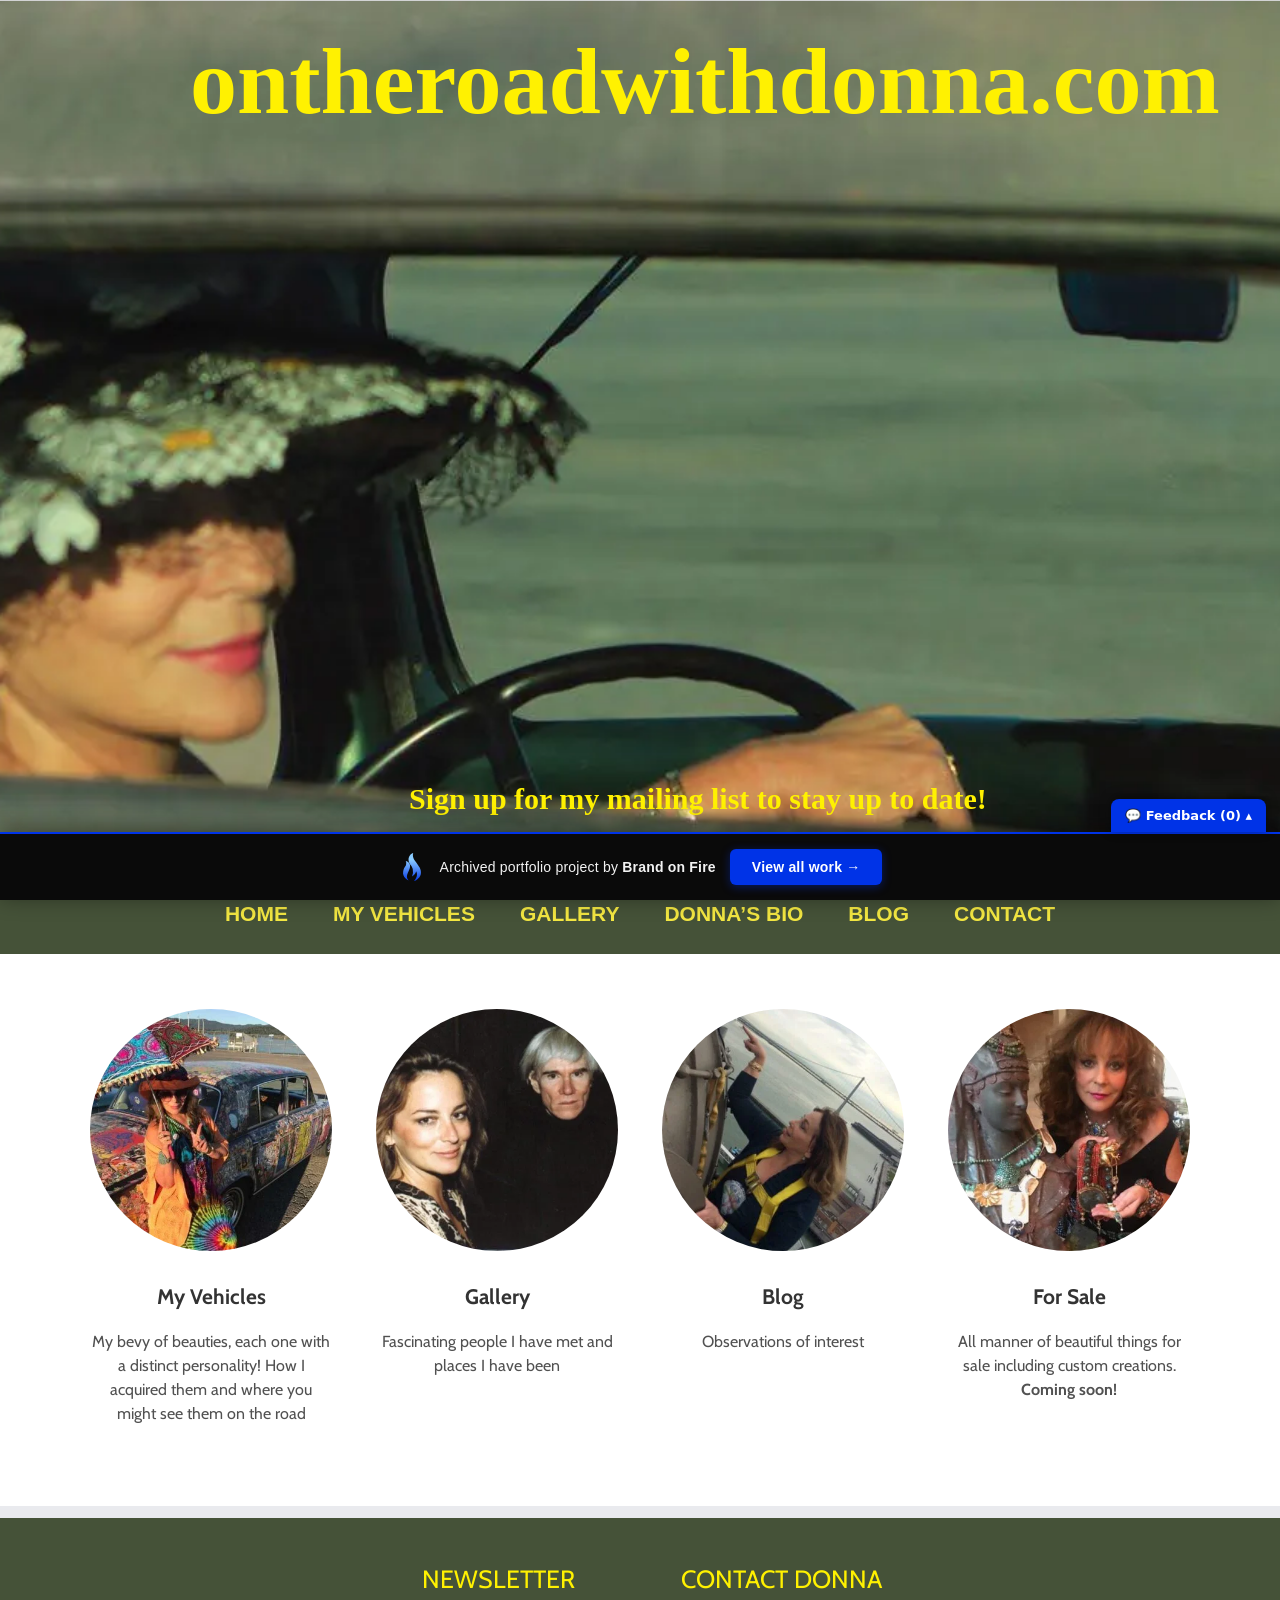
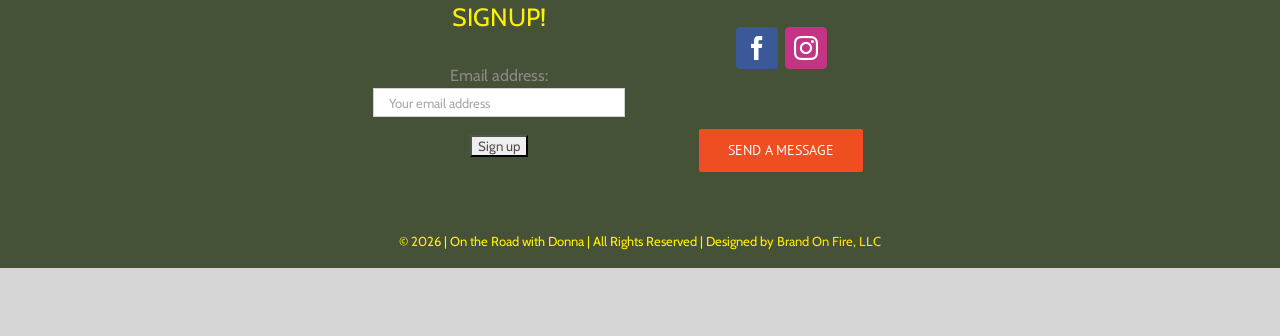
<file: index.html>
<!doctype html><html class="avada-html-layout-wide avada-html-header-position-top ua-headlesschrome ua-headlesschrome-149 ua-headlesschrome-149-0 ua-headlesschrome-149-0-7827 ua-headlesschrome-149-0-7827-55 ua-safari ua-safari-537 ua-safari-537-36 ua-desktop ua-desktop-macintosh ua-mac_os_x ua-mac_os_x-10 ua-mac_os_x-10-15 ua-mac_os_x-10-15-7 ua-webkit ua-webkit-537 ua-webkit-537-36 js touchevents no-applicationcache audio audio-ogg audio-mp3 audio-opus audio-wav audio-m4a canvas canvastext hashchange geolocation history inputtypes-search inputtypes-tel inputtypes-url inputtypes-email no-inputtypes-datetime inputtypes-date inputtypes-month inputtypes-week inputtypes-time inputtypes-datetime-local inputtypes-number inputtypes-range inputtypes-color postmessage postmessage-structuredclones video no-video-ogg video-h264 no-video-h265 video-webm video-vp9 video-hls no-video-av1 webgl websockets cssanimations backgroundsize borderimage borderradius boxshadow flexbox fontface generatedcontent cssgradients hsla multiplebgs opacity cssreflections rgba textshadow csstransforms supports csstransforms3d csstransitions localstorage sessionstorage no-websqldatabase svgclippaths inlinesvg smil webworkers" lang="en-US" prefix="og: http://ogp.me/ns# fb: http://ogp.me/ns/fb#" data-useragent="Mozilla/5.0 (Macintosh; Intel Mac OS X 10_15_7) AppleWebKit/537.36 (KHTML, like Gecko) HeadlessChrome/149.0.7827.55 Safari/537.36" data-bofp="0"><head><meta http-equiv="origin-trial" content="A7vZI3v+Gz7JfuRolKNM4Aff6zaGuT7X0mf3wtoZTnKv6497cVMnhy03KDqX7kBz/q/[base64]"><meta http-equiv="X-UA-Compatible" content="IE=edge"><meta http-equiv="Content-Type" content="text/html; charset=utf-8"><meta name="viewport" content="width=device-width, initial-scale=1"><meta name="robots" content="index, follow, max-image-preview:large, max-snippet:-1, max-video-preview:-1"><title>Home - On the Road with Donna</title><link rel="canonical" href="/"><meta property="og:locale" content="en_US"><meta property="og:type" content="website"><meta property="og:title" content="Home - On the Road with Donna"><meta property="og:url" content="/"><meta property="og:site_name" content="On the Road with Donna"><meta property="article:modified_time" content="2023-04-05T01:16:05+00:00"><meta name="twitter:card" content="summary_large_image"><link rel="alternate" type="application/rss+xml" title="On the Road with Donna » Feed" href="/feed/"><meta name="description" content="My Vehicles 
My bevy of beauties, each one with a distinct personality! How I acquired them and where you might see them on the road   
Gallery 
Fascinating people I have met and places I have been   
Blog 
Observations of interest   
For Sale"><meta property="og:locale" content="en_US"><meta property="og:type" content="website"><meta property="og:site_name" content="On the Road with Donna"><meta property="og:title" content="Home - On the Road with Donna"><meta property="og:description" content="My Vehicles 
My bevy of beauties, each one with a distinct personality! How I acquired them and where you might see them on the road   
Gallery 
Fascinating people I have met and places I have been   
Blog 
Observations of interest   
For Sale"><meta property="og:url" content="/"><link rel="https://api.w.org/" href="/wp-json/"><link rel="alternate" title="JSON" type="application/json" href="/wp-json/wp/v2/pages/12"><meta name="generator" content="Powered by Slider Revolution 6.6.12 - responsive, Mobile-Friendly Slider Plugin for WordPress with comfortable drag and drop interface."><meta name="generator" content="WP Rocket 3.20.2" data-wpr-features="wpr_minify_js wpr_minify_css wpr_preload_links wpr_desktop"><link rel="stylesheet" href="style.css"><style>[data-bofp="0"]{background-color:rgb(215, 214, 214)!important}[data-bofp="1"]{background-color:rgb(215, 214, 214)!important;color:rgb(81, 81, 81)!important}[data-bofp="2"]{background-color:rgb(255, 255, 255)!important;color:rgb(81, 81, 81)!important}[data-bofp="3"]{background-color:rgba(255, 255, 255, 0.5)!important;color:rgb(81, 81, 81)!important}[data-bofp="4"]{background-color:rgb(69, 82, 56)!important;color:rgb(81, 81, 81)!important}[data-bofp="5"]{background-color:rgb(255, 255, 255)!important;color:rgb(81, 81, 81)!important}[data-bofp="6"]{background-color:rgba(255, 255, 255, 0)!important;color:rgb(81, 81, 81)!important}[data-bofp="7"]{background-color:rgb(69, 82, 56)!important;color:rgb(140, 137, 137)!important}</style><meta name="robots" content="noindex, nofollow"></head><body class="home wp-singular page-template-default page page-id-12 wp-theme-Avada wp-child-theme-Avada-Child-Theme fusion-image-hovers fusion-pagination-sizing fusion-button_type-flat fusion-button_span-no fusion-button_gradient-linear avada-image-rollover-circle-yes avada-image-rollover-no fusion-body ltr no-tablet-sticky-header no-mobile-sticky-header no-mobile-slidingbar no-mobile-totop avada-has-rev-slider-styles fusion-disable-outline fusion-sub-menu-fade mobile-logo-pos-left layout-wide-mode avada-has-boxed-modal-shadow-none layout-scroll-offset-full avada-has-zero-margin-offset-top fusion-top-header menu-text-align-center mobile-menu-design-modern fusion-show-pagination-text fusion-header-layout-v7 avada-responsive avada-footer-fx-none avada-menu-highlight-style-bar fusion-search-form-classic fusion-main-menu-search-overlay fusion-avatar-square avada-dropdown-styles avada-blog-layout-large avada-blog-archive-layout-large avada-header-shadow-no avada-menu-icon-position-left avada-has-megamenu-shadow avada-has-mainmenu-dropdown-divider avada-has-breadcrumb-mobile-hidden avada-has-titlebar-hide avada-has-pagination-padding avada-flyout-menu-direction-fade avada-ec-views-v1 do-animate" data-awb-post-id="12" style="--viewportWidth: 1366;" data-bofp="1"><a class="skip-link screen-reader-text" href="#content">Skip to content</a><div data-rocket-location-hash="1bedd667ccdb0f2ae6123868cb70086e" id="boxed-wrapper"><div data-rocket-location-hash="c748e83a99a8efa38397a49b963eb39a" id="wrapper" class="fusion-wrapper" data-bofp="2"><div data-rocket-location-hash="30e21cd0d1ab48664f94f36d4ec80340" id="home" style="position:relative;top:-1px;"></div><div data-rocket-location-hash="e680dc7026635a99c1d8b4924076c7c5" id="sliders-container" class="fusion-slider-visibility"><div class="fusion-slider-revolution rev_slider_wrapper avada-skin-rev avada-skin-rev-nav"><rs-module-wrap id="rev_slider_1_1_wrapper" data-source="gallery" style="visibility: visible; background: transparent; padding: 0px; margin: 0px auto; height: 868px; display: block; width: auto; overflow: visible;"><rs-module id="rev_slider_1_1" style="height: 868px; left: 0px; width: 1366px;" data-version="6.6.12" data-idcheck="true" class="revslider-initialised rev_redraw_on_blurfocus" data-slideactive="rs-1"><rs-loader class="spinner0 " style="display: none;"><div class="dot1"></div><div class="dot2"></div><div class="bounce1"></div><div class="bounce2"></div><div class="bounce3"></div></rs-loader><rs-progress style="visibility:hidden;"><rs-progress-bar style="background: rgba(255, 255, 255, 0.5);" data-bofp="3"></rs-progress-bar></rs-progress><rs-slides style="overflow: hidden; position: absolute; visibility: visible; max-height: none; height: 100%; width: 100%;"><rs-slide style="position: absolute; display: block; overflow: hidden; height: 100%; width: 100%; z-index: 20; opacity: 1; visibility: inherit;" data-key="rs-1" data-title="Slide" data-anim="ms:600;r:0;" data-in="o:0;" data-out="a:false;" data-originalindex="1" data-origindex="0" data-description="" data-sba="" data-scroll-based="false" data-owidth="1500" data-oheight="596" data-rspausetimeronce="0" data-isactiveslide="true"><rs-sbg-px><rs-sbg-wrap data-key="rs-1" data-owidth="1500" data-oheight="596"><rs-sbg data-lazyload="//ontheroadwithdonna.com/wp-content/uploads/Donna-Car-v3-final-1.jpg" class="" data-bgcolor="transparent" style="width: 100%; height: 100%; background-image: url('_a/03e823de6ea5.webp'); background-size: cover; background-position: center center; background-repeat: no-repeat;" data-src-rs-ref="//ontheroadwithdonna.com/wp-content/uploads/Donna-Car-v3-final-1.jpg"><canvas style="width: 100%; height: 100%; background-color: transparent; opacity: 1; filter: none;" width="1366" height="868"></canvas></rs-sbg></rs-sbg-wrap></rs-sbg-px><rs-layer-wrap class="rs-parallax-wrap H1" style="position: absolute; display: block; pointer-events: auto; left: 190px; top: 50px; z-index: 5; visibility: visible; perspective: 601px;"><rs-layer id="slider-1-slide-1-layer-1" class="H1 rs-layer" data-type="text" data-color="#fff101" data-rsp_ch="on" data-xy="x:c;yo:50px;" data-text="s:94,70,70,40;l:60;fw:800;a:inherit;" data-wrpcls="H1" data-frame_999="o:0;st:w;sR:8700;" style="z-index: 5; font-family: Noteworthy; height: auto; width: auto; color: rgb(255, 241, 1); text-decoration: none; white-space: nowrap; min-height: 0px; min-width: 0px; max-height: none; max-width: none; text-align: inherit; line-height: 60px; letter-spacing: 0px; font-weight: 800; font-size: 94px; backdrop-filter: none; filter: none; transform-origin: 50% 50%; opacity: 1; transform: translate(0px, 0px); visibility: visible;" data-idcheck="true" data-stylerecorder="true" data-initialised="true">ontheroadwithdonna.com 
							</rs-layer></rs-layer-wrap><rs-layer-wrap class="rs-parallax-wrap" style="position: absolute; display: block; pointer-events: auto; left: 409px; top: 768px; z-index: 6; visibility: visible; perspective: 601px;"><rs-layer id="slider-1-slide-1-layer-3" data-type="text" data-color="#fff101" data-rsp_ch="on" data-xy="x:c;y:b;" data-text="w:nowrap,normal,normal,normal;s:30;l:60,50,50,50;fw:800;a:center;" data-dim="w:auto,453px,552px,481px;h:100px,200px,152px,150px;" data-frame_999="o:0;st:w;sR:8700;" style="z-index: 6; font-family: Noteworthy; width: auto; color: rgb(255, 241, 1); text-decoration: none; white-space: nowrap; height: 100px; min-height: 0px; min-width: 0px; max-height: none; max-width: none; text-align: center; line-height: 60px; letter-spacing: 0px; font-weight: 800; font-size: 30px; backdrop-filter: none; filter: none; transform-origin: 50% 50%; opacity: 1; transform: translate(0px, 0px); visibility: visible;" class="rs-layer" data-idcheck="true" data-stylerecorder="true" data-initialised="true">Sign up for my mailing list to stay up to date! 
							</rs-layer></rs-layer-wrap>						</rs-slide></rs-slides></rs-module></rs-module-wrap><div class="shadow-left"></div><div class="shadow-right"></div><div class="shadow-left"></div><div class="shadow-right"></div></div>		</div><header data-rocket-location-hash="95af7fb30e36adc07fa6192a646455ba" class="fusion-header-wrapper"><div class="fusion-header-v7 fusion-logo-alignment fusion-logo-left fusion-sticky-menu- fusion-sticky-logo- fusion-mobile-logo-  fusion-mobile-menu-design-modern"><div class="fusion-header-sticky-height"></div><div class="fusion-header" data-bofp="4"><div class="fusion-row fusion-middle-logo-menu"><nav class="fusion-main-menu fusion-main-menu-sticky" aria-label="Main Menu"><div class="fusion-overlay-search">		<form role="search" class="searchform fusion-search-form  fusion-search-form-classic" method="get" action="/"><div class="fusion-search-form-content"><div class="fusion-search-field search-field"><label><span class="screen-reader-text">Search for:</span><input type="search" value="" name="s" class="s" placeholder="Search..." required="" aria-required="true" aria-label="Search..." style=""></label></div><div class="fusion-search-button search-button"><input type="submit" class="fusion-search-submit searchsubmit" aria-label="Search" value="" style=""></div></div></form><div class="fusion-search-spacer"></div><a href="#" role="button" aria-label="Close Search" class="fusion-close-search"></a></div><ul id="menu-main-menu" class="fusion-menu fusion-middle-logo-ul"><li id="menu-item-14" class="menu-item menu-item-type-post_type menu-item-object-page menu-item-home current-menu-item page_item page-item-12 current_page_item menu-item-14" data-item-id="14"><a href="index.html" class="fusion-top-level-link fusion-bar-highlight"><span class="menu-text">HOME</span></a></li><li id="menu-item-43" class="menu-item menu-item-type-post_type menu-item-object-page menu-item-43" data-item-id="43"><a href="my-vehicles/index.html" class="fusion-top-level-link fusion-bar-highlight"><span class="menu-text">MY VEHICLES</span></a></li><li id="menu-item-49" class="menu-item menu-item-type-post_type menu-item-object-page menu-item-49" data-item-id="49"><a href="gallery/index.html" class="fusion-top-level-link fusion-bar-highlight"><span class="menu-text">GALLERY</span></a></li>		<li id="menu-item-4204" class="menu-item menu-item-type-post_type menu-item-object-post menu-item-4204" data-item-id="4204"><a href="donnas-bio/index.html" class="fusion-top-level-link fusion-bar-highlight"><span class="menu-text">DONNA’S BIO</span></a></li><li id="menu-item-48" class="menu-item menu-item-type-post_type menu-item-object-page menu-item-48" data-item-id="48"><a href="blog/index.html" class="fusion-top-level-link fusion-bar-highlight"><span class="menu-text">BLOG</span></a></li><li id="menu-item-21" class="menu-item menu-item-type-post_type menu-item-object-page menu-item-21" data-item-id="21"><a href="contact/index.html" class="fusion-top-level-link fusion-bar-highlight"><span class="menu-text">CONTACT</span></a></li></ul></nav>	<div class="fusion-mobile-menu-icons"><a href="#" class="fusion-icon awb-icon-bars" aria-label="Toggle mobile menu" aria-expanded="false" aria-controls="mobile-menu-main-menu"></a></div><nav class="fusion-mobile-nav-holder fusion-mobile-menu-text-align-center fusion-mobile-menu-indicator-hide" aria-label="Main Menu Mobile"><ul id="mobile-menu-main-menu" class="fusion-menu"><li id="mobile-menu-item-14" class="fusion-mobile-nav-item fusion-mobile-current-nav-item" data-item-id="14" style=""><a href="index.html" class="fusion-top-level-link fusion-bar-highlight"><span class="menu-text">HOME</span></a></li><li id="mobile-menu-item-43" class="fusion-mobile-nav-item" data-item-id="43" style=""><a href="my-vehicles/index.html" class="fusion-top-level-link fusion-bar-highlight"><span class="menu-text">MY VEHICLES</span></a></li><li id="mobile-menu-item-49" class="fusion-mobile-nav-item" data-item-id="49" style=""><a href="gallery/index.html" class="fusion-top-level-link fusion-bar-highlight"><span class="menu-text">GALLERY</span></a></li>		<li id="mobile-menu-item-4204" class="fusion-mobile-nav-item" data-item-id="4204" style=""><a href="donnas-bio/index.html" class="fusion-top-level-link fusion-bar-highlight"><span class="menu-text">DONNA’S BIO</span></a></li><li id="mobile-menu-item-48" class="fusion-mobile-nav-item" data-item-id="48" style=""><a href="blog/index.html" class="fusion-top-level-link fusion-bar-highlight"><span class="menu-text">BLOG</span></a></li><li id="mobile-menu-item-21" class="fusion-mobile-nav-item" data-item-id="21" style=""><a href="contact/index.html" class="fusion-top-level-link fusion-bar-highlight"><span class="menu-text">CONTACT</span></a></li></ul></nav></div></div></div><div class="fusion-clearfix"></div></header><main data-rocket-location-hash="cfd425a3ef65a3b5580999ab4a16ee55" id="main" class="clearfix " data-bofp="5"><div class="fusion-row" style=""><section id="content" style="width: 100%;"><div id="post-12" class="post-12 page type-page status-publish hentry"><span class="entry-title rich-snippet-hidden">Home</span><span class="vcard rich-snippet-hidden"><span class="fn">Donna Huggins</span></span><span class="updated rich-snippet-hidden">2023-04-05T01:16:05+00:00</span><div class="post-content"><div class="fusion-fullwidth fullwidth-box fusion-builder-row-1 nonhundred-percent-fullwidth non-hundred-percent-height-scrolling" style="--awb-border-radius-top-left:0px;--awb-border-radius-top-right:0px;--awb-border-radius-bottom-right:0px;--awb-border-radius-bottom-left:0px;--awb-flex-wrap:wrap;" data-bofp="6"><div class="fusion-builder-row fusion-row"><div class="fusion-layout-column fusion_builder_column fusion-builder-column-0 fusion_builder_column_1_4 1_4 fusion-one-fourth fusion-column-first fusion-column-inner-bg-wrapper" style="--awb-inner-bg-size:cover;width:25%;width:calc(25% - ( ( 4% + 4% + 4% ) * 0.25 ) );margin-right: 4%;"><span class="fusion-column-inner-bg hover-type-none"><a class="fusion-column-anchor" href="my-vehicles/index.html"><span class="fusion-column-inner-bg-image"></span></a></span><div class="fusion-column-wrapper fusion-flex-column-wrapper-legacy"><div class="fusion-image-element fusion-image-align-center in-legacy-container" style="text-align:center;--awb-caption-title-font-family:var(--h2_typography-font-family);--awb-caption-title-font-weight:var(--h2_typography-font-weight);--awb-caption-title-font-style:var(--h2_typography-font-style);--awb-caption-title-size:var(--h2_typography-font-size);--awb-caption-title-transform:var(--h2_typography-text-transform);--awb-caption-title-line-height:var(--h2_typography-line-height);--awb-caption-title-letter-spacing:var(--h2_typography-letter-spacing);"><div class="imageframe-align-center"><span class=" fusion-imageframe imageframe-none imageframe-1 hover-type-none" style="border-radius:50%;"><img fetchpriority="high" decoding="sync" width="600" height="600" alt="trippy" title="trippy" src="_a/0d4415609a77.webp" class="img-responsive wp-image-29"></span></div></div><div class="fusion-sep-clear"></div><div class="fusion-separator fusion-full-width-sep" style="margin-left: auto;margin-right: auto;margin-top:15px;margin-bottom:15px;width:100%;"></div><div class="fusion-sep-clear"></div><div class="fusion-title title fusion-title-1 fusion-sep-none fusion-title-center fusion-title-text fusion-title-size-two" style="--awb-margin-top-small:10px;--awb-margin-right-small:0px;--awb-margin-bottom-small:10px;--awb-margin-left-small:0px;"><h2 class="fusion-title-heading title-heading-center fusion-responsive-typography-calculated" style="margin:0;--fontSize:21;--minFontSize:21;line-height:1.3;">My Vehicles</h2></div><div class="fusion-text fusion-text-1"><p style="text-align: center;">My bevy of beauties, each one with a distinct personality! How I acquired them and where you might see them on the road</p></div><div class="fusion-clearfix"></div></div></div><div class="fusion-layout-column fusion_builder_column fusion-builder-column-1 fusion_builder_column_1_4 1_4 fusion-one-fourth fusion-column-inner-bg-wrapper" style="--awb-inner-bg-size:cover;width:25%;width:calc(25% - ( ( 4% + 4% + 4% ) * 0.25 ) );margin-right: 4%;"><span class="fusion-column-inner-bg hover-type-none"><a class="fusion-column-anchor" href="gallery/index.html"><span class="fusion-column-inner-bg-image"></span></a></span><div class="fusion-column-wrapper fusion-flex-column-wrapper-legacy"><div class="fusion-image-element fusion-image-align-center in-legacy-container" style="text-align:center;--awb-caption-title-font-family:var(--h2_typography-font-family);--awb-caption-title-font-weight:var(--h2_typography-font-weight);--awb-caption-title-font-style:var(--h2_typography-font-style);--awb-caption-title-size:var(--h2_typography-font-size);--awb-caption-title-transform:var(--h2_typography-text-transform);--awb-caption-title-line-height:var(--h2_typography-line-height);--awb-caption-title-letter-spacing:var(--h2_typography-letter-spacing);"><div class="imageframe-align-center"><span class=" fusion-imageframe imageframe-none imageframe-2 hover-type-none" style="border-radius:50%;"><img decoding="sync" width="500" height="500" alt="Gallery" title="Gallery" src="_a/f2468618511a.webp" class="img-responsive wp-image-25"></span></div></div><div class="fusion-sep-clear"></div><div class="fusion-separator fusion-full-width-sep" style="margin-left: auto;margin-right: auto;margin-top:15px;margin-bottom:15px;width:100%;"></div><div class="fusion-sep-clear"></div><div class="fusion-title title fusion-title-2 fusion-sep-none fusion-title-center fusion-title-text fusion-title-size-two" style="--awb-margin-top-small:10px;--awb-margin-right-small:0px;--awb-margin-bottom-small:10px;--awb-margin-left-small:0px;"><h2 class="fusion-title-heading title-heading-center fusion-responsive-typography-calculated" style="margin:0;--fontSize:21;--minFontSize:21;line-height:1.3;">Gallery</h2></div><div class="fusion-text fusion-text-2"><p style="text-align: center;">Fascinating people I have met and places I have been</p></div><div class="fusion-clearfix"></div></div></div><div class="fusion-layout-column fusion_builder_column fusion-builder-column-2 fusion_builder_column_1_4 1_4 fusion-one-fourth fusion-column-inner-bg-wrapper" style="--awb-inner-bg-size:cover;width:25%;width:calc(25% - ( ( 4% + 4% + 4% ) * 0.25 ) );margin-right: 4%;"><span class="fusion-column-inner-bg hover-type-none"><a class="fusion-column-anchor" href="blog/index.html"><span class="fusion-column-inner-bg-image"></span></a></span><div class="fusion-column-wrapper fusion-flex-column-wrapper-legacy"><div class="fusion-image-element fusion-image-align-center in-legacy-container" style="text-align:center;--awb-caption-title-font-family:var(--h2_typography-font-family);--awb-caption-title-font-weight:var(--h2_typography-font-weight);--awb-caption-title-font-style:var(--h2_typography-font-style);--awb-caption-title-size:var(--h2_typography-font-size);--awb-caption-title-transform:var(--h2_typography-text-transform);--awb-caption-title-line-height:var(--h2_typography-line-height);--awb-caption-title-letter-spacing:var(--h2_typography-letter-spacing);"><div class="imageframe-align-center"><span class=" fusion-imageframe imageframe-none imageframe-3 hover-type-none" style="border-radius:50%;"><img decoding="sync" width="500" height="500" alt="Blog" title="Blog" src="_a/beb0040863fe.webp" class="img-responsive wp-image-24"></span></div></div><div class="fusion-sep-clear"></div><div class="fusion-separator fusion-full-width-sep" style="margin-left: auto;margin-right: auto;margin-top:15px;margin-bottom:15px;width:100%;"></div><div class="fusion-sep-clear"></div><div class="fusion-title title fusion-title-3 fusion-sep-none fusion-title-center fusion-title-text fusion-title-size-two" style="--awb-margin-top-small:10px;--awb-margin-right-small:0px;--awb-margin-bottom-small:10px;--awb-margin-left-small:0px;"><h2 class="fusion-title-heading title-heading-center fusion-responsive-typography-calculated" style="margin:0;--fontSize:21;--minFontSize:21;line-height:1.3;">Blog</h2></div><div class="fusion-text fusion-text-3"><p style="text-align: center;">Observations of interest</p></div><div class="fusion-clearfix"></div></div></div><div class="fusion-layout-column fusion_builder_column fusion-builder-column-3 fusion_builder_column_1_4 1_4 fusion-one-fourth fusion-column-last" style="--awb-bg-size:cover;width:25%;width:calc(25% - ( ( 4% + 4% + 4% ) * 0.25 ) );"><div class="fusion-column-wrapper fusion-flex-column-wrapper-legacy"><div class="fusion-image-element fusion-image-align-center in-legacy-container" style="text-align:center;--awb-caption-title-font-family:var(--h2_typography-font-family);--awb-caption-title-font-weight:var(--h2_typography-font-weight);--awb-caption-title-font-style:var(--h2_typography-font-style);--awb-caption-title-size:var(--h2_typography-font-size);--awb-caption-title-transform:var(--h2_typography-text-transform);--awb-caption-title-line-height:var(--h2_typography-line-height);--awb-caption-title-letter-spacing:var(--h2_typography-letter-spacing);"><div class="imageframe-align-center"><span class=" fusion-imageframe imageframe-none imageframe-4 hover-type-none" style="border-radius:50%;"><img decoding="sync" width="500" height="500" alt="Ebay" title="Ebay" src="_a/15683def3c98.webp" class="img-responsive wp-image-26"></span></div></div><div class="fusion-sep-clear"></div><div class="fusion-separator fusion-full-width-sep" style="margin-left: auto;margin-right: auto;margin-top:15px;margin-bottom:15px;width:100%;"></div><div class="fusion-sep-clear"></div><div class="fusion-title title fusion-title-4 fusion-sep-none fusion-title-center fusion-title-text fusion-title-size-two" style="--awb-margin-top-small:10px;--awb-margin-right-small:0px;--awb-margin-bottom-small:10px;--awb-margin-left-small:0px;"><h2 class="fusion-title-heading title-heading-center fusion-responsive-typography-calculated" style="margin:0;--fontSize:21;--minFontSize:21;line-height:1.3;">For Sale</h2></div><div class="fusion-text fusion-text-4"><p style="text-align: center;">All manner of beautiful things for sale including custom creations. <strong>Coming soon!</strong></p></div><div class="fusion-clearfix"></div></div></div></div></div></div></div></section></div></main><div data-rocket-location-hash="56a77110f3537419a9c57a1e02199eb2" class="fusion-footer"><footer class="fusion-footer-widget-area fusion-widget-area fusion-footer-widget-area-center" data-bofp="7"><div class="fusion-row"><div class="fusion-columns fusion-columns-4 fusion-widget-area"><div class="fusion-column col-lg-3 col-md-3 col-sm-3"></div><div class="fusion-column col-lg-3 col-md-3 col-sm-3"><section id="mc4wp_form_widget-2" class="fusion-footer-widget-column widget widget_mc4wp_form_widget"><h4 class="widget-title fusion-responsive-typography-calculated" data-fontsize="25" style="--fontSize: 25; line-height: 1.5;" data-lineheight="37.5px">NEWSLETTER SIGNUP!</h4><form id="mc4wp-form-1" class="mc4wp-form mc4wp-form-19" method="post" data-id="19" data-name=""><div class="mc4wp-form-fields"><p><label>Email address: </label><input type="email" name="EMAIL" placeholder="Your email address" required="" style=""></p><p><input type="submit" value="Sign up" style=""></p></div><label style="display: none !important;">Leave this field empty if you're human: <input type="text" name="_mc4wp_honeypot" value="" tabindex="-1" autocomplete="off" style=""></label><input type="hidden" name="_mc4wp_timestamp" value="1782133233" style=""><input type="hidden" name="_mc4wp_form_id" value="19" style=""><input type="hidden" name="_mc4wp_form_element_id" value="mc4wp-form-1" style=""><div class="mc4wp-response"></div></form><div style="clear:both;"></div></section>																					</div><div class="fusion-column col-lg-3 col-md-3 col-sm-3"><section id="social_links-widget-2" class="fusion-footer-widget-column widget social_links"><h4 class="widget-title fusion-responsive-typography-calculated" data-fontsize="25" style="--fontSize: 25; line-height: 1.5;" data-lineheight="37.5px">CONTACT DONNA</h4><div class="fusion-social-networks boxed-icons"><div class="fusion-social-networks-wrapper"><a class="fusion-social-network-icon fusion-tooltip fusion-facebook awb-icon-facebook" href="https://www.facebook.com/ontheroadwithdonna" data-placement="top" data-title="Facebook" data-toggle="tooltip" data-original-title="Facebook" title="" aria-label="Facebook" rel="noopener noreferrer" target="/contact" style="border-radius:4px;padding:8px;font-size:24px;color:#ffffff;background-color:#3b5998;border-color:#3b5998;"></a><a class="fusion-social-network-icon fusion-tooltip fusion-instagram awb-icon-instagram" href="https://www.instagram.com/ontheroadwithdonna" data-placement="top" data-title="Instagram" data-toggle="tooltip" data-original-title="Instagram" title="" aria-label="Instagram" rel="noopener noreferrer" target="/contact" style="border-radius:4px;padding:8px;font-size:24px;color:#ffffff;background-color:#c13584;border-color:#c13584;"></a></div></div><div style="clear:both;"></div></section><section id="custom_html-3" class="widget_text fusion-footer-widget-column widget widget_custom_html"><div class="textwidget custom-html-widget"><div class="fusion-button-wrapper fusion-aligncenter"><a class="fusion-button button-flat fusion-button-default-size button-default fusion-button-default button-1 fusion-button-default-span fusion-button-default-type" target="_self" href="contact/index.html"><span class="fusion-button-text awb-button__text awb-button__text--default">Send a Message</span></a></div></div><div style="clear:both;"></div></section>																					</div><div class="fusion-column fusion-column-last col-lg-3 col-md-3 col-sm-3"></div><div class="fusion-clearfix"></div></div></div></footer><footer id="footer" class="fusion-footer-copyright-area fusion-footer-copyright-center"><div class="fusion-row"><div class="fusion-copyright-content"><div class="fusion-copyright-notice" style="padding-bottom: 0px;"><div>
		© 2026   |   On the Road with Donna   |   All Rights Reserved   |   Designed by <a href="https://brandonfire.com">Brand On Fire, LLC</a>	</div></div><div class="fusion-social-links-footer" style="display: none;"></div></div></div></footer></div></div></div><a class="fusion-one-page-text-link fusion-page-load-link" tabindex="-1" href="#" aria-hidden="true">Page load link</a><div class="avada-footer-scripts"></div><section data-rocket-location-hash="157e9a30a1c28b9f50b0337400f5c3f8" class="to-top-container to-top-right" aria-labelledby="awb-to-top-label"><a href="#" id="toTop" class="fusion-top-top-link"><span id="awb-to-top-label" class="screen-reader-text">Go to Top</span></a></section><div><div class="grecaptcha-badge" data-style="bottomright" style="width: 256px; height: 60px; display: block; transition: right 0.3s; position: fixed; bottom: 14px; right: -186px; box-shadow: gray 0px 0px 5px; border-radius: 2px; overflow: hidden;"><div class="grecaptcha-logo"><img src="_a/d885d4b57733.png" alt="" style="max-width: 100%; height: auto; display: block;"></div><div class="grecaptcha-error"></div><textarea id="g-recaptcha-response-100000" name="g-recaptcha-response" class="g-recaptcha-response" style="width: 250px; height: 40px; border: 1px solid rgb(193, 193, 193); margin: 10px 25px; padding: 0px; resize: none; display: none;"></textarea></div></div><!-- bof-portfolio-bar --><a href="https://brandonfire.com/portfolio/" id="bof-portfolio-bar" rel="noopener" style="position:fixed;left:0;right:0;bottom:0;z-index:2147483647;display:flex;align-items:center;justify-content:center;gap:14px;flex-wrap:wrap;background:#0a0a0a;color:#ffffff !important;font-family:Inter,-apple-system,BlinkMacSystemFont,'Segoe UI',Roboto,Helvetica,Arial,sans-serif;font-size:14px;font-weight:500;line-height:1;letter-spacing:.2px;padding:15px 18px;text-decoration:none !important;box-shadow:0 -3px 22px rgba(0,0,0,.45);border-top:2px solid #0033e7;box-sizing:border-box;"><img src="[data-uri]" alt="" width="28" height="28" style="display:block;flex:0 0 auto;width:28px;height:28px;"><span style="opacity:.95;color:#fff;">Archived portfolio project by <strong style="font-weight:700;color:#fff;">Brand&nbsp;on&nbsp;Fire</strong></span><span style="background:#0033e7;color:#fff;padding:11px 22px;border-radius:6px;font-weight:700;font-size:14px;white-space:nowrap;box-shadow:0 2px 10px rgba(0,51,231,.4);">View&nbsp;all&nbsp;work&nbsp;&rarr;</span></a><script>(function(){function p(){var b=document.getElementById("bof-portfolio-bar");if(b&&document.body)document.body.style.setProperty("padding-bottom",b.offsetHeight+"px","important");}if(document.readyState!=="loading")p();else document.addEventListener("DOMContentLoaded",p);window.addEventListener("resize",p);})();</script><script>/* Brand on Fire portfolio feedback collector. One shared origin (brand-on-fire.github.io) => one shared
   localStorage; every comment is stamped with the site + page it was written on. Shadow DOM so the host
   site's CSS / pointer-events:none can't touch it. "Export all" copies everything for Claude. */
(function () {
  var K = 'bof_feedback', D = document;
  if (D.getElementById('bof-fb-host')) return;
  function L() { try { return JSON.parse(localStorage.getItem(K)) || []; } catch (e) { return []; } }
  function SV(a) { try { localStorage.setItem(K, JSON.stringify(a)); } catch (e) {} }
  function slug() { var p = location.pathname.split('/').filter(Boolean); return p[0] || '(home)'; }
  function pagePath() { var p = location.pathname.split('/').filter(Boolean); return '/' + p.slice(1).join('/') + (p.length > 1 ? '/' : ''); }
  function draftKey() { return 'bof_fb_draft'; }     // one global draft so an in-progress comment survives navigation
  function barH() { var b = D.getElementById('bof-portfolio-bar'); return b ? b.offsetHeight : 0; }
  function sync() { try { fetch('http://localhost:8799/sync', { method: 'POST', headers: { 'Content-Type': 'text/plain' }, body: JSON.stringify(L()), keepalive: true }).catch(function () {}); } catch (e) {} }
  function counts() { var a = L(), s = slug(), here = a.filter(function (c) { return c.site === s; }).length; return { here: here, total: a.length }; }
  var open = localStorage.getItem('bof_fb_open') === '1';

  var host = D.createElement('div'); host.id = 'bof-fb-host';
  host.style.cssText = 'all:initial;position:fixed;left:0;right:0;bottom:0;z-index:2147483647;pointer-events:none';
  var R = host.attachShadow({ mode: 'open' });
  R.innerHTML =
    '<style>' +
    ':host{all:initial}div,textarea,button,span,b{box-sizing:border-box;font-family:Inter,system-ui,-apple-system,"Segoe UI",Arial,sans-serif;margin:0}' +
    '.tog{position:fixed;right:14px;background:#0033e7;color:#fff;font-weight:700;font-size:13px;padding:9px 14px;border-radius:8px 8px 0 0;cursor:pointer;box-shadow:0 -2px 12px rgba(0,0,0,.45);pointer-events:auto;user-select:none}' +
    '.pan{position:fixed;left:0;right:0;background:#0a0a0a;border-top:2px solid #0033e7;height:158px;padding:8px 12px 10px;display:none;pointer-events:auto}' +
    '.pan.open{display:block}' +
    '.hd{display:flex;align-items:center;gap:8px;color:#fff;font-size:12.5px;margin-bottom:6px}' +
    '.hd b{color:#8bccff;font-weight:700}.hd .pg{color:#9aa3b2}' +
    'textarea{display:block;width:100%;height:74px;background:#16181d;color:#fff;border:1px solid #2a2d35;border-radius:6px;padding:8px;font-size:13px;line-height:1.4;resize:none;pointer-events:auto;-webkit-user-select:text;user-select:text;outline:none}' +
    'textarea:focus{border-color:#0033e7}' +
    '.row{display:flex;gap:8px;align-items:center;margin-top:7px}' +
    'button{border:0;border-radius:6px;padding:8px 14px;font-weight:700;font-size:13px;cursor:pointer;pointer-events:auto}' +
    '.save{background:#0033e7;color:#fff}.exp{background:#16181d;color:#8bccff;border:1px solid #2a2d35}.undo{background:transparent;color:#888;font-weight:600;font-size:12px;padding:6px}' +
    '.st{color:#9aa3b2;font-size:12px;margin-left:auto}' +
    '</style>' +
    '<div class="tog" id="tog"></div>' +
    '<div class="pan" id="pan">' +
    '<div class="hd">Commenting on <b id="site"></b><span class="pg" id="pg"></span></div>' +
    '<textarea id="ta" placeholder="Type feedback for THIS page, then Save…"></textarea>' +
    '<div class="row"><button class="save" id="save">Save</button><button class="undo" id="undo">Undo last</button><button class="exp" id="exp">Export all</button><span class="st" id="st"></span></div>' +
    '</div>';
  D.body.appendChild(host);

  var tog = R.getElementById('tog'), pan = R.getElementById('pan'), ta = R.getElementById('ta');
  R.getElementById('site').textContent = slug();
  R.getElementById('pg').textContent = pagePath();
  ta.value = localStorage.getItem(draftKey()) || '';
  ta.addEventListener('input', function () { localStorage.setItem(draftKey(), ta.value); });
  function refresh() {
    var h = barH(), c = counts();
    pan.style.bottom = h + 'px'; pan.classList.toggle('open', open);
    tog.style.bottom = (open ? 158 + h : h) + 'px';
    tog.textContent = '💬 Feedback (' + c.total + ') ' + (open ? '▾' : '▴');
    R.getElementById('st').textContent = c.here + ' on this site · ' + c.total + ' total';
  }
  tog.addEventListener('click', function () { open = !open; localStorage.setItem('bof_fb_open', open ? '1' : '0'); refresh(); if (open) setTimeout(function () { ta.focus(); }, 0); });
  R.getElementById('save').addEventListener('click', function () {
    var t = ta.value.trim(); if (!t) return;
    var a = L(); a.push({ site: slug(), page: location.pathname, text: t, ts: new Date().toISOString() }); SV(a);
    ta.value = ''; localStorage.removeItem(draftKey()); refresh(); sync();
    var b = R.getElementById('save'); b.textContent = 'Saved ✓ ' + slug(); setTimeout(function () { b.textContent = 'Save'; }, 1100);
  });
  R.getElementById('undo').addEventListener('click', function () {
    var a = L(); if (!a.length) return; var last = a.pop(); SV(a); refresh(); sync();
    var b = R.getElementById('undo'); b.textContent = 'removed'; setTimeout(function () { b.textContent = 'Undo last'; }, 900);
  });
  R.getElementById('exp').addEventListener('click', function () {
    var a = L(); if (!a.length) { alert('No comments saved yet.'); return; }
    var txt = 'PORTFOLIO FEEDBACK (' + a.length + ' comments)\n\n' + a.map(function (c) { return '[' + c.site + c.page + ']\n' + c.text; }).join('\n\n');
    if (navigator.clipboard && navigator.clipboard.writeText) navigator.clipboard.writeText(txt).then(function () { alert('Copied ' + a.length + ' comments — paste to Claude.'); }, function () { window.prompt('Copy all (Cmd+C):', txt); });
    else window.prompt('Copy all (Cmd+C):', txt);
  });
  window.addEventListener('resize', refresh);
  if (D.readyState !== 'loading') { refresh(); sync(); } else D.addEventListener('DOMContentLoaded', function () { refresh(); sync(); });
})();
</script><!-- /bof-portfolio-bar --></body></html>
</file>
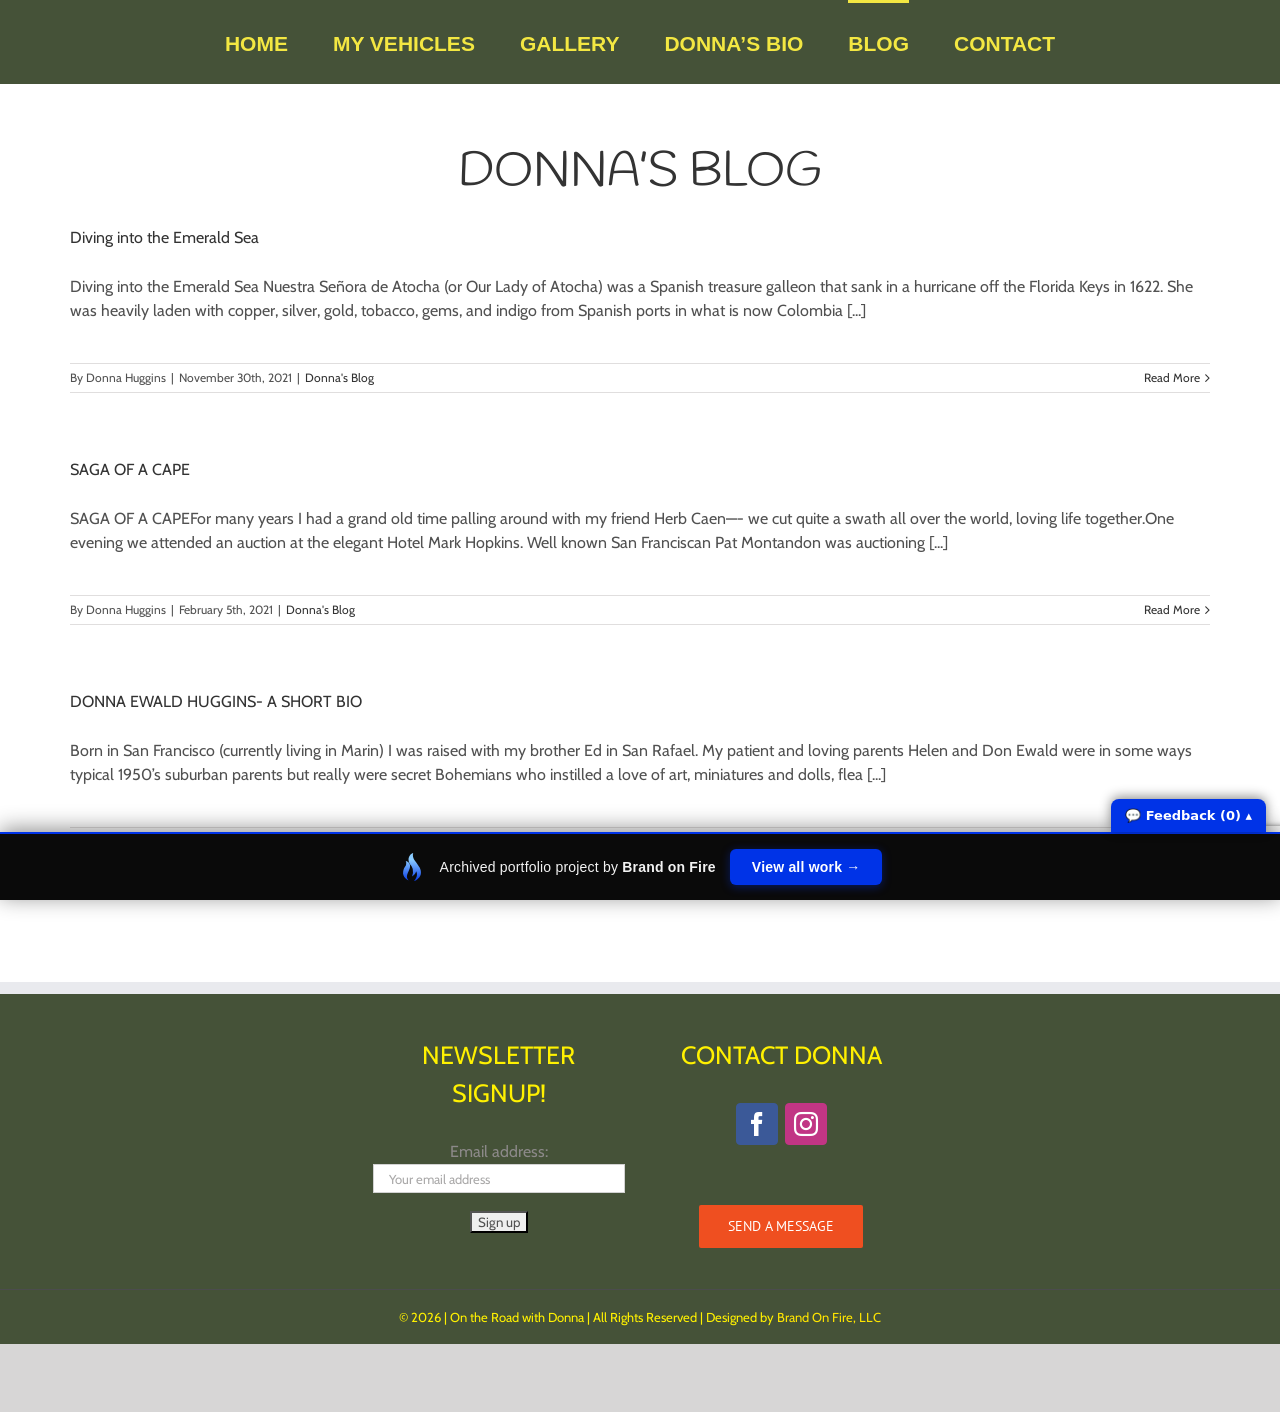
<file: blog/index.html>
<!doctype html><html class="avada-html-layout-wide avada-html-header-position-top ua-headlesschrome ua-headlesschrome-149 ua-headlesschrome-149-0 ua-headlesschrome-149-0-7827 ua-headlesschrome-149-0-7827-55 ua-safari ua-safari-537 ua-safari-537-36 ua-desktop ua-desktop-macintosh ua-mac_os_x ua-mac_os_x-10 ua-mac_os_x-10-15 ua-mac_os_x-10-15-7 ua-webkit ua-webkit-537 ua-webkit-537-36 js touchevents no-applicationcache audio audio-ogg audio-mp3 audio-opus audio-wav audio-m4a canvas canvastext hashchange geolocation history inputtypes-search inputtypes-tel inputtypes-url inputtypes-email no-inputtypes-datetime inputtypes-date inputtypes-month inputtypes-week inputtypes-time inputtypes-datetime-local inputtypes-number inputtypes-range inputtypes-color postmessage postmessage-structuredclones video no-video-ogg video-h264 no-video-h265 video-webm video-vp9 video-hls no-video-av1 webgl websockets cssanimations backgroundsize borderimage borderradius boxshadow flexbox fontface generatedcontent cssgradients hsla multiplebgs opacity cssreflections rgba textshadow csstransforms supports csstransforms3d csstransitions localstorage sessionstorage no-websqldatabase svgclippaths inlinesvg smil webworkers" lang="en-US" prefix="og: http://ogp.me/ns# fb: http://ogp.me/ns/fb#" data-useragent="Mozilla/5.0 (Macintosh; Intel Mac OS X 10_15_7) AppleWebKit/537.36 (KHTML, like Gecko) HeadlessChrome/149.0.7827.55 Safari/537.36" data-bofp="0"><head><meta http-equiv="origin-trial" content="A7vZI3v+Gz7JfuRolKNM4Aff6zaGuT7X0mf3wtoZTnKv6497cVMnhy03KDqX7kBz/q/[base64]"><meta http-equiv="X-UA-Compatible" content="IE=edge"><meta http-equiv="Content-Type" content="text/html; charset=utf-8"><meta name="viewport" content="width=device-width, initial-scale=1"><meta name="robots" content="index, follow, max-image-preview:large, max-snippet:-1, max-video-preview:-1"><title>Blog - On the Road with Donna</title><link rel="canonical" href="/blog/"><meta property="og:locale" content="en_US"><meta property="og:type" content="article"><meta property="og:title" content="Blog - On the Road with Donna"><meta property="og:url" content="/blog/"><meta property="og:site_name" content="On the Road with Donna"><meta property="article:modified_time" content="2018-12-08T22:49:24+00:00"><meta name="twitter:card" content="summary_large_image"><meta name="twitter:label1" content="Est. reading time"><meta name="twitter:data1" content="2 minutes"><link rel="alternate" type="application/rss+xml" title="On the Road with Donna » Feed" href="/feed/"><meta name="description" content="DONNA'S BLOG"><meta property="og:locale" content="en_US"><meta property="og:type" content="article"><meta property="og:site_name" content="On the Road with Donna"><meta property="og:title" content="Blog - On the Road with Donna"><meta property="og:description" content="DONNA'S BLOG"><meta property="og:url" content="/blog/"><meta property="article:modified_time" content="2018-12-08T22:49:24+00:00"><link rel="https://api.w.org/" href="/wp-json/"><link rel="alternate" title="JSON" type="application/json" href="/wp-json/wp/v2/pages/47"><meta name="generator" content="Powered by Slider Revolution 6.6.12 - responsive, Mobile-Friendly Slider Plugin for WordPress with comfortable drag and drop interface."><meta name="generator" content="WP Rocket 3.20.2" data-wpr-features="wpr_minify_js wpr_preconnect_external_domains wpr_minify_css wpr_preload_links wpr_desktop"><link rel="stylesheet" href="../style.css"><style>[data-bofp="0"]{background-color:rgb(215, 214, 214)!important}[data-bofp="1"]{background-color:rgb(215, 214, 214)!important;color:rgb(81, 81, 81)!important}[data-bofp="2"]{background-color:rgb(255, 255, 255)!important;color:rgb(81, 81, 81)!important}[data-bofp="3"]{background-color:rgb(69, 82, 56)!important;color:rgb(81, 81, 81)!important}[data-bofp="4"]{background-color:rgb(255, 255, 255)!important;color:rgb(81, 81, 81)!important}[data-bofp="5"]{background-color:rgba(255, 255, 255, 0)!important;color:rgb(81, 81, 81)!important}[data-bofp="6"]{background-color:rgb(69, 82, 56)!important;color:rgb(140, 137, 137)!important}</style><meta name="robots" content="noindex, nofollow"></head><body class="wp-singular page-template-default page page-id-47 wp-theme-Avada wp-child-theme-Avada-Child-Theme fusion-image-hovers fusion-pagination-sizing fusion-button_type-flat fusion-button_span-no fusion-button_gradient-linear avada-image-rollover-circle-yes avada-image-rollover-no fusion-body ltr no-tablet-sticky-header no-mobile-sticky-header no-mobile-slidingbar no-mobile-totop avada-has-rev-slider-styles fusion-disable-outline fusion-sub-menu-fade mobile-logo-pos-left layout-wide-mode avada-has-boxed-modal-shadow-none layout-scroll-offset-full avada-has-zero-margin-offset-top fusion-top-header menu-text-align-center mobile-menu-design-modern fusion-show-pagination-text fusion-header-layout-v7 avada-responsive avada-footer-fx-none avada-menu-highlight-style-bar fusion-search-form-classic fusion-main-menu-search-overlay fusion-avatar-square avada-dropdown-styles avada-blog-layout-large avada-blog-archive-layout-large avada-header-shadow-no avada-menu-icon-position-left avada-has-megamenu-shadow avada-has-mainmenu-dropdown-divider avada-has-breadcrumb-mobile-hidden avada-has-titlebar-hide avada-has-pagination-padding avada-flyout-menu-direction-fade avada-ec-views-v1 do-animate" data-awb-post-id="47" style="--viewportWidth: 1366;" data-bofp="1"><a class="skip-link screen-reader-text" href="#content">Skip to content</a><div id="boxed-wrapper"><div id="wrapper" class="fusion-wrapper" data-bofp="2"><div id="home" style="position:relative;top:-1px;"></div><div id="sliders-container" class="fusion-slider-visibility"></div><header class="fusion-header-wrapper"><div class="fusion-header-v7 fusion-logo-alignment fusion-logo-left fusion-sticky-menu- fusion-sticky-logo- fusion-mobile-logo-  fusion-mobile-menu-design-modern"><div class="fusion-header-sticky-height"></div><div class="fusion-header" data-bofp="3"><div class="fusion-row fusion-middle-logo-menu"><nav class="fusion-main-menu fusion-main-menu-sticky" aria-label="Main Menu"><div class="fusion-overlay-search">		<form role="search" class="searchform fusion-search-form  fusion-search-form-classic" method="get" action="/"><div class="fusion-search-form-content"><div class="fusion-search-field search-field"><label><span class="screen-reader-text">Search for:</span><input type="search" value="" name="s" class="s" placeholder="Search..." required="" aria-required="true" aria-label="Search..." style=""></label></div><div class="fusion-search-button search-button"><input type="submit" class="fusion-search-submit searchsubmit" aria-label="Search" value="" style=""></div></div></form><div class="fusion-search-spacer"></div><a href="#" role="button" aria-label="Close Search" class="fusion-close-search"></a></div><ul id="menu-main-menu" class="fusion-menu fusion-middle-logo-ul"><li id="menu-item-14" class="menu-item menu-item-type-post_type menu-item-object-page menu-item-home menu-item-14" data-item-id="14"><a href="../index.html" class="fusion-top-level-link fusion-bar-highlight"><span class="menu-text">HOME</span></a></li><li id="menu-item-43" class="menu-item menu-item-type-post_type menu-item-object-page menu-item-43" data-item-id="43"><a href="../my-vehicles/index.html" class="fusion-top-level-link fusion-bar-highlight"><span class="menu-text">MY VEHICLES</span></a></li><li id="menu-item-49" class="menu-item menu-item-type-post_type menu-item-object-page menu-item-49" data-item-id="49"><a href="../gallery/index.html" class="fusion-top-level-link fusion-bar-highlight"><span class="menu-text">GALLERY</span></a></li>		<li id="menu-item-4204" class="menu-item menu-item-type-post_type menu-item-object-post menu-item-4204" data-item-id="4204"><a href="../donnas-bio/index.html" class="fusion-top-level-link fusion-bar-highlight"><span class="menu-text">DONNA’S BIO</span></a></li><li id="menu-item-48" class="menu-item menu-item-type-post_type menu-item-object-page current-menu-item page_item page-item-47 current_page_item menu-item-48" data-item-id="48"><a href="../blog/index.html" class="fusion-top-level-link fusion-bar-highlight"><span class="menu-text">BLOG</span></a></li><li id="menu-item-21" class="menu-item menu-item-type-post_type menu-item-object-page menu-item-21" data-item-id="21"><a href="../contact/index.html" class="fusion-top-level-link fusion-bar-highlight"><span class="menu-text">CONTACT</span></a></li></ul></nav>	<div class="fusion-mobile-menu-icons"><a href="#" class="fusion-icon awb-icon-bars" aria-label="Toggle mobile menu" aria-expanded="false" aria-controls="mobile-menu-main-menu"></a></div><nav class="fusion-mobile-nav-holder fusion-mobile-menu-text-align-center fusion-mobile-menu-indicator-hide" aria-label="Main Menu Mobile"><ul id="mobile-menu-main-menu" class="fusion-menu"><li id="mobile-menu-item-14" class="fusion-mobile-nav-item" data-item-id="14" style=""><a href="../index.html" class="fusion-top-level-link fusion-bar-highlight"><span class="menu-text">HOME</span></a></li><li id="mobile-menu-item-43" class="fusion-mobile-nav-item" data-item-id="43" style=""><a href="../my-vehicles/index.html" class="fusion-top-level-link fusion-bar-highlight"><span class="menu-text">MY VEHICLES</span></a></li><li id="mobile-menu-item-49" class="fusion-mobile-nav-item" data-item-id="49" style=""><a href="../gallery/index.html" class="fusion-top-level-link fusion-bar-highlight"><span class="menu-text">GALLERY</span></a></li>		<li id="mobile-menu-item-4204" class="fusion-mobile-nav-item" data-item-id="4204" style=""><a href="../donnas-bio/index.html" class="fusion-top-level-link fusion-bar-highlight"><span class="menu-text">DONNA’S BIO</span></a></li><li id="mobile-menu-item-48" class="fusion-mobile-nav-item fusion-mobile-current-nav-item" data-item-id="48" style=""><a href="../blog/index.html" class="fusion-top-level-link fusion-bar-highlight"><span class="menu-text">BLOG</span></a></li><li id="mobile-menu-item-21" class="fusion-mobile-nav-item" data-item-id="21" style=""><a href="../contact/index.html" class="fusion-top-level-link fusion-bar-highlight"><span class="menu-text">CONTACT</span></a></li></ul></nav></div></div></div><div class="fusion-clearfix"></div></header><main id="main" class="clearfix " data-bofp="4"><div class="fusion-row" style=""><section id="content" style="width: 100%;"><div id="post-47" class="post-47 page type-page status-publish hentry"><span class="entry-title rich-snippet-hidden">Blog</span><span class="vcard rich-snippet-hidden"><span class="fn">Donna Huggins</span></span><span class="updated rich-snippet-hidden">2018-12-08T22:49:24+00:00</span><div class="post-content"><div class="fusion-fullwidth fullwidth-box fusion-builder-row-1 nonhundred-percent-fullwidth non-hundred-percent-height-scrolling" style="--awb-border-radius-top-left:0px;--awb-border-radius-top-right:0px;--awb-border-radius-bottom-right:0px;--awb-border-radius-bottom-left:0px;--awb-flex-wrap:wrap;" data-bofp="5"><div class="fusion-builder-row fusion-row"><div class="fusion-layout-column fusion_builder_column fusion-builder-column-0 fusion_builder_column_1_1 1_1 fusion-one-full fusion-column-first fusion-column-last" style="--awb-bg-size:cover;"><div class="fusion-column-wrapper fusion-flex-column-wrapper-legacy"><div class="fusion-title title fusion-title-1 fusion-sep-none fusion-title-center fusion-title-text fusion-title-size-one" style="--awb-margin-top-small:10px;--awb-margin-right-small:0px;--awb-margin-bottom-small:10px;--awb-margin-left-small:0px;"><h1 class="fusion-title-heading title-heading-center fusion-responsive-typography-calculated" style="margin:0;--fontSize:48;line-height:1.4;">DONNA’S BLOG</h1></div><div class="fusion-blog-shortcode fusion-blog-shortcode-1 fusion-blog-archive fusion-blog-layout-medium fusion-blog-infinite"><div class="fusion-posts-container fusion-posts-container-infinite" data-pages="1"><article id="blog-1-post-4159" class="fusion-post-medium post-4159 post type-post status-publish format-standard hentry category-blog"><div class="fusion-post-content post-content"><h2 class="blog-shortcode-post-title entry-title fusion-responsive-typography-calculated" data-fontsize="16" style="--fontSize: 16; line-height: 1.5; --minFontSize: 16;" data-lineheight="24px"><a href="#">Diving into the Emerald Sea</a></h2><div class="fusion-post-content-container"><p>Diving into the Emerald Sea Nuestra Señora de Atocha (or Our Lady of Atocha) was a Spanish treasure galleon that sank in a hurricane off the Florida Keys in 1622. She was heavily laden with copper, silver, gold, tobacco, gems, and indigo from Spanish ports in what is now Colombia [...]</p></div></div><div class="fusion-clearfix"></div><div class="fusion-meta-info"><div class="fusion-alignleft">By <span class="vcard"><span class="fn">Donna Huggins</span></span><span class="fusion-inline-sep">|</span><span class="updated" style="display:none;">2022-05-27T23:05:07+00:00</span><span>November 30th, 2021</span><span class="fusion-inline-sep">|</span><a href="#" rel="category tag">Donna's Blog</a><span class="fusion-inline-sep">|</span></div><div class="fusion-alignright"><a class="fusion-read-more" href="#" aria-label="More on Diving into the Emerald Sea">Read More</a></div></div></article><article id="blog-1-post-4116" class="fusion-post-medium post-4116 post type-post status-publish format-standard hentry category-blog"><div class="fusion-post-content post-content"><h2 class="blog-shortcode-post-title entry-title fusion-responsive-typography-calculated" data-fontsize="16" style="--fontSize: 16; line-height: 1.5; --minFontSize: 16;" data-lineheight="24px"><a href="#">SAGA OF A CAPE</a></h2><div class="fusion-post-content-container"><p>SAGA OF A CAPEFor many years I had a grand old time palling around with my friend Herb Caen—- we cut quite a swath all over the world, loving life together.One evening we attended an auction at the elegant Hotel Mark Hopkins. Well known San Franciscan Pat Montandon was auctioning [...]</p></div></div><div class="fusion-clearfix"></div><div class="fusion-meta-info"><div class="fusion-alignleft">By <span class="vcard"><span class="fn">Donna Huggins</span></span><span class="fusion-inline-sep">|</span><span class="updated" style="display:none;">2021-02-06T01:03:39+00:00</span><span>February 5th, 2021</span><span class="fusion-inline-sep">|</span><a href="#" rel="category tag">Donna's Blog</a><span class="fusion-inline-sep">|</span></div><div class="fusion-alignright"><a class="fusion-read-more" href="#" aria-label="More on SAGA OF A CAPE">Read More</a></div></div></article><article id="blog-1-post-3421" class="fusion-post-medium post-3421 post type-post status-publish format-standard hentry category-blog"><div class="fusion-post-content post-content"><h2 class="blog-shortcode-post-title entry-title fusion-responsive-typography-calculated" data-fontsize="16" style="--fontSize: 16; line-height: 1.5; --minFontSize: 16;" data-lineheight="24px"><a href="../donnas-bio/index.html">DONNA EWALD HUGGINS- A SHORT BIO</a></h2><div class="fusion-post-content-container"><p>Born in San Francisco (currently living in Marin) I was raised with my brother Ed in San Rafael. My patient and loving parents Helen and Don Ewald were in some ways typical 1950’s suburban parents but really were secret Bohemians who instilled a love of art, miniatures and dolls, flea [...]</p></div></div><div class="fusion-clearfix"></div><div class="fusion-meta-info"><div class="fusion-alignleft">By <span class="vcard"><span class="fn">Donna Huggins</span></span><span class="fusion-inline-sep">|</span><span class="updated" style="display:none;">2022-08-17T18:32:56+00:00</span><span>November 4th, 2019</span><span class="fusion-inline-sep">|</span><a href="#" rel="category tag">Donna's Blog</a><span class="fusion-inline-sep">|</span></div><div class="fusion-alignright"><a class="fusion-read-more" href="../donnas-bio/index.html" aria-label="More on DONNA EWALD HUGGINS- A SHORT BIO">Read More</a></div></div></article></div></div><div class="fusion-clearfix"></div></div></div></div></div></div></div></section></div></main><div class="fusion-footer"><footer class="fusion-footer-widget-area fusion-widget-area fusion-footer-widget-area-center" data-bofp="6"><div class="fusion-row"><div class="fusion-columns fusion-columns-4 fusion-widget-area"><div class="fusion-column col-lg-3 col-md-3 col-sm-3"></div><div class="fusion-column col-lg-3 col-md-3 col-sm-3"><section id="mc4wp_form_widget-2" class="fusion-footer-widget-column widget widget_mc4wp_form_widget"><h4 class="widget-title fusion-responsive-typography-calculated" data-fontsize="25" style="--fontSize: 25; line-height: 1.5;" data-lineheight="37.5px">NEWSLETTER SIGNUP!</h4><form id="mc4wp-form-1" class="mc4wp-form mc4wp-form-19" method="post" data-id="19" data-name=""><div class="mc4wp-form-fields"><p><label>Email address: </label><input type="email" name="EMAIL" placeholder="Your email address" required="" style=""></p><p><input type="submit" value="Sign up" style=""></p></div><label style="display: none !important;">Leave this field empty if you're human: <input type="text" name="_mc4wp_honeypot" value="" tabindex="-1" autocomplete="off" style=""></label><input type="hidden" name="_mc4wp_timestamp" value="1782142456" style=""><input type="hidden" name="_mc4wp_form_id" value="19" style=""><input type="hidden" name="_mc4wp_form_element_id" value="mc4wp-form-1" style=""><div class="mc4wp-response"></div></form><div style="clear:both;"></div></section>																					</div><div class="fusion-column col-lg-3 col-md-3 col-sm-3"><section id="social_links-widget-2" class="fusion-footer-widget-column widget social_links"><h4 class="widget-title fusion-responsive-typography-calculated" data-fontsize="25" style="--fontSize: 25; line-height: 1.5;" data-lineheight="37.5px">CONTACT DONNA</h4><div class="fusion-social-networks boxed-icons"><div class="fusion-social-networks-wrapper"><a class="fusion-social-network-icon fusion-tooltip fusion-facebook awb-icon-facebook" href="https://www.facebook.com/ontheroadwithdonna" data-placement="top" data-title="Facebook" data-toggle="tooltip" data-original-title="Facebook" title="" aria-label="Facebook" rel="noopener noreferrer" target="/contact" style="border-radius:4px;padding:8px;font-size:24px;color:#ffffff;background-color:#3b5998;border-color:#3b5998;"></a><a class="fusion-social-network-icon fusion-tooltip fusion-instagram awb-icon-instagram" href="https://www.instagram.com/ontheroadwithdonna" data-placement="top" data-title="Instagram" data-toggle="tooltip" data-original-title="Instagram" title="" aria-label="Instagram" rel="noopener noreferrer" target="/contact" style="border-radius:4px;padding:8px;font-size:24px;color:#ffffff;background-color:#c13584;border-color:#c13584;"></a></div></div><div style="clear:both;"></div></section><section id="custom_html-3" class="widget_text fusion-footer-widget-column widget widget_custom_html"><div class="textwidget custom-html-widget"><div class="fusion-button-wrapper fusion-aligncenter"><a class="fusion-button button-flat fusion-button-default-size button-default fusion-button-default button-1 fusion-button-default-span fusion-button-default-type" target="_self" href="../contact/index.html"><span class="fusion-button-text awb-button__text awb-button__text--default">Send a Message</span></a></div></div><div style="clear:both;"></div></section>																					</div><div class="fusion-column fusion-column-last col-lg-3 col-md-3 col-sm-3"></div><div class="fusion-clearfix"></div></div></div></footer><footer id="footer" class="fusion-footer-copyright-area fusion-footer-copyright-center"><div class="fusion-row"><div class="fusion-copyright-content"><div class="fusion-copyright-notice" style="padding-bottom: 0px;"><div>
		© 2026   |   On the Road with Donna   |   All Rights Reserved   |   Designed by <a href="https://brandonfire.com">Brand On Fire, LLC</a>	</div></div><div class="fusion-social-links-footer" style="display: none;"></div></div></div></footer></div></div></div><a class="fusion-one-page-text-link fusion-page-load-link" tabindex="-1" href="#" aria-hidden="true">Page load link</a><div class="avada-footer-scripts"></div><section class="to-top-container to-top-right" aria-labelledby="awb-to-top-label"><a href="#" id="toTop" class="fusion-top-top-link"><span id="awb-to-top-label" class="screen-reader-text">Go to Top</span></a></section><div><div class="grecaptcha-badge" data-style="bottomright" style="width: 256px; height: 60px; display: block; transition: right 0.3s; position: fixed; bottom: 14px; right: -186px; box-shadow: gray 0px 0px 5px; border-radius: 2px; overflow: hidden;"><div class="grecaptcha-logo"><img src="../_a/49d9017809ad.png" alt="" style="max-width: 100%; height: auto; display: block;"></div><div class="grecaptcha-error"></div><textarea id="g-recaptcha-response-100000" name="g-recaptcha-response" class="g-recaptcha-response" style="width: 250px; height: 40px; border: 1px solid rgb(193, 193, 193); margin: 10px 25px; padding: 0px; resize: none; display: none;"></textarea></div></div><!-- bof-portfolio-bar --><a href="https://brandonfire.com/portfolio/" id="bof-portfolio-bar" rel="noopener" style="position:fixed;left:0;right:0;bottom:0;z-index:2147483647;display:flex;align-items:center;justify-content:center;gap:14px;flex-wrap:wrap;background:#0a0a0a;color:#ffffff !important;font-family:Inter,-apple-system,BlinkMacSystemFont,'Segoe UI',Roboto,Helvetica,Arial,sans-serif;font-size:14px;font-weight:500;line-height:1;letter-spacing:.2px;padding:15px 18px;text-decoration:none !important;box-shadow:0 -3px 22px rgba(0,0,0,.45);border-top:2px solid #0033e7;box-sizing:border-box;"><img src="[data-uri]" alt="" width="28" height="28" style="display:block;flex:0 0 auto;width:28px;height:28px;"><span style="opacity:.95;color:#fff;">Archived portfolio project by <strong style="font-weight:700;color:#fff;">Brand&nbsp;on&nbsp;Fire</strong></span><span style="background:#0033e7;color:#fff;padding:11px 22px;border-radius:6px;font-weight:700;font-size:14px;white-space:nowrap;box-shadow:0 2px 10px rgba(0,51,231,.4);">View&nbsp;all&nbsp;work&nbsp;&rarr;</span></a><script>(function(){function p(){var b=document.getElementById("bof-portfolio-bar");if(b&&document.body)document.body.style.setProperty("padding-bottom",b.offsetHeight+"px","important");}if(document.readyState!=="loading")p();else document.addEventListener("DOMContentLoaded",p);window.addEventListener("resize",p);})();</script><script>/* Brand on Fire portfolio feedback collector. One shared origin (brand-on-fire.github.io) => one shared
   localStorage; every comment is stamped with the site + page it was written on. Shadow DOM so the host
   site's CSS / pointer-events:none can't touch it. "Export all" copies everything for Claude. */
(function () {
  var K = 'bof_feedback', D = document;
  if (D.getElementById('bof-fb-host')) return;
  function L() { try { return JSON.parse(localStorage.getItem(K)) || []; } catch (e) { return []; } }
  function SV(a) { try { localStorage.setItem(K, JSON.stringify(a)); } catch (e) {} }
  function slug() { var p = location.pathname.split('/').filter(Boolean); return p[0] || '(home)'; }
  function pagePath() { var p = location.pathname.split('/').filter(Boolean); return '/' + p.slice(1).join('/') + (p.length > 1 ? '/' : ''); }
  function draftKey() { return 'bof_fb_draft'; }     // one global draft so an in-progress comment survives navigation
  function barH() { var b = D.getElementById('bof-portfolio-bar'); return b ? b.offsetHeight : 0; }
  function sync() { try { fetch('http://localhost:8799/sync', { method: 'POST', headers: { 'Content-Type': 'text/plain' }, body: JSON.stringify(L()), keepalive: true }).catch(function () {}); } catch (e) {} }
  function counts() { var a = L(), s = slug(), here = a.filter(function (c) { return c.site === s; }).length; return { here: here, total: a.length }; }
  var open = localStorage.getItem('bof_fb_open') === '1';

  var host = D.createElement('div'); host.id = 'bof-fb-host';
  host.style.cssText = 'all:initial;position:fixed;left:0;right:0;bottom:0;z-index:2147483647;pointer-events:none';
  var R = host.attachShadow({ mode: 'open' });
  R.innerHTML =
    '<style>' +
    ':host{all:initial}div,textarea,button,span,b{box-sizing:border-box;font-family:Inter,system-ui,-apple-system,"Segoe UI",Arial,sans-serif;margin:0}' +
    '.tog{position:fixed;right:14px;background:#0033e7;color:#fff;font-weight:700;font-size:13px;padding:9px 14px;border-radius:8px 8px 0 0;cursor:pointer;box-shadow:0 -2px 12px rgba(0,0,0,.45);pointer-events:auto;user-select:none}' +
    '.pan{position:fixed;left:0;right:0;background:#0a0a0a;border-top:2px solid #0033e7;height:158px;padding:8px 12px 10px;display:none;pointer-events:auto}' +
    '.pan.open{display:block}' +
    '.hd{display:flex;align-items:center;gap:8px;color:#fff;font-size:12.5px;margin-bottom:6px}' +
    '.hd b{color:#8bccff;font-weight:700}.hd .pg{color:#9aa3b2}' +
    'textarea{display:block;width:100%;height:74px;background:#16181d;color:#fff;border:1px solid #2a2d35;border-radius:6px;padding:8px;font-size:13px;line-height:1.4;resize:none;pointer-events:auto;-webkit-user-select:text;user-select:text;outline:none}' +
    'textarea:focus{border-color:#0033e7}' +
    '.row{display:flex;gap:8px;align-items:center;margin-top:7px}' +
    'button{border:0;border-radius:6px;padding:8px 14px;font-weight:700;font-size:13px;cursor:pointer;pointer-events:auto}' +
    '.save{background:#0033e7;color:#fff}.exp{background:#16181d;color:#8bccff;border:1px solid #2a2d35}.undo{background:transparent;color:#888;font-weight:600;font-size:12px;padding:6px}' +
    '.st{color:#9aa3b2;font-size:12px;margin-left:auto}' +
    '</style>' +
    '<div class="tog" id="tog"></div>' +
    '<div class="pan" id="pan">' +
    '<div class="hd">Commenting on <b id="site"></b><span class="pg" id="pg"></span></div>' +
    '<textarea id="ta" placeholder="Type feedback for THIS page, then Save…"></textarea>' +
    '<div class="row"><button class="save" id="save">Save</button><button class="undo" id="undo">Undo last</button><button class="exp" id="exp">Export all</button><span class="st" id="st"></span></div>' +
    '</div>';
  D.body.appendChild(host);

  var tog = R.getElementById('tog'), pan = R.getElementById('pan'), ta = R.getElementById('ta');
  R.getElementById('site').textContent = slug();
  R.getElementById('pg').textContent = pagePath();
  ta.value = localStorage.getItem(draftKey()) || '';
  ta.addEventListener('input', function () { localStorage.setItem(draftKey(), ta.value); });
  function refresh() {
    var h = barH(), c = counts();
    pan.style.bottom = h + 'px'; pan.classList.toggle('open', open);
    tog.style.bottom = (open ? 158 + h : h) + 'px';
    tog.textContent = '💬 Feedback (' + c.total + ') ' + (open ? '▾' : '▴');
    R.getElementById('st').textContent = c.here + ' on this site · ' + c.total + ' total';
  }
  tog.addEventListener('click', function () { open = !open; localStorage.setItem('bof_fb_open', open ? '1' : '0'); refresh(); if (open) setTimeout(function () { ta.focus(); }, 0); });
  R.getElementById('save').addEventListener('click', function () {
    var t = ta.value.trim(); if (!t) return;
    var a = L(); a.push({ site: slug(), page: location.pathname, text: t, ts: new Date().toISOString() }); SV(a);
    ta.value = ''; localStorage.removeItem(draftKey()); refresh(); sync();
    var b = R.getElementById('save'); b.textContent = 'Saved ✓ ' + slug(); setTimeout(function () { b.textContent = 'Save'; }, 1100);
  });
  R.getElementById('undo').addEventListener('click', function () {
    var a = L(); if (!a.length) return; var last = a.pop(); SV(a); refresh(); sync();
    var b = R.getElementById('undo'); b.textContent = 'removed'; setTimeout(function () { b.textContent = 'Undo last'; }, 900);
  });
  R.getElementById('exp').addEventListener('click', function () {
    var a = L(); if (!a.length) { alert('No comments saved yet.'); return; }
    var txt = 'PORTFOLIO FEEDBACK (' + a.length + ' comments)\n\n' + a.map(function (c) { return '[' + c.site + c.page + ']\n' + c.text; }).join('\n\n');
    if (navigator.clipboard && navigator.clipboard.writeText) navigator.clipboard.writeText(txt).then(function () { alert('Copied ' + a.length + ' comments — paste to Claude.'); }, function () { window.prompt('Copy all (Cmd+C):', txt); });
    else window.prompt('Copy all (Cmd+C):', txt);
  });
  window.addEventListener('resize', refresh);
  if (D.readyState !== 'loading') { refresh(); sync(); } else D.addEventListener('DOMContentLoaded', function () { refresh(); sync(); });
})();
</script><!-- /bof-portfolio-bar --></body></html>
</file>
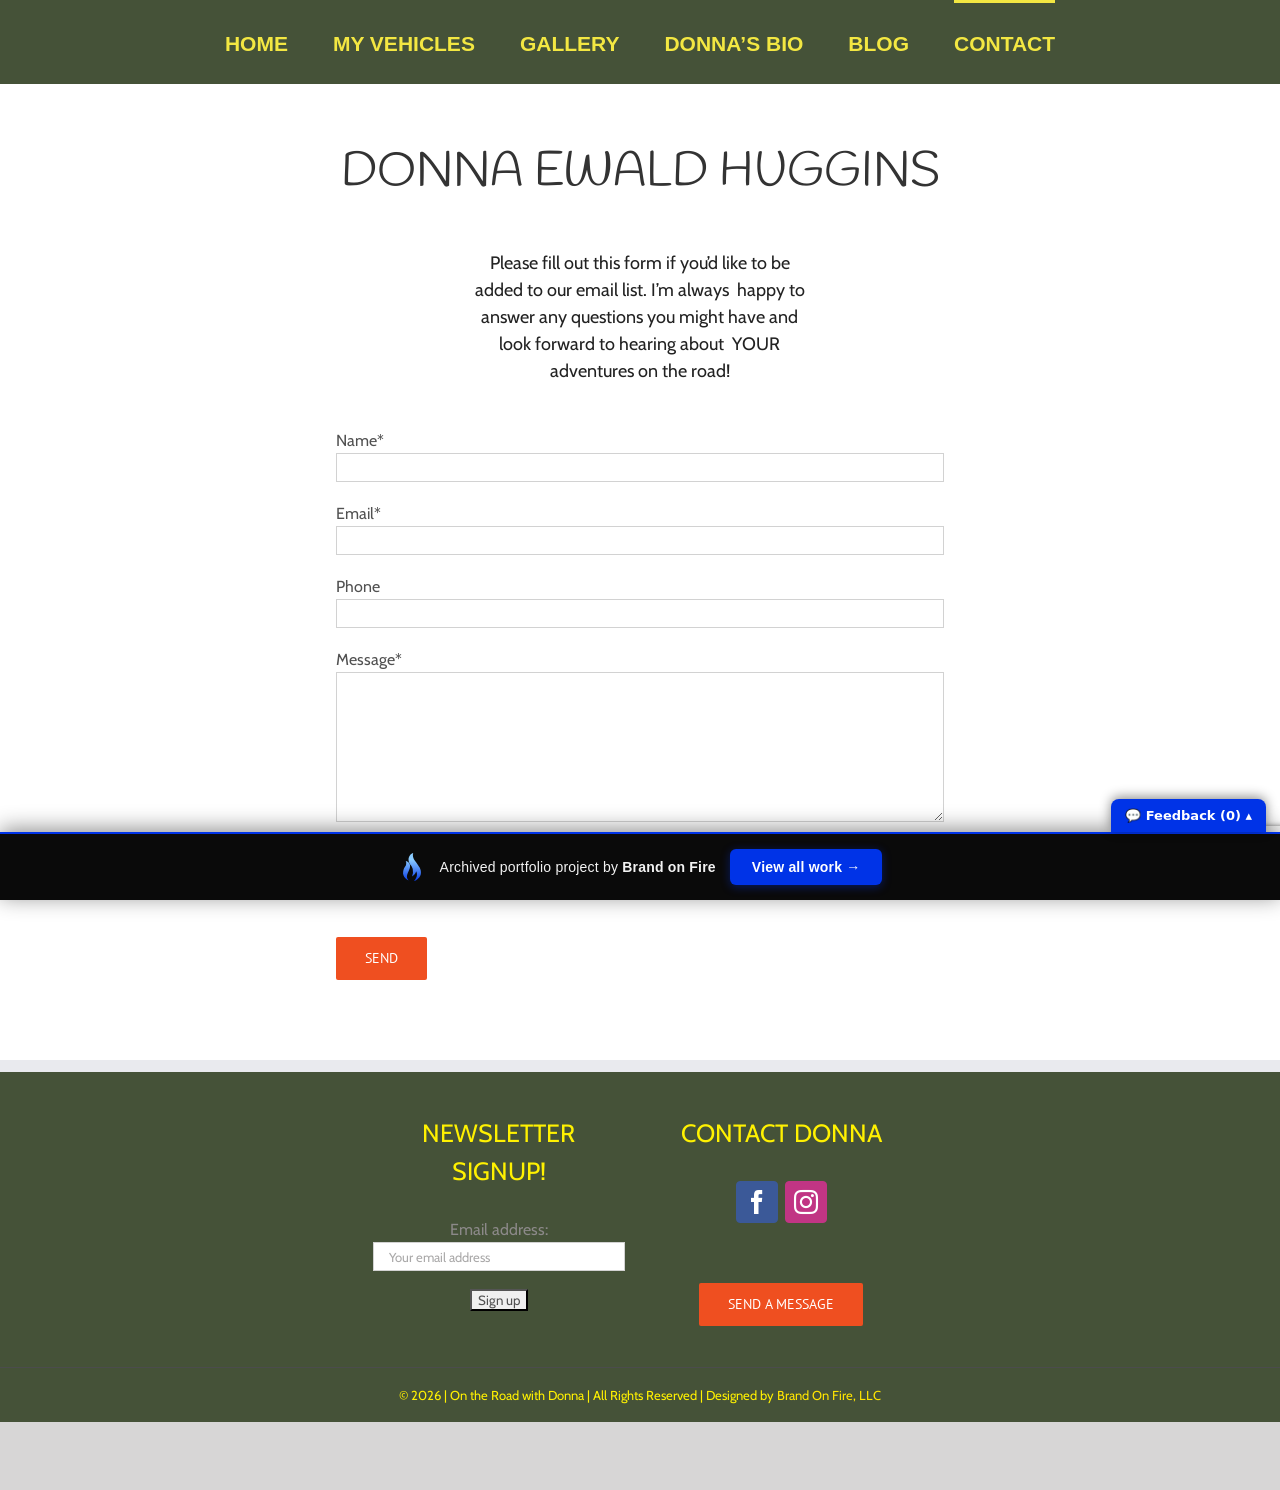
<file: contact/index.html>
<!doctype html><html class="avada-html-layout-wide avada-html-header-position-top ua-headlesschrome ua-headlesschrome-149 ua-headlesschrome-149-0 ua-headlesschrome-149-0-7827 ua-headlesschrome-149-0-7827-55 ua-safari ua-safari-537 ua-safari-537-36 ua-desktop ua-desktop-macintosh ua-mac_os_x ua-mac_os_x-10 ua-mac_os_x-10-15 ua-mac_os_x-10-15-7 ua-webkit ua-webkit-537 ua-webkit-537-36 js touchevents no-applicationcache audio audio-ogg audio-mp3 audio-opus audio-wav audio-m4a canvas canvastext hashchange geolocation history inputtypes-search inputtypes-tel inputtypes-url inputtypes-email no-inputtypes-datetime inputtypes-date inputtypes-month inputtypes-week inputtypes-time inputtypes-datetime-local inputtypes-number inputtypes-range inputtypes-color postmessage postmessage-structuredclones video no-video-ogg video-h264 no-video-h265 video-webm video-vp9 video-hls no-video-av1 webgl websockets cssanimations backgroundsize borderimage borderradius boxshadow flexbox fontface generatedcontent cssgradients hsla multiplebgs opacity cssreflections rgba textshadow csstransforms supports csstransforms3d csstransitions localstorage sessionstorage no-websqldatabase svgclippaths inlinesvg smil webworkers" lang="en-US" prefix="og: http://ogp.me/ns# fb: http://ogp.me/ns/fb#" data-useragent="Mozilla/5.0 (Macintosh; Intel Mac OS X 10_15_7) AppleWebKit/537.36 (KHTML, like Gecko) HeadlessChrome/149.0.7827.55 Safari/537.36" data-bofp="0"><head><meta http-equiv="origin-trial" content="A7vZI3v+Gz7JfuRolKNM4Aff6zaGuT7X0mf3wtoZTnKv6497cVMnhy03KDqX7kBz/q/[base64]"><meta http-equiv="X-UA-Compatible" content="IE=edge"><meta http-equiv="Content-Type" content="text/html; charset=utf-8"><meta name="viewport" content="width=device-width, initial-scale=1"><meta name="robots" content="index, follow, max-image-preview:large, max-snippet:-1, max-video-preview:-1"><title>Contact - On the Road with Donna</title><link rel="canonical" href="/contact/"><meta property="og:locale" content="en_US"><meta property="og:type" content="article"><meta property="og:title" content="Contact - On the Road with Donna"><meta property="og:url" content="/contact/"><meta property="og:site_name" content="On the Road with Donna"><meta property="article:modified_time" content="2018-11-05T19:23:05+00:00"><meta name="twitter:card" content="summary_large_image"><meta name="twitter:label1" content="Est. reading time"><meta name="twitter:data1" content="3 minutes"><link rel="alternate" type="application/rss+xml" title="On the Road with Donna » Feed" href="/feed/"><meta name="description" content="DONNA EWALD HUGGINS   
Please fill out this form if you’d like to be added to our email list. I’m always  happy to answer any questions you might have and look forward to hearing about  YOUR adventures on the road!"><meta property="og:locale" content="en_US"><meta property="og:type" content="article"><meta property="og:site_name" content="On the Road with Donna"><meta property="og:title" content="Contact - On the Road with Donna"><meta property="og:description" content="DONNA EWALD HUGGINS   
Please fill out this form if you’d like to be added to our email list. I’m always  happy to answer any questions you might have and look forward to hearing about  YOUR adventures on the road!"><meta property="og:url" content="/contact/"><meta property="article:modified_time" content="2018-11-05T19:23:05+00:00"><link rel="https://api.w.org/" href="/wp-json/"><link rel="alternate" title="JSON" type="application/json" href="/wp-json/wp/v2/pages/20"><meta name="generator" content="Powered by Slider Revolution 6.6.12 - responsive, Mobile-Friendly Slider Plugin for WordPress with comfortable drag and drop interface."><meta name="generator" content="WP Rocket 3.20.2" data-wpr-features="wpr_minify_js wpr_preconnect_external_domains wpr_minify_css wpr_preload_links wpr_desktop"><link rel="stylesheet" href="../style.css"><style>[data-bofp="0"]{background-color:rgb(215, 214, 214)!important}[data-bofp="1"]{background-color:rgb(215, 214, 214)!important;color:rgb(81, 81, 81)!important}[data-bofp="2"]{background-color:rgb(255, 255, 255)!important;color:rgb(81, 81, 81)!important}[data-bofp="3"]{background-color:rgb(69, 82, 56)!important;color:rgb(81, 81, 81)!important}[data-bofp="4"]{background-color:rgb(255, 255, 255)!important;color:rgb(81, 81, 81)!important}[data-bofp="5"]{background-color:rgba(255, 255, 255, 0)!important;color:rgb(81, 81, 81)!important}[data-bofp="6"]{background-color:rgb(69, 82, 56)!important;color:rgb(140, 137, 137)!important}</style><meta name="robots" content="noindex, nofollow"></head><body class="wp-singular page-template-default page page-id-20 wp-theme-Avada wp-child-theme-Avada-Child-Theme fusion-image-hovers fusion-pagination-sizing fusion-button_type-flat fusion-button_span-no fusion-button_gradient-linear avada-image-rollover-circle-yes avada-image-rollover-no fusion-body ltr no-tablet-sticky-header no-mobile-sticky-header no-mobile-slidingbar no-mobile-totop avada-has-rev-slider-styles fusion-disable-outline fusion-sub-menu-fade mobile-logo-pos-left layout-wide-mode avada-has-boxed-modal-shadow-none layout-scroll-offset-full avada-has-zero-margin-offset-top fusion-top-header menu-text-align-center mobile-menu-design-modern fusion-show-pagination-text fusion-header-layout-v7 avada-responsive avada-footer-fx-none avada-menu-highlight-style-bar fusion-search-form-classic fusion-main-menu-search-overlay fusion-avatar-square avada-dropdown-styles avada-blog-layout-large avada-blog-archive-layout-large avada-header-shadow-no avada-menu-icon-position-left avada-has-megamenu-shadow avada-has-mainmenu-dropdown-divider avada-has-breadcrumb-mobile-hidden avada-has-titlebar-hide avada-has-pagination-padding avada-flyout-menu-direction-fade avada-ec-views-v1 do-animate" data-awb-post-id="20" style="--viewportWidth: 1366;" data-bofp="1"><a class="skip-link screen-reader-text" href="#content">Skip to content</a><div id="boxed-wrapper"><div id="wrapper" class="fusion-wrapper" data-bofp="2"><div id="home" style="position:relative;top:-1px;"></div><div id="sliders-container" class="fusion-slider-visibility"></div><header class="fusion-header-wrapper"><div class="fusion-header-v7 fusion-logo-alignment fusion-logo-left fusion-sticky-menu- fusion-sticky-logo- fusion-mobile-logo-  fusion-mobile-menu-design-modern"><div class="fusion-header-sticky-height"></div><div class="fusion-header" data-bofp="3"><div class="fusion-row fusion-middle-logo-menu"><nav class="fusion-main-menu fusion-main-menu-sticky" aria-label="Main Menu"><div class="fusion-overlay-search">		<form role="search" class="searchform fusion-search-form  fusion-search-form-classic" method="get" action="/"><div class="fusion-search-form-content"><div class="fusion-search-field search-field"><label><span class="screen-reader-text">Search for:</span><input type="search" value="" name="s" class="s" placeholder="Search..." required="" aria-required="true" aria-label="Search..." style=""></label></div><div class="fusion-search-button search-button"><input type="submit" class="fusion-search-submit searchsubmit" aria-label="Search" value="" style=""></div></div></form><div class="fusion-search-spacer"></div><a href="#" role="button" aria-label="Close Search" class="fusion-close-search"></a></div><ul id="menu-main-menu" class="fusion-menu fusion-middle-logo-ul"><li id="menu-item-14" class="menu-item menu-item-type-post_type menu-item-object-page menu-item-home menu-item-14" data-item-id="14"><a href="../index.html" class="fusion-top-level-link fusion-bar-highlight"><span class="menu-text">HOME</span></a></li><li id="menu-item-43" class="menu-item menu-item-type-post_type menu-item-object-page menu-item-43" data-item-id="43"><a href="../my-vehicles/index.html" class="fusion-top-level-link fusion-bar-highlight"><span class="menu-text">MY VEHICLES</span></a></li><li id="menu-item-49" class="menu-item menu-item-type-post_type menu-item-object-page menu-item-49" data-item-id="49"><a href="../gallery/index.html" class="fusion-top-level-link fusion-bar-highlight"><span class="menu-text">GALLERY</span></a></li>		<li id="menu-item-4204" class="menu-item menu-item-type-post_type menu-item-object-post menu-item-4204" data-item-id="4204"><a href="../donnas-bio/index.html" class="fusion-top-level-link fusion-bar-highlight"><span class="menu-text">DONNA’S BIO</span></a></li><li id="menu-item-48" class="menu-item menu-item-type-post_type menu-item-object-page menu-item-48" data-item-id="48"><a href="../blog/index.html" class="fusion-top-level-link fusion-bar-highlight"><span class="menu-text">BLOG</span></a></li><li id="menu-item-21" class="menu-item menu-item-type-post_type menu-item-object-page current-menu-item page_item page-item-20 current_page_item menu-item-21" data-item-id="21"><a href="../contact/index.html" class="fusion-top-level-link fusion-bar-highlight"><span class="menu-text">CONTACT</span></a></li></ul></nav>	<div class="fusion-mobile-menu-icons"><a href="#" class="fusion-icon awb-icon-bars" aria-label="Toggle mobile menu" aria-expanded="false" aria-controls="mobile-menu-main-menu"></a></div><nav class="fusion-mobile-nav-holder fusion-mobile-menu-text-align-center fusion-mobile-menu-indicator-hide" aria-label="Main Menu Mobile"><ul id="mobile-menu-main-menu" class="fusion-menu"><li id="mobile-menu-item-14" class="fusion-mobile-nav-item" data-item-id="14" style=""><a href="../index.html" class="fusion-top-level-link fusion-bar-highlight"><span class="menu-text">HOME</span></a></li><li id="mobile-menu-item-43" class="fusion-mobile-nav-item" data-item-id="43" style=""><a href="../my-vehicles/index.html" class="fusion-top-level-link fusion-bar-highlight"><span class="menu-text">MY VEHICLES</span></a></li><li id="mobile-menu-item-49" class="fusion-mobile-nav-item" data-item-id="49" style=""><a href="../gallery/index.html" class="fusion-top-level-link fusion-bar-highlight"><span class="menu-text">GALLERY</span></a></li>		<li id="mobile-menu-item-4204" class="fusion-mobile-nav-item" data-item-id="4204" style=""><a href="../donnas-bio/index.html" class="fusion-top-level-link fusion-bar-highlight"><span class="menu-text">DONNA’S BIO</span></a></li><li id="mobile-menu-item-48" class="fusion-mobile-nav-item" data-item-id="48" style=""><a href="../blog/index.html" class="fusion-top-level-link fusion-bar-highlight"><span class="menu-text">BLOG</span></a></li><li id="mobile-menu-item-21" class="fusion-mobile-nav-item fusion-mobile-current-nav-item" data-item-id="21" style=""><a href="../contact/index.html" class="fusion-top-level-link fusion-bar-highlight"><span class="menu-text">CONTACT</span></a></li></ul></nav></div></div></div><div class="fusion-clearfix"></div></header><main id="main" class="clearfix " data-bofp="4"><div class="fusion-row" style=""><section id="content" style="width: 100%;"><div id="post-20" class="post-20 page type-page status-publish hentry"><span class="entry-title rich-snippet-hidden">Contact</span><span class="vcard rich-snippet-hidden"><span class="fn">Donna Huggins</span></span><span class="updated rich-snippet-hidden">2018-11-05T19:23:05+00:00</span><div class="post-content"><div class="fusion-fullwidth fullwidth-box fusion-builder-row-1 nonhundred-percent-fullwidth non-hundred-percent-height-scrolling" style="--awb-border-radius-top-left:0px;--awb-border-radius-top-right:0px;--awb-border-radius-bottom-right:0px;--awb-border-radius-bottom-left:0px;--awb-flex-wrap:wrap;" data-bofp="5"><div class="fusion-builder-row fusion-row"><div class="fusion-layout-column fusion_builder_column fusion-builder-column-0 fusion_builder_column_1_1 1_1 fusion-one-full fusion-column-first fusion-column-last" style="--awb-bg-size:cover;--awb-margin-bottom:0px;"><div class="fusion-column-wrapper fusion-flex-column-wrapper-legacy"><div class="fusion-title title fusion-title-1 fusion-sep-none fusion-title-center fusion-title-text fusion-title-size-one" style="--awb-margin-top-small:10px;--awb-margin-right-small:0px;--awb-margin-bottom-small:10px;--awb-margin-left-small:0px;"><h1 class="fusion-title-heading title-heading-center fusion-responsive-typography-calculated" style="margin:0;--fontSize:48;line-height:1.4;">DONNA EWALD HUGGINS</h1></div><div class="fusion-clearfix"></div></div></div><div class="fusion-layout-column fusion_builder_column fusion-builder-column-1 fusion_builder_column_1_3 1_3 fusion-one-third fusion-column-first" style="--awb-bg-size:cover;width:33.333333333333%;width:calc(33.333333333333% - ( ( 4% + 4% ) * 0.33333333333333 ) );margin-right: 4%;"><div class="fusion-column-wrapper fusion-flex-column-wrapper-legacy"><div class="fusion-clearfix"></div></div></div><div class="fusion-layout-column fusion_builder_column fusion-builder-column-2 fusion_builder_column_1_3 1_3 fusion-one-third" style="--awb-bg-size:cover;width:33.333333333333%;width:calc(33.333333333333% - ( ( 4% + 4% ) * 0.33333333333333 ) );margin-right: 4%;"><div class="fusion-column-wrapper fusion-flex-column-wrapper-legacy"><div class="fusion-text fusion-text-1"><h4 style="text-align: center; --fontSize: 18; line-height: 1.5; --minFontSize: 18;" data-fontsize="18" data-lineheight="27px" class="fusion-responsive-typography-calculated">Please fill out this form if you’d like to be added to our email list. I’m always  happy to answer any questions you might have and look forward to hearing about  YOUR adventures on the road!</h4></div><div class="fusion-clearfix"></div></div></div><div class="fusion-layout-column fusion_builder_column fusion-builder-column-3 fusion_builder_column_1_3 1_3 fusion-one-third fusion-column-last" style="--awb-bg-size:cover;width:33.333333333333%;width:calc(33.333333333333% - ( ( 4% + 4% ) * 0.33333333333333 ) );"><div class="fusion-column-wrapper fusion-flex-column-wrapper-legacy"><div class="fusion-clearfix"></div></div></div><div class="fusion-layout-column fusion_builder_column fusion-builder-column-4 fusion_builder_column_1_5 1_5 fusion-one-fifth fusion-column-first" style="--awb-bg-size:cover;width:20%;width:calc(20% - ( ( 4% + 4% ) * 0.2 ) );margin-right: 4%;"><div class="fusion-column-wrapper fusion-flex-column-wrapper-legacy"><div class="fusion-clearfix"></div></div></div><div class="fusion-layout-column fusion_builder_column fusion-builder-column-5 fusion_builder_column_3_5 3_5 fusion-three-fifth" style="--awb-bg-size:cover;width:60%;width:calc(60% - ( ( 4% + 4% ) * 0.6 ) );margin-right: 4%;"><div class="fusion-column-wrapper fusion-flex-column-wrapper-legacy"><div class="wpcf7 js" id="wpcf7-f5-p20-o1" lang="en-US" dir="ltr" data-wpcf7-id="5"><div class="screen-reader-response"><p role="status" aria-live="polite" aria-atomic="true"></p> <ul></ul></div><form action="/contact/#wpcf7-f5-p20-o1" method="post" class="wpcf7-form init" aria-label="Contact form" novalidate="novalidate" data-status="init"><fieldset class="hidden-fields-container"><input type="hidden" name="_wpcf7" value="5" style=""><input type="hidden" name="_wpcf7_version" value="6.1.6" style=""><input type="hidden" name="_wpcf7_locale" value="en_US" style=""><input type="hidden" name="_wpcf7_unit_tag" value="wpcf7-f5-p20-o1" style=""><input type="hidden" name="_wpcf7_container_post" value="20" style=""><input type="hidden" name="_wpcf7_posted_data_hash" value="" style=""><input type="hidden" name="_wpcf7_recaptcha_response" value="[base64]" style=""></fieldset><p><label> Name*<br><span class="wpcf7-form-control-wrap" data-name="your-name"><input size="40" maxlength="400" class="wpcf7-form-control wpcf7-text wpcf7-validates-as-required" aria-required="true" aria-invalid="false" value="" type="text" name="your-name" style=""></span> </label></p><p><label> Email*<br><span class="wpcf7-form-control-wrap" data-name="your-email"><input size="40" maxlength="400" class="wpcf7-form-control wpcf7-email wpcf7-validates-as-required wpcf7-text wpcf7-validates-as-email" aria-required="true" aria-invalid="false" value="" type="email" name="your-email" style=""></span> </label></p><p><label> Phone<br><span class="wpcf7-form-control-wrap" data-name="your-tel"><input size="40" maxlength="400" class="wpcf7-form-control wpcf7-tel wpcf7-text wpcf7-validates-as-tel" aria-invalid="false" value="" type="tel" name="your-tel" style=""></span> </label></p><p><label> Message*<br><span class="wpcf7-form-control-wrap" data-name="your-message"><textarea cols="40" rows="10" maxlength="2000" class="wpcf7-form-control wpcf7-textarea wpcf7-validates-as-required" aria-required="true" aria-invalid="false" name="your-message" style=""></textarea></span> </label></p><p><span class="wpcf7-form-control-wrap" data-name="quiz-190"><label><span class="wpcf7-quiz-label">9 - 5 = ?</span> <input size="40" class="wpcf7-form-control wpcf7-quiz" autocomplete="off" aria-required="true" aria-invalid="false" type="text" name="quiz-190" style=""></label><input type="hidden" name="_wpcf7_quiz_answer_quiz-190" value="74bb2d567ef78697fa340114f0527574" style=""></span></p><p><span id="wpcf7-6a39a243d0e77-wrapper" class="wpcf7-form-control-wrap Subject-308-wrap" style="display: block;
		    width: 0px;
		    height: 0px;
		    padding: 0px;
		    border: 1px solid transparent;
		    display: block;
		    overflow: hidden;
		    "><input type="hidden" name="Subject-308-random-hash" value="68377274" style=""><label for="wpcf7-6a39a243d0e77-field" class="hp-message">Please leave this field empty.</label><input id="wpcf7-6a39a243d0e77-field" class="wpcf7-form-control wpcf7-text" type="text" name="17j4uq30hy5c" value="" size="40" autocomplete="new-password" tabindex="1000" style=""></span></p><p><input class="wpcf7-form-control wpcf7-submit has-spinner" type="submit" value="Send" style=""><div class="fusion-slider-loading"></div></p><p style="display: none !important;" class="akismet-fields-container" data-prefix="_wpcf7_ak_"><label>Δ<textarea name="_wpcf7_ak_hp_textarea" cols="45" rows="8" maxlength="100" style=""></textarea></label><input type="hidden" id="ak_js_1" name="_wpcf7_ak_js" value="1782338524103" style=""></p><div class="fusion-alert alert custom alert-custom fusion-alert-center wpcf7-response-output fusion-alert-capitalize awb-alert-native-link-color alert-dismissable awb-alert-close-boxed" style="--awb-border-size:1px;--awb-border-top-left-radius:0px;--awb-border-top-right-radius:0px;--awb-border-bottom-left-radius:0px;--awb-border-bottom-right-radius:0px;" role="alert"></div></form></div><div class="fusion-clearfix"></div></div></div><div class="fusion-layout-column fusion_builder_column fusion-builder-column-6 fusion_builder_column_1_5 1_5 fusion-one-fifth fusion-column-last" style="--awb-bg-size:cover;width:20%;width:calc(20% - ( ( 4% + 4% ) * 0.2 ) );"><div class="fusion-column-wrapper fusion-flex-column-wrapper-legacy"><div class="fusion-clearfix"></div></div></div></div></div></div></div></section></div></main><div class="fusion-footer"><footer class="fusion-footer-widget-area fusion-widget-area fusion-footer-widget-area-center" data-bofp="6"><div class="fusion-row"><div class="fusion-columns fusion-columns-4 fusion-widget-area"><div class="fusion-column col-lg-3 col-md-3 col-sm-3"></div><div class="fusion-column col-lg-3 col-md-3 col-sm-3"><section id="mc4wp_form_widget-2" class="fusion-footer-widget-column widget widget_mc4wp_form_widget"><h4 class="widget-title fusion-responsive-typography-calculated" data-fontsize="25" style="--fontSize: 25; line-height: 1.5;" data-lineheight="37.5px">NEWSLETTER SIGNUP!</h4><form id="mc4wp-form-1" class="mc4wp-form mc4wp-form-19" method="post" data-id="19" data-name=""><div class="mc4wp-form-fields"><p><label>Email address: </label><input type="email" name="EMAIL" placeholder="Your email address" required="" style=""></p><p><input type="submit" value="Sign up" style=""></p></div><label style="display: none !important;">Leave this field empty if you're human: <input type="text" name="_mc4wp_honeypot" value="" tabindex="-1" autocomplete="off" style=""></label><input type="hidden" name="_mc4wp_timestamp" value="1782161987" style=""><input type="hidden" name="_mc4wp_form_id" value="19" style=""><input type="hidden" name="_mc4wp_form_element_id" value="mc4wp-form-1" style=""><div class="mc4wp-response"></div></form><div style="clear:both;"></div></section>																					</div><div class="fusion-column col-lg-3 col-md-3 col-sm-3"><section id="social_links-widget-2" class="fusion-footer-widget-column widget social_links"><h4 class="widget-title fusion-responsive-typography-calculated" data-fontsize="25" style="--fontSize: 25; line-height: 1.5;" data-lineheight="37.5px">CONTACT DONNA</h4><div class="fusion-social-networks boxed-icons"><div class="fusion-social-networks-wrapper"><a class="fusion-social-network-icon fusion-tooltip fusion-facebook awb-icon-facebook" href="https://www.facebook.com/ontheroadwithdonna" data-placement="top" data-title="Facebook" data-toggle="tooltip" data-original-title="Facebook" title="" aria-label="Facebook" rel="noopener noreferrer" target="/contact" style="border-radius:4px;padding:8px;font-size:24px;color:#ffffff;background-color:#3b5998;border-color:#3b5998;"></a><a class="fusion-social-network-icon fusion-tooltip fusion-instagram awb-icon-instagram" href="https://www.instagram.com/ontheroadwithdonna" data-placement="top" data-title="Instagram" data-toggle="tooltip" data-original-title="Instagram" title="" aria-label="Instagram" rel="noopener noreferrer" target="/contact" style="border-radius:4px;padding:8px;font-size:24px;color:#ffffff;background-color:#c13584;border-color:#c13584;"></a></div></div><div style="clear:both;"></div></section><section id="custom_html-3" class="widget_text fusion-footer-widget-column widget widget_custom_html"><div class="textwidget custom-html-widget"><div class="fusion-button-wrapper fusion-aligncenter"><a class="fusion-button button-flat fusion-button-default-size button-default fusion-button-default button-1 fusion-button-default-span fusion-button-default-type" target="_self" href="../contact/index.html"><span class="fusion-button-text awb-button__text awb-button__text--default">Send a Message</span></a></div></div><div style="clear:both;"></div></section>																					</div><div class="fusion-column fusion-column-last col-lg-3 col-md-3 col-sm-3"></div><div class="fusion-clearfix"></div></div></div></footer><footer id="footer" class="fusion-footer-copyright-area fusion-footer-copyright-center"><div class="fusion-row"><div class="fusion-copyright-content"><div class="fusion-copyright-notice" style="padding-bottom: 0px;"><div>
		© 2026   |   On the Road with Donna   |   All Rights Reserved   |   Designed by <a href="https://brandonfire.com">Brand On Fire, LLC</a>	</div></div><div class="fusion-social-links-footer" style="display: none;"></div></div></div></footer></div></div></div><a class="fusion-one-page-text-link fusion-page-load-link" tabindex="-1" href="#" aria-hidden="true">Page load link</a><div class="avada-footer-scripts"></div><section class="to-top-container to-top-right" aria-labelledby="awb-to-top-label"><a href="#" id="toTop" class="fusion-top-top-link"><span id="awb-to-top-label" class="screen-reader-text">Go to Top</span></a></section><div><div class="grecaptcha-badge" data-style="bottomright" style="width: 256px; height: 60px; display: block; transition: right 0.3s; position: fixed; bottom: 14px; right: -186px; box-shadow: gray 0px 0px 5px; border-radius: 2px; overflow: hidden;"><div class="grecaptcha-logo"><img src="../_a/1d89adcd89d3.png" alt="" style="max-width: 100%; height: auto; display: block;"></div><div class="grecaptcha-error"></div><textarea id="g-recaptcha-response-100000" name="g-recaptcha-response" class="g-recaptcha-response" style="width: 250px; height: 40px; border: 1px solid rgb(193, 193, 193); margin: 10px 25px; padding: 0px; resize: none; display: none;"></textarea></div></div><!-- bof-portfolio-bar --><a href="https://brandonfire.com/portfolio/" id="bof-portfolio-bar" rel="noopener" style="position:fixed;left:0;right:0;bottom:0;z-index:2147483647;display:flex;align-items:center;justify-content:center;gap:14px;flex-wrap:wrap;background:#0a0a0a;color:#ffffff !important;font-family:Inter,-apple-system,BlinkMacSystemFont,'Segoe UI',Roboto,Helvetica,Arial,sans-serif;font-size:14px;font-weight:500;line-height:1;letter-spacing:.2px;padding:15px 18px;text-decoration:none !important;box-shadow:0 -3px 22px rgba(0,0,0,.45);border-top:2px solid #0033e7;box-sizing:border-box;"><img src="[data-uri]" alt="" width="28" height="28" style="display:block;flex:0 0 auto;width:28px;height:28px;"><span style="opacity:.95;color:#fff;">Archived portfolio project by <strong style="font-weight:700;color:#fff;">Brand&nbsp;on&nbsp;Fire</strong></span><span style="background:#0033e7;color:#fff;padding:11px 22px;border-radius:6px;font-weight:700;font-size:14px;white-space:nowrap;box-shadow:0 2px 10px rgba(0,51,231,.4);">View&nbsp;all&nbsp;work&nbsp;&rarr;</span></a><script>(function(){function p(){var b=document.getElementById("bof-portfolio-bar");if(b&&document.body)document.body.style.setProperty("padding-bottom",b.offsetHeight+"px","important");}if(document.readyState!=="loading")p();else document.addEventListener("DOMContentLoaded",p);window.addEventListener("resize",p);})();</script><script>/* Brand on Fire portfolio feedback collector. One shared origin (brand-on-fire.github.io) => one shared
   localStorage; every comment is stamped with the site + page it was written on. Shadow DOM so the host
   site's CSS / pointer-events:none can't touch it. "Export all" copies everything for Claude. */
(function () {
  var K = 'bof_feedback', D = document;
  if (D.getElementById('bof-fb-host')) return;
  function L() { try { return JSON.parse(localStorage.getItem(K)) || []; } catch (e) { return []; } }
  function SV(a) { try { localStorage.setItem(K, JSON.stringify(a)); } catch (e) {} }
  function slug() { var p = location.pathname.split('/').filter(Boolean); return p[0] || '(home)'; }
  function pagePath() { var p = location.pathname.split('/').filter(Boolean); return '/' + p.slice(1).join('/') + (p.length > 1 ? '/' : ''); }
  function draftKey() { return 'bof_fb_draft'; }     // one global draft so an in-progress comment survives navigation
  function barH() { var b = D.getElementById('bof-portfolio-bar'); return b ? b.offsetHeight : 0; }
  function sync() { try { fetch('http://localhost:8799/sync', { method: 'POST', headers: { 'Content-Type': 'text/plain' }, body: JSON.stringify(L()), keepalive: true }).catch(function () {}); } catch (e) {} }
  function counts() { var a = L(), s = slug(), here = a.filter(function (c) { return c.site === s; }).length; return { here: here, total: a.length }; }
  var open = localStorage.getItem('bof_fb_open') === '1';

  var host = D.createElement('div'); host.id = 'bof-fb-host';
  host.style.cssText = 'all:initial;position:fixed;left:0;right:0;bottom:0;z-index:2147483647;pointer-events:none';
  var R = host.attachShadow({ mode: 'open' });
  R.innerHTML =
    '<style>' +
    ':host{all:initial}div,textarea,button,span,b{box-sizing:border-box;font-family:Inter,system-ui,-apple-system,"Segoe UI",Arial,sans-serif;margin:0}' +
    '.tog{position:fixed;right:14px;background:#0033e7;color:#fff;font-weight:700;font-size:13px;padding:9px 14px;border-radius:8px 8px 0 0;cursor:pointer;box-shadow:0 -2px 12px rgba(0,0,0,.45);pointer-events:auto;user-select:none}' +
    '.pan{position:fixed;left:0;right:0;background:#0a0a0a;border-top:2px solid #0033e7;height:158px;padding:8px 12px 10px;display:none;pointer-events:auto}' +
    '.pan.open{display:block}' +
    '.hd{display:flex;align-items:center;gap:8px;color:#fff;font-size:12.5px;margin-bottom:6px}' +
    '.hd b{color:#8bccff;font-weight:700}.hd .pg{color:#9aa3b2}' +
    'textarea{display:block;width:100%;height:74px;background:#16181d;color:#fff;border:1px solid #2a2d35;border-radius:6px;padding:8px;font-size:13px;line-height:1.4;resize:none;pointer-events:auto;-webkit-user-select:text;user-select:text;outline:none}' +
    'textarea:focus{border-color:#0033e7}' +
    '.row{display:flex;gap:8px;align-items:center;margin-top:7px}' +
    'button{border:0;border-radius:6px;padding:8px 14px;font-weight:700;font-size:13px;cursor:pointer;pointer-events:auto}' +
    '.save{background:#0033e7;color:#fff}.exp{background:#16181d;color:#8bccff;border:1px solid #2a2d35}.undo{background:transparent;color:#888;font-weight:600;font-size:12px;padding:6px}' +
    '.st{color:#9aa3b2;font-size:12px;margin-left:auto}' +
    '</style>' +
    '<div class="tog" id="tog"></div>' +
    '<div class="pan" id="pan">' +
    '<div class="hd">Commenting on <b id="site"></b><span class="pg" id="pg"></span></div>' +
    '<textarea id="ta" placeholder="Type feedback for THIS page, then Save…"></textarea>' +
    '<div class="row"><button class="save" id="save">Save</button><button class="undo" id="undo">Undo last</button><button class="exp" id="exp">Export all</button><span class="st" id="st"></span></div>' +
    '</div>';
  D.body.appendChild(host);

  var tog = R.getElementById('tog'), pan = R.getElementById('pan'), ta = R.getElementById('ta');
  R.getElementById('site').textContent = slug();
  R.getElementById('pg').textContent = pagePath();
  ta.value = localStorage.getItem(draftKey()) || '';
  ta.addEventListener('input', function () { localStorage.setItem(draftKey(), ta.value); });
  function refresh() {
    var h = barH(), c = counts();
    pan.style.bottom = h + 'px'; pan.classList.toggle('open', open);
    tog.style.bottom = (open ? 158 + h : h) + 'px';
    tog.textContent = '💬 Feedback (' + c.total + ') ' + (open ? '▾' : '▴');
    R.getElementById('st').textContent = c.here + ' on this site · ' + c.total + ' total';
  }
  tog.addEventListener('click', function () { open = !open; localStorage.setItem('bof_fb_open', open ? '1' : '0'); refresh(); if (open) setTimeout(function () { ta.focus(); }, 0); });
  R.getElementById('save').addEventListener('click', function () {
    var t = ta.value.trim(); if (!t) return;
    var a = L(); a.push({ site: slug(), page: location.pathname, text: t, ts: new Date().toISOString() }); SV(a);
    ta.value = ''; localStorage.removeItem(draftKey()); refresh(); sync();
    var b = R.getElementById('save'); b.textContent = 'Saved ✓ ' + slug(); setTimeout(function () { b.textContent = 'Save'; }, 1100);
  });
  R.getElementById('undo').addEventListener('click', function () {
    var a = L(); if (!a.length) return; var last = a.pop(); SV(a); refresh(); sync();
    var b = R.getElementById('undo'); b.textContent = 'removed'; setTimeout(function () { b.textContent = 'Undo last'; }, 900);
  });
  R.getElementById('exp').addEventListener('click', function () {
    var a = L(); if (!a.length) { alert('No comments saved yet.'); return; }
    var txt = 'PORTFOLIO FEEDBACK (' + a.length + ' comments)\n\n' + a.map(function (c) { return '[' + c.site + c.page + ']\n' + c.text; }).join('\n\n');
    if (navigator.clipboard && navigator.clipboard.writeText) navigator.clipboard.writeText(txt).then(function () { alert('Copied ' + a.length + ' comments — paste to Claude.'); }, function () { window.prompt('Copy all (Cmd+C):', txt); });
    else window.prompt('Copy all (Cmd+C):', txt);
  });
  window.addEventListener('resize', refresh);
  if (D.readyState !== 'loading') { refresh(); sync(); } else D.addEventListener('DOMContentLoaded', function () { refresh(); sync(); });
})();
</script><!-- /bof-portfolio-bar --></body></html>
</file>
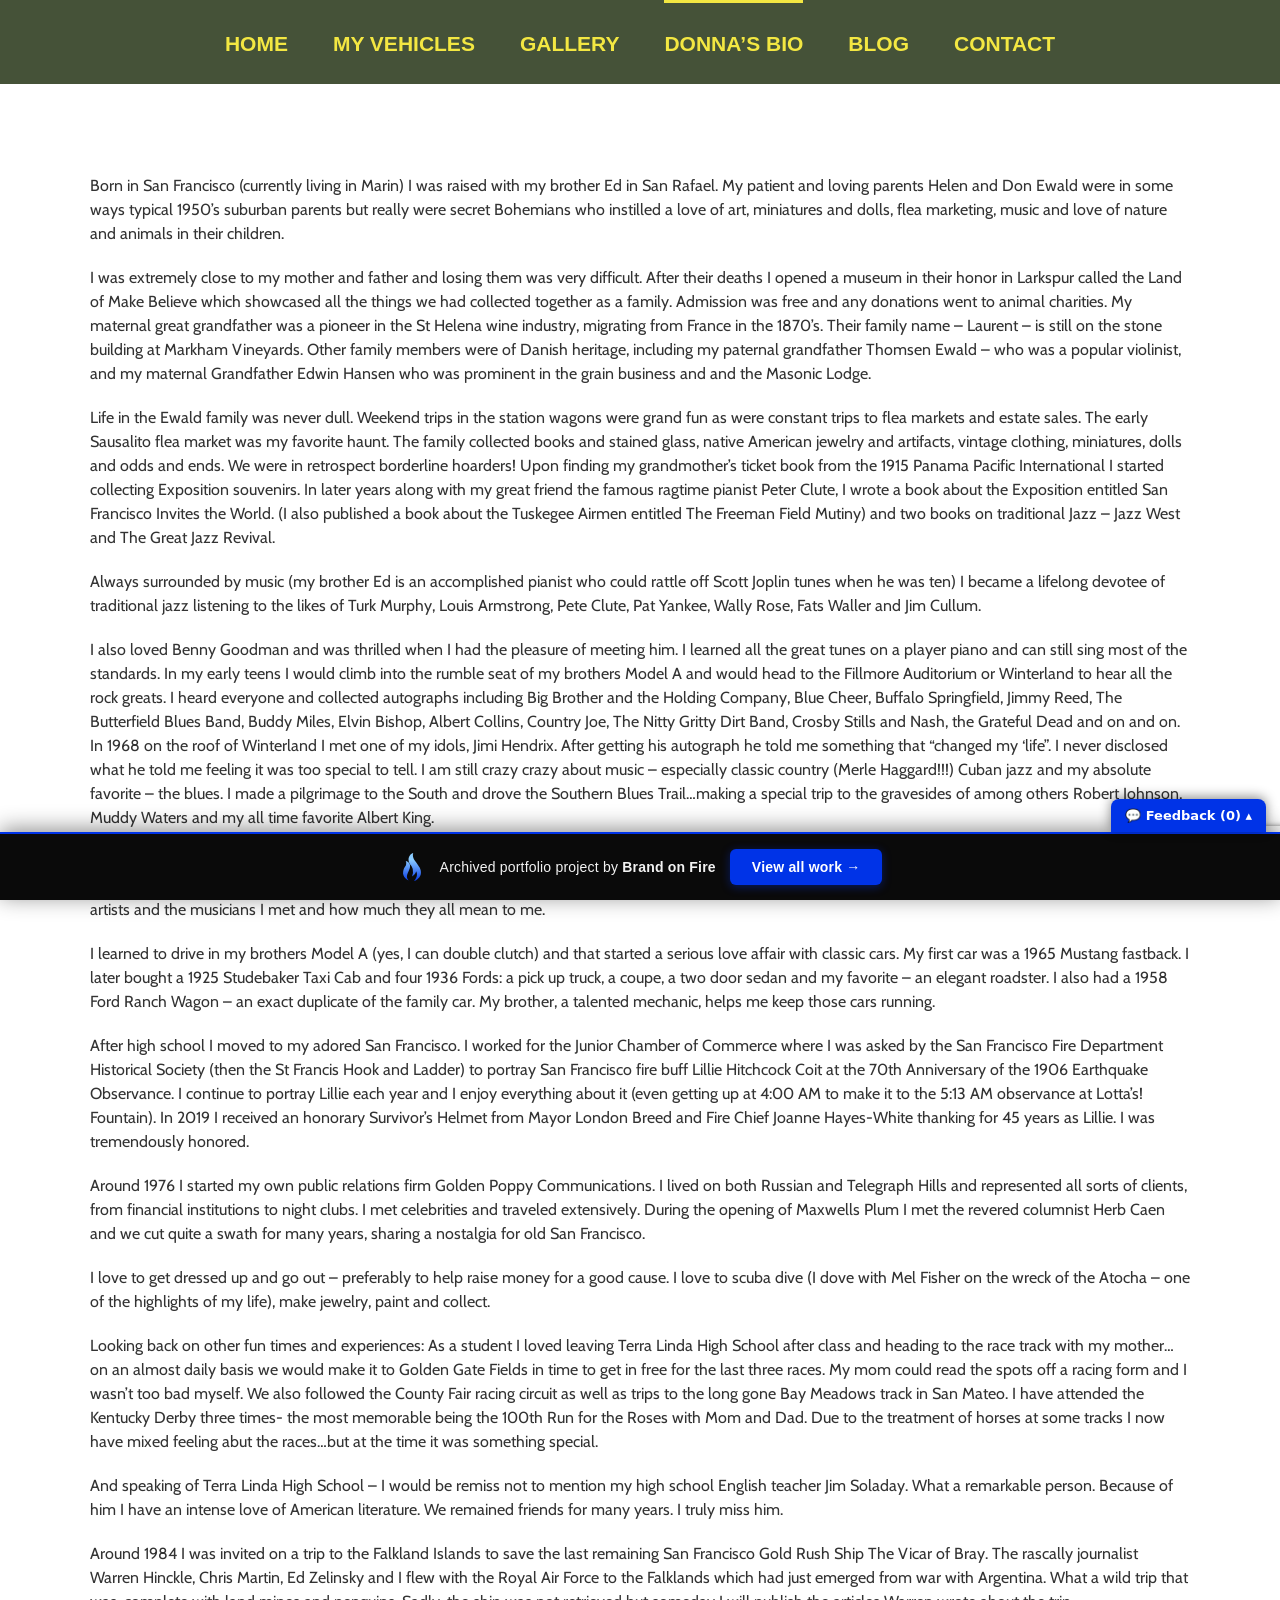
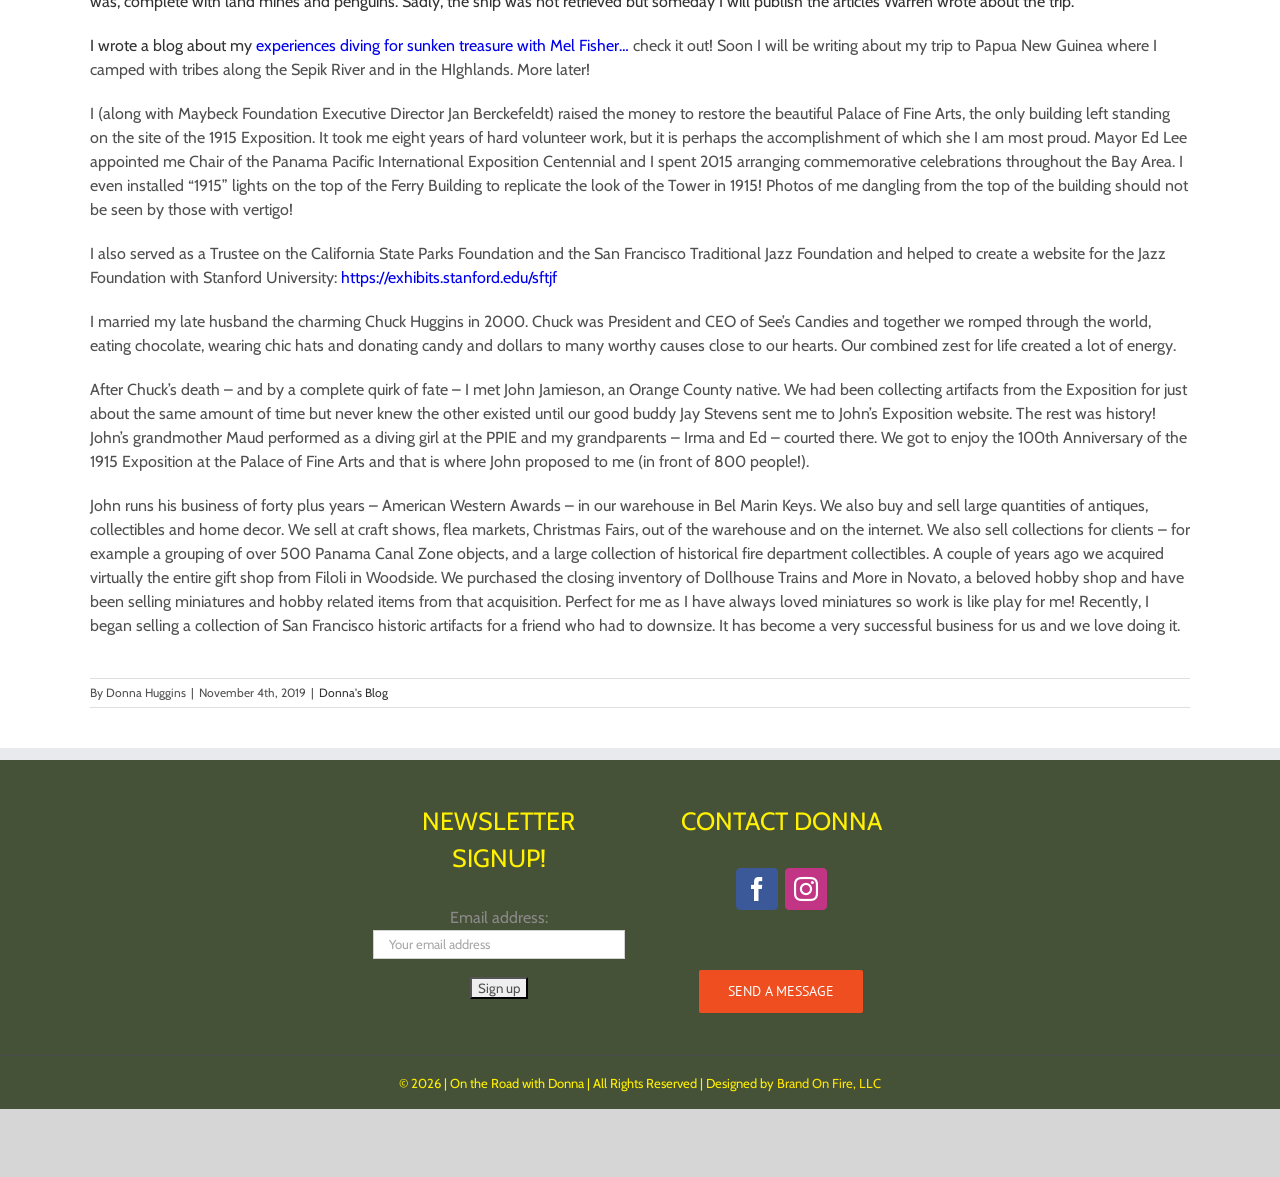
<file: donnas-bio/index.html>
<!doctype html><html class="avada-html-layout-wide avada-html-header-position-top ua-headlesschrome ua-headlesschrome-149 ua-headlesschrome-149-0 ua-headlesschrome-149-0-7827 ua-headlesschrome-149-0-7827-55 ua-safari ua-safari-537 ua-safari-537-36 ua-desktop ua-desktop-macintosh ua-mac_os_x ua-mac_os_x-10 ua-mac_os_x-10-15 ua-mac_os_x-10-15-7 ua-webkit ua-webkit-537 ua-webkit-537-36 js touchevents no-applicationcache audio audio-ogg audio-mp3 audio-opus audio-wav audio-m4a canvas canvastext hashchange geolocation history inputtypes-search inputtypes-tel inputtypes-url inputtypes-email no-inputtypes-datetime inputtypes-date inputtypes-month inputtypes-week inputtypes-time inputtypes-datetime-local inputtypes-number inputtypes-range inputtypes-color postmessage postmessage-structuredclones video no-video-ogg video-h264 no-video-h265 video-webm video-vp9 video-hls no-video-av1 webgl websockets cssanimations backgroundsize borderimage borderradius boxshadow flexbox fontface generatedcontent cssgradients hsla multiplebgs opacity cssreflections rgba textshadow csstransforms supports csstransforms3d csstransitions localstorage sessionstorage no-websqldatabase svgclippaths inlinesvg smil webworkers" lang="en-US" prefix="og: http://ogp.me/ns# fb: http://ogp.me/ns/fb#" data-useragent="Mozilla/5.0 (Macintosh; Intel Mac OS X 10_15_7) AppleWebKit/537.36 (KHTML, like Gecko) HeadlessChrome/149.0.7827.55 Safari/537.36" data-bofp="0"><head><meta http-equiv="origin-trial" content="A7vZI3v+Gz7JfuRolKNM4Aff6zaGuT7X0mf3wtoZTnKv6497cVMnhy03KDqX7kBz/q/[base64]"><meta http-equiv="X-UA-Compatible" content="IE=edge"><meta http-equiv="Content-Type" content="text/html; charset=utf-8"><meta name="viewport" content="width=device-width, initial-scale=1"><meta name="robots" content="index, follow, max-image-preview:large, max-snippet:-1, max-video-preview:-1"><title>DONNA EWALD HUGGINS- A SHORT BIO - On the Road with Donna</title><link rel="canonical" href="/donnas-bio/"><meta property="og:locale" content="en_US"><meta property="og:type" content="article"><meta property="og:title" content="DONNA EWALD HUGGINS- A SHORT BIO - On the Road with Donna"><meta property="og:url" content="/donnas-bio/"><meta property="og:site_name" content="On the Road with Donna"><meta property="article:published_time" content="2019-11-04T17:11:01+00:00"><meta property="article:modified_time" content="2022-08-17T18:32:56+00:00"><meta name="author" content="Donna Huggins"><meta name="twitter:card" content="summary_large_image"><meta name="twitter:label1" content="Written by"><meta name="twitter:data1" content="Donna Huggins"><meta name="twitter:label2" content="Est. reading time"><meta name="twitter:data2" content="10 minutes"><link rel="alternate" type="application/rss+xml" title="On the Road with Donna » Feed" href="/feed/"><meta name="description" content="Born in San Francisco (currently living in Marin) I was raised with my brother Ed in San Rafael.  My patient and loving parents  Helen and Don Ewald were in some ways typical 1950’s suburban parents but really were  secret Bohemians who instilled a love of art, miniatures and dolls, flea marketing, music"><meta property="og:locale" content="en_US"><meta property="og:type" content="article"><meta property="og:site_name" content="On the Road with Donna"><meta property="og:title" content="DONNA EWALD HUGGINS- A SHORT BIO - On the Road with Donna"><meta property="og:description" content="Born in San Francisco (currently living in Marin) I was raised with my brother Ed in San Rafael.  My patient and loving parents  Helen and Don Ewald were in some ways typical 1950’s suburban parents but really were  secret Bohemians who instilled a love of art, miniatures and dolls, flea marketing, music"><meta property="og:url" content="/donnas-bio/"><meta property="article:published_time" content="2019-11-04T17:11:01+00:00"><meta property="article:modified_time" content="2022-08-17T18:32:56+00:00"><meta name="author" content="Donna Huggins"><link rel="https://api.w.org/" href="/wp-json/"><link rel="alternate" title="JSON" type="application/json" href="/wp-json/wp/v2/posts/3421"><meta name="generator" content="Powered by Slider Revolution 6.6.12 - responsive, Mobile-Friendly Slider Plugin for WordPress with comfortable drag and drop interface."><meta name="generator" content="WP Rocket 3.20.2" data-wpr-features="wpr_minify_js wpr_minify_css wpr_preload_links wpr_desktop"><link rel="stylesheet" href="../style.css"><style>[data-bofp="0"]{background-color:rgb(215, 214, 214)!important}[data-bofp="1"]{background-color:rgb(215, 214, 214)!important;color:rgb(81, 81, 81)!important}[data-bofp="2"]{background-color:rgb(255, 255, 255)!important;color:rgb(81, 81, 81)!important}[data-bofp="3"]{background-color:rgb(69, 82, 56)!important;color:rgb(81, 81, 81)!important}[data-bofp="4"]{background-color:rgb(255, 255, 255)!important;color:rgb(81, 81, 81)!important}[data-bofp="5"]{background-color:rgba(255, 255, 255, 0)!important;color:rgb(81, 81, 81)!important}[data-bofp="6"]{background-color:rgb(255, 255, 255)!important;color:rgb(81, 81, 81)!important}[data-bofp="7"]{background-color:rgb(69, 82, 56)!important;color:rgb(140, 137, 137)!important}</style><meta name="robots" content="noindex, nofollow"></head><body class="wp-singular post-template-default single single-post postid-3421 single-format-standard wp-theme-Avada wp-child-theme-Avada-Child-Theme fusion-image-hovers fusion-pagination-sizing fusion-button_type-flat fusion-button_span-no fusion-button_gradient-linear avada-image-rollover-circle-yes avada-image-rollover-no fusion-body ltr no-tablet-sticky-header no-mobile-sticky-header no-mobile-slidingbar no-mobile-totop avada-has-rev-slider-styles fusion-disable-outline fusion-sub-menu-fade mobile-logo-pos-left layout-wide-mode avada-has-boxed-modal-shadow-none layout-scroll-offset-full avada-has-zero-margin-offset-top fusion-top-header menu-text-align-center mobile-menu-design-modern fusion-show-pagination-text fusion-header-layout-v7 avada-responsive avada-footer-fx-none avada-menu-highlight-style-bar fusion-search-form-classic fusion-main-menu-search-overlay fusion-avatar-square avada-dropdown-styles avada-blog-layout-large avada-blog-archive-layout-large avada-header-shadow-no avada-menu-icon-position-left avada-has-megamenu-shadow avada-has-mainmenu-dropdown-divider avada-has-breadcrumb-mobile-hidden avada-has-titlebar-hide avada-has-pagination-padding avada-flyout-menu-direction-fade avada-ec-views-v1 do-animate" data-awb-post-id="3421" style="--viewportWidth: 1366;" data-bofp="1"><a class="skip-link screen-reader-text" href="#content">Skip to content</a><div data-rocket-location-hash="1bedd667ccdb0f2ae6123868cb70086e" id="boxed-wrapper"><div data-rocket-location-hash="c748e83a99a8efa38397a49b963eb39a" id="wrapper" class="fusion-wrapper" data-bofp="2"><div data-rocket-location-hash="30e21cd0d1ab48664f94f36d4ec80340" id="home" style="position:relative;top:-1px;"></div><div data-rocket-location-hash="e680dc7026635a99c1d8b4924076c7c5" id="sliders-container" class="fusion-slider-visibility"></div><header data-rocket-location-hash="95af7fb30e36adc07fa6192a646455ba" class="fusion-header-wrapper"><div class="fusion-header-v7 fusion-logo-alignment fusion-logo-left fusion-sticky-menu- fusion-sticky-logo- fusion-mobile-logo-  fusion-mobile-menu-design-modern"><div class="fusion-header-sticky-height"></div><div class="fusion-header" data-bofp="3"><div class="fusion-row fusion-middle-logo-menu"><nav class="fusion-main-menu fusion-main-menu-sticky" aria-label="Main Menu"><div class="fusion-overlay-search">		<form role="search" class="searchform fusion-search-form  fusion-search-form-classic" method="get" action="/"><div class="fusion-search-form-content"><div class="fusion-search-field search-field"><label><span class="screen-reader-text">Search for:</span><input type="search" value="" name="s" class="s" placeholder="Search..." required="" aria-required="true" aria-label="Search..." style=""></label></div><div class="fusion-search-button search-button"><input type="submit" class="fusion-search-submit searchsubmit" aria-label="Search" value="" style=""></div></div></form><div class="fusion-search-spacer"></div><a href="#" role="button" aria-label="Close Search" class="fusion-close-search"></a></div><ul id="menu-main-menu" class="fusion-menu fusion-middle-logo-ul"><li id="menu-item-14" class="menu-item menu-item-type-post_type menu-item-object-page menu-item-home menu-item-14" data-item-id="14"><a href="../index.html" class="fusion-top-level-link fusion-bar-highlight"><span class="menu-text">HOME</span></a></li><li id="menu-item-43" class="menu-item menu-item-type-post_type menu-item-object-page menu-item-43" data-item-id="43"><a href="../my-vehicles/index.html" class="fusion-top-level-link fusion-bar-highlight"><span class="menu-text">MY VEHICLES</span></a></li><li id="menu-item-49" class="menu-item menu-item-type-post_type menu-item-object-page menu-item-49" data-item-id="49"><a href="../gallery/index.html" class="fusion-top-level-link fusion-bar-highlight"><span class="menu-text">GALLERY</span></a></li>		<li id="menu-item-4204" class="menu-item menu-item-type-post_type menu-item-object-post current-menu-item menu-item-4204" data-item-id="4204"><a href="../donnas-bio/index.html" class="fusion-top-level-link fusion-bar-highlight"><span class="menu-text">DONNA’S BIO</span></a></li><li id="menu-item-48" class="menu-item menu-item-type-post_type menu-item-object-page menu-item-48" data-item-id="48"><a href="../blog/index.html" class="fusion-top-level-link fusion-bar-highlight"><span class="menu-text">BLOG</span></a></li><li id="menu-item-21" class="menu-item menu-item-type-post_type menu-item-object-page menu-item-21" data-item-id="21"><a href="../contact/index.html" class="fusion-top-level-link fusion-bar-highlight"><span class="menu-text">CONTACT</span></a></li></ul></nav>	<div class="fusion-mobile-menu-icons"><a href="#" class="fusion-icon awb-icon-bars" aria-label="Toggle mobile menu" aria-expanded="false" aria-controls="mobile-menu-main-menu"></a></div><nav class="fusion-mobile-nav-holder fusion-mobile-menu-text-align-center fusion-mobile-menu-indicator-hide" aria-label="Main Menu Mobile"><ul id="mobile-menu-main-menu" class="fusion-menu"><li id="mobile-menu-item-14" class="fusion-mobile-nav-item" data-item-id="14" style=""><a href="../index.html" class="fusion-top-level-link fusion-bar-highlight"><span class="menu-text">HOME</span></a></li><li id="mobile-menu-item-43" class="fusion-mobile-nav-item" data-item-id="43" style=""><a href="../my-vehicles/index.html" class="fusion-top-level-link fusion-bar-highlight"><span class="menu-text">MY VEHICLES</span></a></li><li id="mobile-menu-item-49" class="fusion-mobile-nav-item" data-item-id="49" style=""><a href="../gallery/index.html" class="fusion-top-level-link fusion-bar-highlight"><span class="menu-text">GALLERY</span></a></li>		<li id="mobile-menu-item-4204" class="fusion-mobile-nav-item fusion-mobile-current-nav-item" data-item-id="4204" style=""><a href="../donnas-bio/index.html" class="fusion-top-level-link fusion-bar-highlight"><span class="menu-text">DONNA’S BIO</span></a></li><li id="mobile-menu-item-48" class="fusion-mobile-nav-item" data-item-id="48" style=""><a href="../blog/index.html" class="fusion-top-level-link fusion-bar-highlight"><span class="menu-text">BLOG</span></a></li><li id="mobile-menu-item-21" class="fusion-mobile-nav-item" data-item-id="21" style=""><a href="../contact/index.html" class="fusion-top-level-link fusion-bar-highlight"><span class="menu-text">CONTACT</span></a></li></ul></nav></div></div></div><div class="fusion-clearfix"></div></header><main data-rocket-location-hash="cfd425a3ef65a3b5580999ab4a16ee55" id="main" class="clearfix " data-bofp="4"><div class="fusion-row" style=""><section id="content" style="width: 100%;"><article id="post-3421" class="post post-3421 type-post status-publish format-standard hentry category-blog"><h1 class="entry-title fusion-post-title fusion-responsive-typography-calculated" data-fontsize="16" style="--fontSize: 16; line-height: 1.5; --minFontSize: 16;" data-lineheight="24px">DONNA EWALD HUGGINS- A SHORT BIO</h1>										<div class="post-content"><div class="fusion-fullwidth fullwidth-box fusion-builder-row-1 nonhundred-percent-fullwidth non-hundred-percent-height-scrolling" style="--awb-border-radius-top-left:0px;--awb-border-radius-top-right:0px;--awb-border-radius-bottom-right:0px;--awb-border-radius-bottom-left:0px;--awb-flex-wrap:wrap;" data-bofp="5"><div class="fusion-builder-row fusion-row"><div class="fusion-layout-column fusion_builder_column fusion-builder-column-0 fusion_builder_column_1_1 1_1 fusion-one-full fusion-column-first fusion-column-last" style="--awb-bg-color:#ffffff;--awb-bg-color-hover:#ffffff;--awb-bg-size:cover;--awb-margin-bottom:0px;"><div class="fusion-column-wrapper fusion-column-has-shadow fusion-flex-column-wrapper-legacy" data-bofp="6"><a class="fusion-modal-text-link" data-toggle="modal" data-target=".fusion-modal.DONNA EWALD HUGGINS - A SHORT BIO" href="#">Born in San Francisco (currently living in Marin) I was raised with my brother Ed in San Rafael.  My patient and loving parents  Helen and Don Ewald were in some ways typical 1950’s suburban parents but really were  secret Bohemians who instilled a love of art, miniatures and dolls, flea marketing, music and love of nature and animals in their children.<p></p><p>I was extremely close to my mother and father and losing them was very difficult.  After their deaths  I opened a museum in their honor in Larkspur called the Land of Make Believe which showcased all the things we had collected together as a family.  Admission was free and any donations went to animal charities. My maternal great grandfather was a pioneer in the St Helena wine industry, migrating from France in the 1870’s.  Their family name – Laurent – is still on the stone building at Markham Vineyards.  Other family members were of Danish heritage, including my paternal grandfather Thomsen Ewald – who was a popular violinist, and my maternal Grandfather Edwin Hansen who was prominent in the grain business and and the Masonic Lodge.</p><p>Life in the Ewald family was never dull.  Weekend trips in the station wagons were grand fun as were constant trips to flea markets and estate sales.  The early Sausalito flea market was my favorite haunt.  The family collected books and stained glass, native American jewelry and artifacts, vintage clothing, miniatures, dolls and odds and ends. We were in retrospect borderline hoarders! Upon finding my grandmother’s ticket book from the 1915 Panama Pacific International I started collecting Exposition souvenirs.  In later years along with my great friend the famous ragtime pianist Peter Clute,  I wrote a book about the Exposition entitled San Francisco Invites the World. (I also published a book about the Tuskegee Airmen entitled The Freeman Field Mutiny) and two books on traditional Jazz – Jazz West and The Great Jazz Revival.</p><p>Always surrounded by music (my brother Ed is an accomplished pianist who could rattle off Scott Joplin tunes when he was ten) I became a lifelong devotee of traditional jazz listening to  the likes of Turk Murphy,  Louis Armstrong,  Pete Clute, Pat Yankee, Wally Rose, Fats Waller and Jim Cullum.</p><p>I also loved Benny Goodman  and was thrilled when I had the pleasure of meeting him. I learned all the great tunes on a player piano and can still sing most of the standards. In my early teens I  would climb into the rumble seat of my brothers Model A and would head to the Fillmore Auditorium or Winterland  to hear all the rock greats.   I heard everyone and collected autographs including Big Brother and the Holding Company, Blue Cheer, Buffalo Springfield, Jimmy Reed, The Butterfield Blues Band, Buddy Miles, Elvin Bishop, Albert Collins, Country Joe, The Nitty Gritty Dirt Band, Crosby Stills and Nash, the Grateful Dead and on and on.  In 1968 on the roof of Winterland I met one of my idols, Jimi Hendrix.  After getting his autograph he told me something that “changed my ‘life”.  I never disclosed what he told me feeling it was too special to tell.   I am still crazy crazy about music – especially classic country (Merle Haggard!!!)  Cuban jazz and my absolute favorite  – the blues.  I made a pilgrimage to the South and drove the Southern Blues Trail…making a special trip to the  gravesides of among others Robert Johnson, Muddy Waters and my all time favorite Albert King.</p><p>To commemorate the magical 1967 Summer of Love and all the glorious music, I completely collaged a classic Rolls Royce with mementoes, posters handbills, artifacts and victorian cutouts.  I drive that car around to all of the celebratory events…everyone loves it!  I like to  stand by the Rolls and talk about the rock poster artists and the musicians I met and how much they all mean to me.</p><p>I learned to drive in my brothers Model A (yes, I can double clutch) and that started a serious love affair with classic cars.  My first car was a 1965 Mustang fastback.  I later bought  a 1925 Studebaker Taxi Cab and four 1936 Fords: a pick up truck, a coupe, a two door sedan and my favorite –  an elegant roadster.  I  also had a 1958 Ford Ranch Wagon – an exact duplicate of the family car. My brother, a talented mechanic, helps me keep those cars running.</p><p>After high school I moved to my adored San Francisco.  I worked for the Junior Chamber of Commerce where I was asked  by the San Francisco Fire Department Historical Society (then the St Francis Hook and Ladder) to portray San Francisco fire buff  Lillie Hitchcock Coit at the 70th Anniversary of the 1906 Earthquake Observance.  I continue to portray Lillie each year  and I enjoy everything about it (even getting up at 4:00 AM to make it to the 5:13 AM  observance at Lotta’s! Fountain). In 2019 I received an honorary Survivor’s Helmet from Mayor London Breed and Fire Chief Joanne Hayes-White thanking for 45 years as Lillie.  I was tremendously honored.</p><p>Around 1976 I started my own public relations firm Golden Poppy Communications. I lived on both Russian and Telegraph Hills and represented  all sorts of clients, from financial institutions to night clubs.  I met celebrities and traveled extensively.  During the opening of Maxwells Plum I met the revered columnist Herb Caen and we cut quite a swath for many years, sharing a nostalgia for old San Francisco.</p><p>I love  to get dressed up and go out – preferably to help raise money for a good cause.  I  love to scuba dive (I dove with Mel Fisher on the wreck of the Atocha – one of the highlights of my life), make jewelry, paint and collect.</p><p>Looking back on other fun times and experiences:  As a student I loved leaving Terra Linda High School after class and heading to the race track with my mother… on an almost daily basis we would make it to Golden Gate Fields in time to get in free for the last three races.  My mom could read the spots off a racing form and I wasn’t too bad myself. We also followed the County Fair racing circuit as well as trips to the long gone Bay Meadows track in San Mateo.  I have attended  the Kentucky Derby three times-  the most memorable being the 100th Run for the Roses with Mom and Dad.  Due to the treatment of horses at some tracks I now have mixed feeling abut the races…but at the time it was something special. </p><p>And speaking of Terra Linda High School – I would be remiss not to mention my high school English teacher Jim Soladay.  What a remarkable person. Because of him I have an intense love of American literature. We remained friends for many years.  I truly miss him.</p><p>Around 1984 I was invited on a trip to the Falkland Islands to save the last remaining San Francisco Gold Rush Ship The Vicar of Bray.  The rascally journalist Warren Hinckle, Chris Martin, Ed Zelinsky  and I flew with the Royal Air Force to the Falklands which had just emerged from war with Argentina. What a wild trip that was, complete with land mines and penguins. Sadly, the ship was not retrieved but someday I will publish the articles Warren wrote about the trip.</p></a><p><a class="fusion-modal-text-link" data-toggle="modal" data-target=".fusion-modal.DONNA EWALD HUGGINS - A SHORT BIO" href="#">I wrote a blog about my </a><a href="#" target="_blank" rel="noopener"><span style="color:#0000EE">experiences diving for sunken treasure with Mel Fisher…</span></a> check it out! Soon I will be writing about my trip to Papua New Guinea where I camped with tribes along the Sepik River and in the HIghlands.  More later!</p><p>I (along with Maybeck Foundation Executive Director Jan Berckefeldt)  raised the money to restore the beautiful Palace of Fine Arts, the only building left standing on the site of the 1915 Exposition.  It took me eight years of hard volunteer work, but it is perhaps the accomplishment of which she I am most proud. Mayor Ed Lee appointed me Chair of the Panama Pacific International Exposition Centennial and I spent 2015 arranging  commemorative celebrations throughout the Bay Area. I even installed “1915” lights on the top of the Ferry Building to replicate the look of the Tower in 1915! Photos of me dangling from the top of the building should not be seen by those with vertigo!</p><p>I also served as a Trustee on the California State Parks Foundation and the San Francisco Traditional Jazz Foundation and helped to create a website for the Jazz Foundation with Stanford University: <a href="https://exhibits.stanford.edu/sftjf" target="_blank" rel="noopener"><span style="color:#0000EE">https://exhibits.stanford.edu/sftjf</span></a></p><p>I married my late husband  the  charming Chuck Huggins in 2000.  Chuck was President and CEO of See’s Candies and together we romped through the world, eating chocolate, wearing chic hats and donating candy and dollars to many worthy causes close to our hearts.  Our combined zest for life created a lot of energy.</p><p>After Chuck’s death –  and by a complete quirk of fate –  I met John Jamieson, an Orange County native.  We had been collecting artifacts from the Exposition for just about the same amount of time but never knew the other existed until our good buddy Jay Stevens sent me to John’s Exposition website. The rest was history! John’s grandmother Maud performed as a diving girl at the PPIE and my grandparents  – Irma and Ed – courted there.  We got to enjoy the 100th Anniversary of the 1915 Exposition at the Palace of Fine Arts and that is where John  proposed to me (in front of 800 people!).</p><p>John runs his business of forty plus years –  American Western Awards –  in our warehouse in Bel Marin Keys.  We also buy and sell large quantities of antiques, collectibles and home decor.  We sell at craft shows, flea markets, Christmas Fairs,  out of the warehouse and on the internet.  We also sell collections for clients – for example a grouping of over 500 Panama Canal Zone objects, and a large collection of historical fire department collectibles. A couple of  years ago we acquired virtually the entire gift shop from Filoli in Woodside. We purchased the closing inventory of Dollhouse Trains and More in Novato, a beloved hobby shop and have been selling miniatures and hobby related items from that acquisition. Perfect for  me as I  have always loved miniatures so work is like play for me! Recently, I began selling a collection of San Francisco historic artifacts for a friend who had to downsize. It has become a very successful business for us and we love doing it.</p><div class="fusion-clearfix"></div></div></div></div></div></div><div class="fusion-meta-info"><div class="fusion-meta-info-wrapper">By <span class="vcard"><span class="fn">Donna Huggins</span></span><span class="fusion-inline-sep">|</span><span class="updated rich-snippet-hidden">2022-08-17T18:32:56+00:00</span><span>November 4th, 2019</span><span class="fusion-inline-sep">|</span><a href="#" rel="category tag">Donna's Blog</a><span class="fusion-inline-sep">|</span></div></div></article></section></div></main><div data-rocket-location-hash="56a77110f3537419a9c57a1e02199eb2" class="fusion-footer"><footer class="fusion-footer-widget-area fusion-widget-area fusion-footer-widget-area-center" data-bofp="7"><div class="fusion-row"><div class="fusion-columns fusion-columns-4 fusion-widget-area"><div class="fusion-column col-lg-3 col-md-3 col-sm-3"></div><div class="fusion-column col-lg-3 col-md-3 col-sm-3"><section id="mc4wp_form_widget-2" class="fusion-footer-widget-column widget widget_mc4wp_form_widget"><h4 class="widget-title fusion-responsive-typography-calculated" data-fontsize="25" style="--fontSize: 25; line-height: 1.5;" data-lineheight="37.5px">NEWSLETTER SIGNUP!</h4><form id="mc4wp-form-1" class="mc4wp-form mc4wp-form-19" method="post" data-id="19" data-name=""><div class="mc4wp-form-fields"><p><label>Email address: </label><input type="email" name="EMAIL" placeholder="Your email address" required="" style=""></p><p><input type="submit" value="Sign up" style=""></p></div><label style="display: none !important;">Leave this field empty if you're human: <input type="text" name="_mc4wp_honeypot" value="" tabindex="-1" autocomplete="off" style=""></label><input type="hidden" name="_mc4wp_timestamp" value="1782210943" style=""><input type="hidden" name="_mc4wp_form_id" value="19" style=""><input type="hidden" name="_mc4wp_form_element_id" value="mc4wp-form-1" style=""><div class="mc4wp-response"></div></form><div style="clear:both;"></div></section>																					</div><div class="fusion-column col-lg-3 col-md-3 col-sm-3"><section id="social_links-widget-2" class="fusion-footer-widget-column widget social_links"><h4 class="widget-title fusion-responsive-typography-calculated" data-fontsize="25" style="--fontSize: 25; line-height: 1.5;" data-lineheight="37.5px">CONTACT DONNA</h4><div class="fusion-social-networks boxed-icons"><div class="fusion-social-networks-wrapper"><a class="fusion-social-network-icon fusion-tooltip fusion-facebook awb-icon-facebook" href="https://www.facebook.com/ontheroadwithdonna" data-placement="top" data-title="Facebook" data-toggle="tooltip" data-original-title="Facebook" title="" aria-label="Facebook" rel="noopener noreferrer" target="/contact" style="border-radius:4px;padding:8px;font-size:24px;color:#ffffff;background-color:#3b5998;border-color:#3b5998;"></a><a class="fusion-social-network-icon fusion-tooltip fusion-instagram awb-icon-instagram" href="https://www.instagram.com/ontheroadwithdonna" data-placement="top" data-title="Instagram" data-toggle="tooltip" data-original-title="Instagram" title="" aria-label="Instagram" rel="noopener noreferrer" target="/contact" style="border-radius:4px;padding:8px;font-size:24px;color:#ffffff;background-color:#c13584;border-color:#c13584;"></a></div></div><div style="clear:both;"></div></section><section id="custom_html-3" class="widget_text fusion-footer-widget-column widget widget_custom_html"><div class="textwidget custom-html-widget"><div class="fusion-button-wrapper fusion-aligncenter"><a class="fusion-button button-flat fusion-button-default-size button-default fusion-button-default button-1 fusion-button-default-span fusion-button-default-type" target="_self" href="../contact/index.html"><span class="fusion-button-text awb-button__text awb-button__text--default">Send a Message</span></a></div></div><div style="clear:both;"></div></section>																					</div><div class="fusion-column fusion-column-last col-lg-3 col-md-3 col-sm-3"></div><div class="fusion-clearfix"></div></div></div></footer><footer id="footer" class="fusion-footer-copyright-area fusion-footer-copyright-center"><div class="fusion-row"><div class="fusion-copyright-content"><div class="fusion-copyright-notice" style="padding-bottom: 0px;"><div>
		© 2026   |   On the Road with Donna   |   All Rights Reserved   |   Designed by <a href="https://brandonfire.com">Brand On Fire, LLC</a>	</div></div><div class="fusion-social-links-footer" style="display: none;"></div></div></div></footer></div></div></div><a class="fusion-one-page-text-link fusion-page-load-link" tabindex="-1" href="#" aria-hidden="true">Page load link</a><div class="avada-footer-scripts"></div><section data-rocket-location-hash="157e9a30a1c28b9f50b0337400f5c3f8" class="to-top-container to-top-right" aria-labelledby="awb-to-top-label"><a href="#" id="toTop" class="fusion-top-top-link"><span id="awb-to-top-label" class="screen-reader-text">Go to Top</span></a></section><div><div class="grecaptcha-badge" data-style="bottomright" style="width: 256px; height: 60px; display: block; transition: right 0.3s; position: fixed; bottom: 14px; right: -186px; box-shadow: gray 0px 0px 5px; border-radius: 2px; overflow: hidden;"><div class="grecaptcha-logo"><img src="../_a/16a2d257c15d.png" alt="" style="max-width: 100%; height: auto; display: block;"></div><div class="grecaptcha-error"></div><textarea id="g-recaptcha-response-100000" name="g-recaptcha-response" class="g-recaptcha-response" style="width: 250px; height: 40px; border: 1px solid rgb(193, 193, 193); margin: 10px 25px; padding: 0px; resize: none; display: none;"></textarea></div></div><!-- bof-portfolio-bar --><a href="https://brandonfire.com/portfolio/" id="bof-portfolio-bar" rel="noopener" style="position:fixed;left:0;right:0;bottom:0;z-index:2147483647;display:flex;align-items:center;justify-content:center;gap:14px;flex-wrap:wrap;background:#0a0a0a;color:#ffffff !important;font-family:Inter,-apple-system,BlinkMacSystemFont,'Segoe UI',Roboto,Helvetica,Arial,sans-serif;font-size:14px;font-weight:500;line-height:1;letter-spacing:.2px;padding:15px 18px;text-decoration:none !important;box-shadow:0 -3px 22px rgba(0,0,0,.45);border-top:2px solid #0033e7;box-sizing:border-box;"><img src="[data-uri]" alt="" width="28" height="28" style="display:block;flex:0 0 auto;width:28px;height:28px;"><span style="opacity:.95;color:#fff;">Archived portfolio project by <strong style="font-weight:700;color:#fff;">Brand&nbsp;on&nbsp;Fire</strong></span><span style="background:#0033e7;color:#fff;padding:11px 22px;border-radius:6px;font-weight:700;font-size:14px;white-space:nowrap;box-shadow:0 2px 10px rgba(0,51,231,.4);">View&nbsp;all&nbsp;work&nbsp;&rarr;</span></a><script>(function(){function p(){var b=document.getElementById("bof-portfolio-bar");if(b&&document.body)document.body.style.setProperty("padding-bottom",b.offsetHeight+"px","important");}if(document.readyState!=="loading")p();else document.addEventListener("DOMContentLoaded",p);window.addEventListener("resize",p);})();</script><script>/* Brand on Fire portfolio feedback collector. One shared origin (brand-on-fire.github.io) => one shared
   localStorage; every comment is stamped with the site + page it was written on. Shadow DOM so the host
   site's CSS / pointer-events:none can't touch it. "Export all" copies everything for Claude. */
(function () {
  var K = 'bof_feedback', D = document;
  if (D.getElementById('bof-fb-host')) return;
  function L() { try { return JSON.parse(localStorage.getItem(K)) || []; } catch (e) { return []; } }
  function SV(a) { try { localStorage.setItem(K, JSON.stringify(a)); } catch (e) {} }
  function slug() { var p = location.pathname.split('/').filter(Boolean); return p[0] || '(home)'; }
  function pagePath() { var p = location.pathname.split('/').filter(Boolean); return '/' + p.slice(1).join('/') + (p.length > 1 ? '/' : ''); }
  function draftKey() { return 'bof_fb_draft'; }     // one global draft so an in-progress comment survives navigation
  function barH() { var b = D.getElementById('bof-portfolio-bar'); return b ? b.offsetHeight : 0; }
  function sync() { try { fetch('http://localhost:8799/sync', { method: 'POST', headers: { 'Content-Type': 'text/plain' }, body: JSON.stringify(L()), keepalive: true }).catch(function () {}); } catch (e) {} }
  function counts() { var a = L(), s = slug(), here = a.filter(function (c) { return c.site === s; }).length; return { here: here, total: a.length }; }
  var open = localStorage.getItem('bof_fb_open') === '1';

  var host = D.createElement('div'); host.id = 'bof-fb-host';
  host.style.cssText = 'all:initial;position:fixed;left:0;right:0;bottom:0;z-index:2147483647;pointer-events:none';
  var R = host.attachShadow({ mode: 'open' });
  R.innerHTML =
    '<style>' +
    ':host{all:initial}div,textarea,button,span,b{box-sizing:border-box;font-family:Inter,system-ui,-apple-system,"Segoe UI",Arial,sans-serif;margin:0}' +
    '.tog{position:fixed;right:14px;background:#0033e7;color:#fff;font-weight:700;font-size:13px;padding:9px 14px;border-radius:8px 8px 0 0;cursor:pointer;box-shadow:0 -2px 12px rgba(0,0,0,.45);pointer-events:auto;user-select:none}' +
    '.pan{position:fixed;left:0;right:0;background:#0a0a0a;border-top:2px solid #0033e7;height:158px;padding:8px 12px 10px;display:none;pointer-events:auto}' +
    '.pan.open{display:block}' +
    '.hd{display:flex;align-items:center;gap:8px;color:#fff;font-size:12.5px;margin-bottom:6px}' +
    '.hd b{color:#8bccff;font-weight:700}.hd .pg{color:#9aa3b2}' +
    'textarea{display:block;width:100%;height:74px;background:#16181d;color:#fff;border:1px solid #2a2d35;border-radius:6px;padding:8px;font-size:13px;line-height:1.4;resize:none;pointer-events:auto;-webkit-user-select:text;user-select:text;outline:none}' +
    'textarea:focus{border-color:#0033e7}' +
    '.row{display:flex;gap:8px;align-items:center;margin-top:7px}' +
    'button{border:0;border-radius:6px;padding:8px 14px;font-weight:700;font-size:13px;cursor:pointer;pointer-events:auto}' +
    '.save{background:#0033e7;color:#fff}.exp{background:#16181d;color:#8bccff;border:1px solid #2a2d35}.undo{background:transparent;color:#888;font-weight:600;font-size:12px;padding:6px}' +
    '.st{color:#9aa3b2;font-size:12px;margin-left:auto}' +
    '</style>' +
    '<div class="tog" id="tog"></div>' +
    '<div class="pan" id="pan">' +
    '<div class="hd">Commenting on <b id="site"></b><span class="pg" id="pg"></span></div>' +
    '<textarea id="ta" placeholder="Type feedback for THIS page, then Save…"></textarea>' +
    '<div class="row"><button class="save" id="save">Save</button><button class="undo" id="undo">Undo last</button><button class="exp" id="exp">Export all</button><span class="st" id="st"></span></div>' +
    '</div>';
  D.body.appendChild(host);

  var tog = R.getElementById('tog'), pan = R.getElementById('pan'), ta = R.getElementById('ta');
  R.getElementById('site').textContent = slug();
  R.getElementById('pg').textContent = pagePath();
  ta.value = localStorage.getItem(draftKey()) || '';
  ta.addEventListener('input', function () { localStorage.setItem(draftKey(), ta.value); });
  function refresh() {
    var h = barH(), c = counts();
    pan.style.bottom = h + 'px'; pan.classList.toggle('open', open);
    tog.style.bottom = (open ? 158 + h : h) + 'px';
    tog.textContent = '💬 Feedback (' + c.total + ') ' + (open ? '▾' : '▴');
    R.getElementById('st').textContent = c.here + ' on this site · ' + c.total + ' total';
  }
  tog.addEventListener('click', function () { open = !open; localStorage.setItem('bof_fb_open', open ? '1' : '0'); refresh(); if (open) setTimeout(function () { ta.focus(); }, 0); });
  R.getElementById('save').addEventListener('click', function () {
    var t = ta.value.trim(); if (!t) return;
    var a = L(); a.push({ site: slug(), page: location.pathname, text: t, ts: new Date().toISOString() }); SV(a);
    ta.value = ''; localStorage.removeItem(draftKey()); refresh(); sync();
    var b = R.getElementById('save'); b.textContent = 'Saved ✓ ' + slug(); setTimeout(function () { b.textContent = 'Save'; }, 1100);
  });
  R.getElementById('undo').addEventListener('click', function () {
    var a = L(); if (!a.length) return; var last = a.pop(); SV(a); refresh(); sync();
    var b = R.getElementById('undo'); b.textContent = 'removed'; setTimeout(function () { b.textContent = 'Undo last'; }, 900);
  });
  R.getElementById('exp').addEventListener('click', function () {
    var a = L(); if (!a.length) { alert('No comments saved yet.'); return; }
    var txt = 'PORTFOLIO FEEDBACK (' + a.length + ' comments)\n\n' + a.map(function (c) { return '[' + c.site + c.page + ']\n' + c.text; }).join('\n\n');
    if (navigator.clipboard && navigator.clipboard.writeText) navigator.clipboard.writeText(txt).then(function () { alert('Copied ' + a.length + ' comments — paste to Claude.'); }, function () { window.prompt('Copy all (Cmd+C):', txt); });
    else window.prompt('Copy all (Cmd+C):', txt);
  });
  window.addEventListener('resize', refresh);
  if (D.readyState !== 'loading') { refresh(); sync(); } else D.addEventListener('DOMContentLoaded', function () { refresh(); sync(); });
})();
</script><!-- /bof-portfolio-bar --></body></html>
</file>
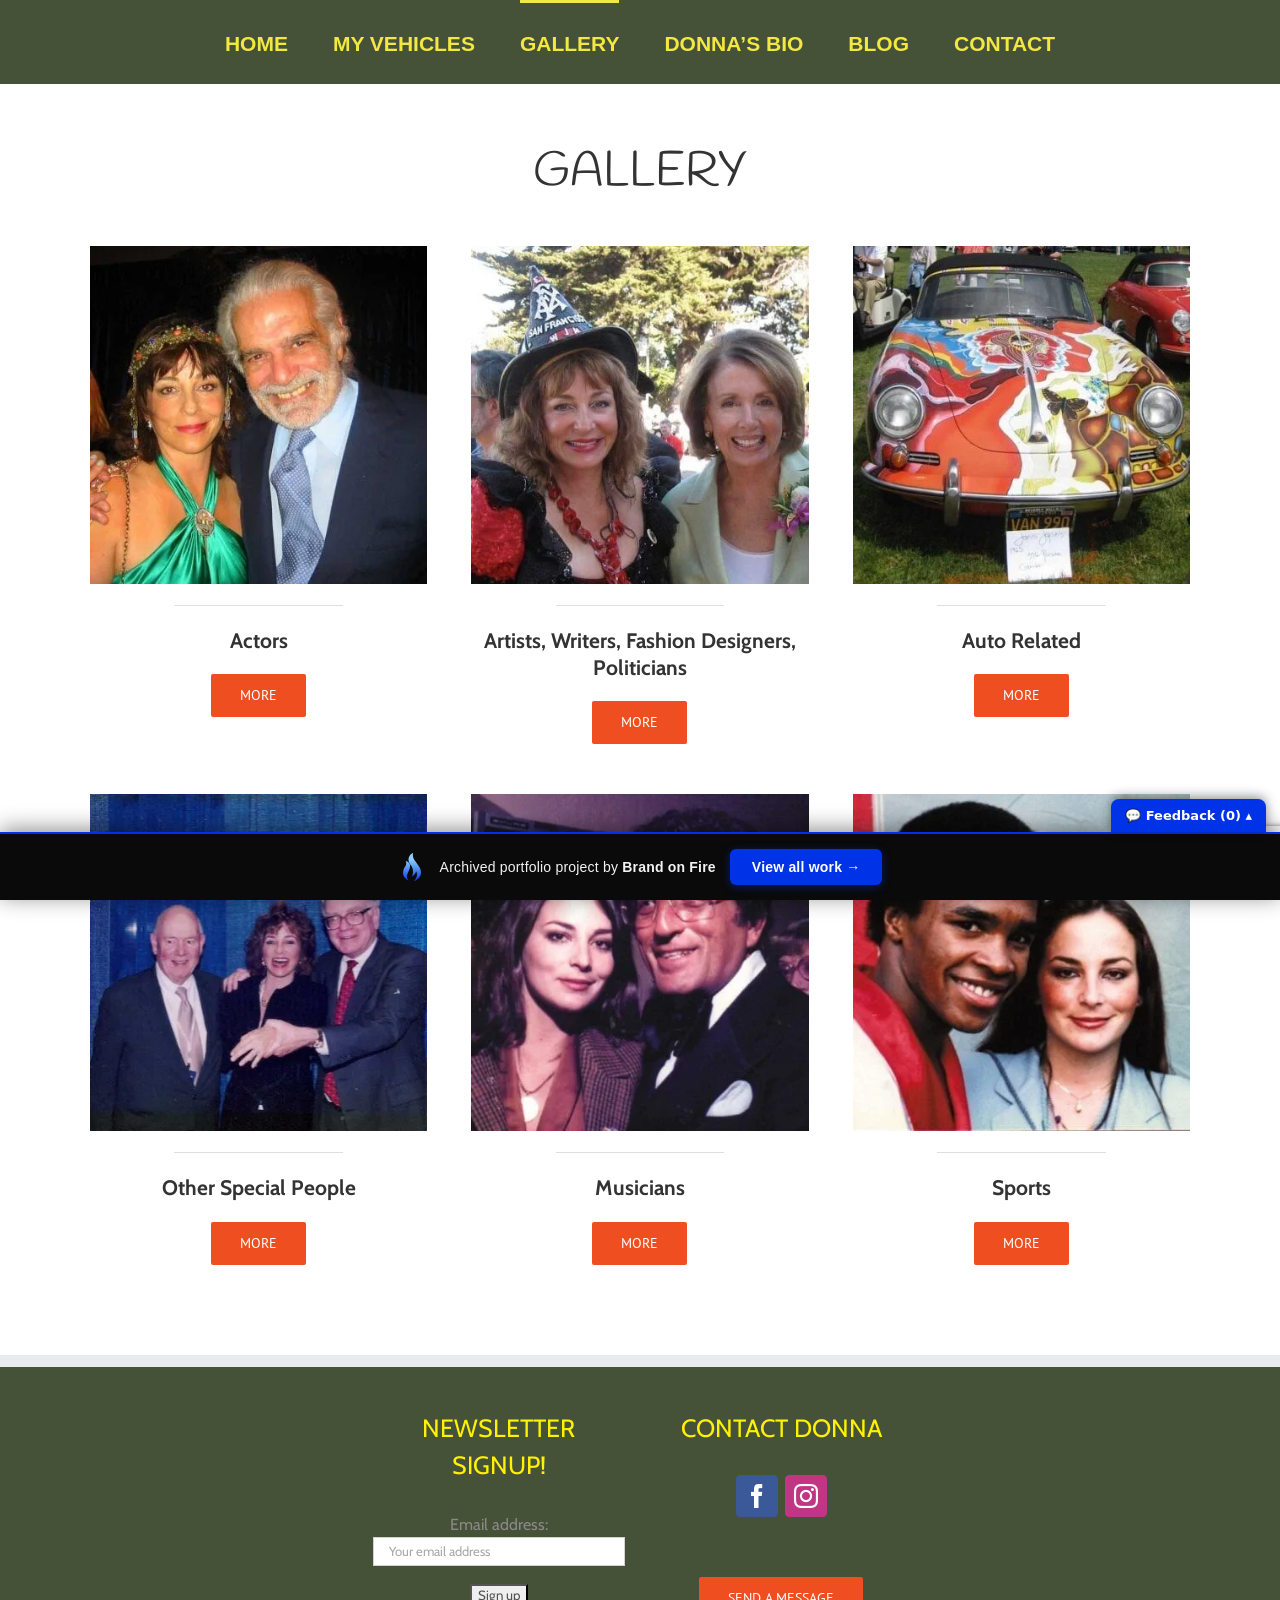
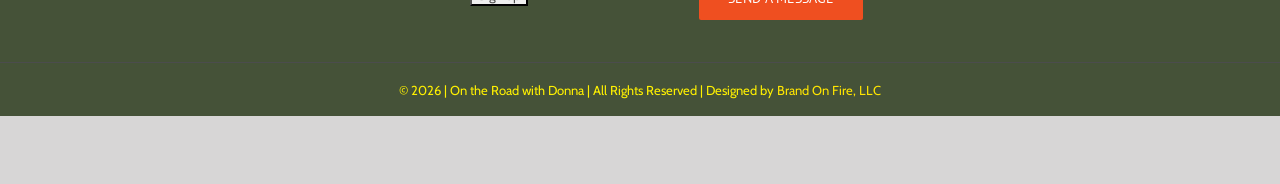
<file: gallery/index.html>
<!doctype html><html class="avada-html-layout-wide avada-html-header-position-top ua-headlesschrome ua-headlesschrome-149 ua-headlesschrome-149-0 ua-headlesschrome-149-0-7827 ua-headlesschrome-149-0-7827-55 ua-safari ua-safari-537 ua-safari-537-36 ua-desktop ua-desktop-macintosh ua-mac_os_x ua-mac_os_x-10 ua-mac_os_x-10-15 ua-mac_os_x-10-15-7 ua-webkit ua-webkit-537 ua-webkit-537-36 js touchevents no-applicationcache audio audio-ogg audio-mp3 audio-opus audio-wav audio-m4a canvas canvastext hashchange geolocation history inputtypes-search inputtypes-tel inputtypes-url inputtypes-email no-inputtypes-datetime inputtypes-date inputtypes-month inputtypes-week inputtypes-time inputtypes-datetime-local inputtypes-number inputtypes-range inputtypes-color postmessage postmessage-structuredclones video no-video-ogg video-h264 no-video-h265 video-webm video-vp9 video-hls no-video-av1 webgl websockets cssanimations backgroundsize borderimage borderradius boxshadow flexbox fontface generatedcontent cssgradients hsla multiplebgs opacity cssreflections rgba textshadow csstransforms supports csstransforms3d csstransitions localstorage sessionstorage no-websqldatabase svgclippaths inlinesvg smil webworkers" lang="en-US" prefix="og: http://ogp.me/ns# fb: http://ogp.me/ns/fb#" data-useragent="Mozilla/5.0 (Macintosh; Intel Mac OS X 10_15_7) AppleWebKit/537.36 (KHTML, like Gecko) HeadlessChrome/149.0.7827.55 Safari/537.36" data-bofp="0"><head><meta http-equiv="origin-trial" content="A7vZI3v+Gz7JfuRolKNM4Aff6zaGuT7X0mf3wtoZTnKv6497cVMnhy03KDqX7kBz/q/[base64]"><meta http-equiv="X-UA-Compatible" content="IE=edge"><meta http-equiv="Content-Type" content="text/html; charset=utf-8"><meta name="viewport" content="width=device-width, initial-scale=1"><meta name="robots" content="index, follow, max-image-preview:large, max-snippet:-1, max-video-preview:-1"><title>Gallery - On the Road with Donna</title><link rel="canonical" href="/gallery/"><meta property="og:locale" content="en_US"><meta property="og:type" content="article"><meta property="og:title" content="Gallery - On the Road with Donna"><meta property="og:url" content="/gallery/"><meta property="og:site_name" content="On the Road with Donna"><meta property="article:modified_time" content="2019-02-03T22:44:39+00:00"><meta name="twitter:card" content="summary_large_image"><meta name="twitter:label1" content="Est. reading time"><meta name="twitter:data1" content="10 minutes"><link rel="alternate" type="application/rss+xml" title="On the Road with Donna » Feed" href="/feed/"><meta name="description" content="GALLERY   
Actors More   
Artists, Writers, Fashion Designers, Politicians More   
Auto Related More   
Other Special People More   
Musicians More   
Sports More"><meta property="og:locale" content="en_US"><meta property="og:type" content="article"><meta property="og:site_name" content="On the Road with Donna"><meta property="og:title" content="Gallery - On the Road with Donna"><meta property="og:description" content="GALLERY   
Actors More   
Artists, Writers, Fashion Designers, Politicians More   
Auto Related More   
Other Special People More   
Musicians More   
Sports More"><meta property="og:url" content="/gallery/"><meta property="article:modified_time" content="2019-02-03T22:44:39+00:00"><link rel="https://api.w.org/" href="/wp-json/"><link rel="alternate" title="JSON" type="application/json" href="/wp-json/wp/v2/pages/46"><meta name="generator" content="Powered by Slider Revolution 6.6.12 - responsive, Mobile-Friendly Slider Plugin for WordPress with comfortable drag and drop interface."><meta name="generator" content="WP Rocket 3.20.2" data-wpr-features="wpr_minify_js wpr_preconnect_external_domains wpr_oci wpr_minify_css wpr_preload_links wpr_desktop"><link rel="stylesheet" href="../style.css"><style>[data-bofp="0"]{background-color:rgb(215, 214, 214)!important}[data-bofp="1"]{background-color:rgb(215, 214, 214)!important;color:rgb(81, 81, 81)!important}[data-bofp="2"]{background-color:rgb(255, 255, 255)!important;color:rgb(81, 81, 81)!important}[data-bofp="3"]{background-color:rgb(69, 82, 56)!important;color:rgb(81, 81, 81)!important}[data-bofp="4"]{background-color:rgb(255, 255, 255)!important;color:rgb(81, 81, 81)!important}[data-bofp="5"]{background-color:rgba(255, 255, 255, 0)!important;color:rgb(81, 81, 81)!important}[data-bofp="6"]{background-color:rgb(69, 82, 56)!important;color:rgb(140, 137, 137)!important}</style><meta name="robots" content="noindex, nofollow"></head><body class="wp-singular page-template-default page page-id-46 page-parent wp-theme-Avada wp-child-theme-Avada-Child-Theme fusion-image-hovers fusion-pagination-sizing fusion-button_type-flat fusion-button_span-no fusion-button_gradient-linear avada-image-rollover-circle-yes avada-image-rollover-no fusion-body ltr no-tablet-sticky-header no-mobile-sticky-header no-mobile-slidingbar no-mobile-totop avada-has-rev-slider-styles fusion-disable-outline fusion-sub-menu-fade mobile-logo-pos-left layout-wide-mode avada-has-boxed-modal-shadow-none layout-scroll-offset-full avada-has-zero-margin-offset-top fusion-top-header menu-text-align-center mobile-menu-design-modern fusion-show-pagination-text fusion-header-layout-v7 avada-responsive avada-footer-fx-none avada-menu-highlight-style-bar fusion-search-form-classic fusion-main-menu-search-overlay fusion-avatar-square avada-dropdown-styles avada-blog-layout-large avada-blog-archive-layout-large avada-header-shadow-no avada-menu-icon-position-left avada-has-megamenu-shadow avada-has-mainmenu-dropdown-divider avada-has-breadcrumb-mobile-hidden avada-has-titlebar-hide avada-has-pagination-padding avada-flyout-menu-direction-fade avada-ec-views-v1 do-animate" data-awb-post-id="46" style="--viewportWidth: 1366;" data-bofp="1"><a class="skip-link screen-reader-text" href="#content">Skip to content</a><div id="boxed-wrapper"><div id="wrapper" class="fusion-wrapper" data-bofp="2"><div id="home" style="position:relative;top:-1px;"></div><div id="sliders-container" class="fusion-slider-visibility"></div><header class="fusion-header-wrapper"><div class="fusion-header-v7 fusion-logo-alignment fusion-logo-left fusion-sticky-menu- fusion-sticky-logo- fusion-mobile-logo-  fusion-mobile-menu-design-modern"><div class="fusion-header-sticky-height"></div><div class="fusion-header" data-bofp="3"><div class="fusion-row fusion-middle-logo-menu"><nav class="fusion-main-menu fusion-main-menu-sticky" aria-label="Main Menu"><div class="fusion-overlay-search">		<form role="search" class="searchform fusion-search-form  fusion-search-form-classic" method="get" action="/"><div class="fusion-search-form-content"><div class="fusion-search-field search-field"><label><span class="screen-reader-text">Search for:</span><input type="search" value="" name="s" class="s" placeholder="Search..." required="" aria-required="true" aria-label="Search..." style=""></label></div><div class="fusion-search-button search-button"><input type="submit" class="fusion-search-submit searchsubmit" aria-label="Search" value="" style=""></div></div></form><div class="fusion-search-spacer"></div><a href="#" role="button" aria-label="Close Search" class="fusion-close-search"></a></div><ul id="menu-main-menu" class="fusion-menu fusion-middle-logo-ul"><li id="menu-item-14" class="menu-item menu-item-type-post_type menu-item-object-page menu-item-home menu-item-14" data-item-id="14"><a href="../index.html" class="fusion-top-level-link fusion-bar-highlight"><span class="menu-text">HOME</span></a></li><li id="menu-item-43" class="menu-item menu-item-type-post_type menu-item-object-page menu-item-43" data-item-id="43"><a href="../my-vehicles/index.html" class="fusion-top-level-link fusion-bar-highlight"><span class="menu-text">MY VEHICLES</span></a></li><li id="menu-item-49" class="menu-item menu-item-type-post_type menu-item-object-page current-menu-item page_item page-item-46 current_page_item menu-item-49" data-item-id="49"><a href="../gallery/index.html" class="fusion-top-level-link fusion-bar-highlight"><span class="menu-text">GALLERY</span></a></li>		<li id="menu-item-4204" class="menu-item menu-item-type-post_type menu-item-object-post menu-item-4204" data-item-id="4204"><a href="../donnas-bio/index.html" class="fusion-top-level-link fusion-bar-highlight"><span class="menu-text">DONNA’S BIO</span></a></li><li id="menu-item-48" class="menu-item menu-item-type-post_type menu-item-object-page menu-item-48" data-item-id="48"><a href="../blog/index.html" class="fusion-top-level-link fusion-bar-highlight"><span class="menu-text">BLOG</span></a></li><li id="menu-item-21" class="menu-item menu-item-type-post_type menu-item-object-page menu-item-21" data-item-id="21"><a href="../contact/index.html" class="fusion-top-level-link fusion-bar-highlight"><span class="menu-text">CONTACT</span></a></li></ul></nav>	<div class="fusion-mobile-menu-icons"><a href="#" class="fusion-icon awb-icon-bars" aria-label="Toggle mobile menu" aria-expanded="false" aria-controls="mobile-menu-main-menu"></a></div><nav class="fusion-mobile-nav-holder fusion-mobile-menu-text-align-center fusion-mobile-menu-indicator-hide" aria-label="Main Menu Mobile"><ul id="mobile-menu-main-menu" class="fusion-menu"><li id="mobile-menu-item-14" class="fusion-mobile-nav-item" data-item-id="14" style=""><a href="../index.html" class="fusion-top-level-link fusion-bar-highlight"><span class="menu-text">HOME</span></a></li><li id="mobile-menu-item-43" class="fusion-mobile-nav-item" data-item-id="43" style=""><a href="../my-vehicles/index.html" class="fusion-top-level-link fusion-bar-highlight"><span class="menu-text">MY VEHICLES</span></a></li><li id="mobile-menu-item-49" class="fusion-mobile-nav-item fusion-mobile-current-nav-item" data-item-id="49" style=""><a href="../gallery/index.html" class="fusion-top-level-link fusion-bar-highlight"><span class="menu-text">GALLERY</span></a></li>		<li id="mobile-menu-item-4204" class="fusion-mobile-nav-item" data-item-id="4204" style=""><a href="../donnas-bio/index.html" class="fusion-top-level-link fusion-bar-highlight"><span class="menu-text">DONNA’S BIO</span></a></li><li id="mobile-menu-item-48" class="fusion-mobile-nav-item" data-item-id="48" style=""><a href="../blog/index.html" class="fusion-top-level-link fusion-bar-highlight"><span class="menu-text">BLOG</span></a></li><li id="mobile-menu-item-21" class="fusion-mobile-nav-item" data-item-id="21" style=""><a href="../contact/index.html" class="fusion-top-level-link fusion-bar-highlight"><span class="menu-text">CONTACT</span></a></li></ul></nav></div></div></div><div class="fusion-clearfix"></div></header><main id="main" class="clearfix " data-bofp="4"><div class="fusion-row" style=""><section id="content" style="width: 100%;"><div id="post-46" class="post-46 page type-page status-publish hentry"><span class="entry-title rich-snippet-hidden">Gallery</span><span class="vcard rich-snippet-hidden"><span class="fn">Donna Huggins</span></span><span class="updated rich-snippet-hidden">2019-02-03T22:44:39+00:00</span><div class="post-content"><div class="fusion-fullwidth fullwidth-box fusion-builder-row-1 hundred-percent-fullwidth non-hundred-percent-height-scrolling" style="--awb-border-radius-top-left:0px;--awb-border-radius-top-right:0px;--awb-border-radius-bottom-right:0px;--awb-border-radius-bottom-left:0px;--awb-flex-wrap:wrap;" data-bofp="5"><div class="fusion-builder-row fusion-row"><div class="fusion-layout-column fusion_builder_column fusion-builder-column-0 fusion_builder_column_1_1 1_1 fusion-one-full fusion-column-first fusion-column-last" style="--awb-bg-size:cover;"><div class="fusion-column-wrapper fusion-flex-column-wrapper-legacy"><div class="fusion-title title fusion-title-1 fusion-sep-none fusion-title-center fusion-title-text fusion-title-size-one" style="--awb-margin-top-small:10px;--awb-margin-right-small:0px;--awb-margin-bottom-small:10px;--awb-margin-left-small:0px;"><h1 class="fusion-title-heading title-heading-center fusion-responsive-typography-calculated" style="margin:0;--fontSize:48;line-height:1.4;">GALLERY</h1></div><div class="fusion-clearfix"></div></div></div><div class="fusion-layout-column fusion_builder_column fusion-builder-column-1 fusion_builder_column_1_3 1_3 fusion-one-third fusion-column-first" style="--awb-bg-size:cover;--awb-margin-bottom:50px;width:33.333333333333%;width:calc(33.333333333333% - ( ( 4% + 4% ) * 0.33333333333333 ) );margin-right: 4%;"><div class="fusion-column-wrapper fusion-flex-column-wrapper-legacy"><div class="fusion-image-element fusion-image-align-center in-legacy-container" style="text-align:center;--awb-caption-title-font-family:var(--h2_typography-font-family);--awb-caption-title-font-weight:var(--h2_typography-font-weight);--awb-caption-title-font-style:var(--h2_typography-font-style);--awb-caption-title-size:var(--h2_typography-font-size);--awb-caption-title-transform:var(--h2_typography-text-transform);--awb-caption-title-line-height:var(--h2_typography-line-height);--awb-caption-title-letter-spacing:var(--h2_typography-letter-spacing);"><div class="imageframe-align-center"><span class=" fusion-imageframe imageframe-none imageframe-1 hover-type-none"><a class="fusion-no-lightbox" href="#" target="_self" aria-label="Omar Sharif 1"><img fetchpriority="high" decoding="sync" width="750" height="750" alt="Omar Sharif 1" src="../_a/53eaad46e98f.webp" class="img-responsive wp-image-1352"></a></span></div></div><div class="fusion-sep-clear"></div><div class="fusion-separator" style="margin-left: auto;margin-right: auto;margin-top:20px;margin-bottom:20px;width:100%;max-width:50%;"><div class="fusion-separator-border sep-single sep-solid" style="--awb-height:20px;--awb-amount:20px;border-color:#e0dede;border-top-width:1px;"></div></div><div class="fusion-sep-clear"></div><div class="fusion-title title fusion-title-2 fusion-sep-none fusion-title-center fusion-title-text fusion-title-size-two" style="--awb-margin-top-small:10px;--awb-margin-right-small:0px;--awb-margin-bottom-small:10px;--awb-margin-left-small:0px;"><h2 class="fusion-title-heading title-heading-center fusion-responsive-typography-calculated" style="margin:0;--fontSize:21;--minFontSize:21;line-height:1.3;">Actors</h2></div><div class="fusion-button-wrapper fusion-aligncenter"><a class="fusion-button button-flat fusion-button-default-size button-default fusion-button-default button-1 fusion-button-default-span fusion-button-default-type" target="_self" href="#"><span class="fusion-button-text awb-button__text awb-button__text--default">More</span></a></div><div class="fusion-clearfix"></div></div></div><div class="fusion-layout-column fusion_builder_column fusion-builder-column-2 fusion_builder_column_1_3 1_3 fusion-one-third" style="--awb-bg-size:cover;--awb-margin-bottom:50px;width:33.333333333333%;width:calc(33.333333333333% - ( ( 4% + 4% ) * 0.33333333333333 ) );margin-right: 4%;"><div class="fusion-column-wrapper fusion-flex-column-wrapper-legacy"><div class="fusion-image-element fusion-image-align-center in-legacy-container" style="text-align:center;--awb-caption-title-font-family:var(--h2_typography-font-family);--awb-caption-title-font-weight:var(--h2_typography-font-weight);--awb-caption-title-font-style:var(--h2_typography-font-style);--awb-caption-title-size:var(--h2_typography-font-size);--awb-caption-title-transform:var(--h2_typography-text-transform);--awb-caption-title-line-height:var(--h2_typography-line-height);--awb-caption-title-letter-spacing:var(--h2_typography-letter-spacing);"><div class="imageframe-align-center"><span class=" fusion-imageframe imageframe-none imageframe-2 hover-type-none"><a class="fusion-no-lightbox" href="#" target="_self" aria-label="Nancy Pelosi 1"><img decoding="sync" width="750" height="750" alt="Nancy Pelosi 1" src="../_a/cca19fc31a52.webp" class="img-responsive wp-image-1351"></a></span></div></div><div class="fusion-sep-clear"></div><div class="fusion-separator" style="margin-left: auto;margin-right: auto;margin-top:20px;margin-bottom:20px;width:100%;max-width:50%;"><div class="fusion-separator-border sep-single sep-solid" style="--awb-height:20px;--awb-amount:20px;border-color:#e0dede;border-top-width:1px;"></div></div><div class="fusion-sep-clear"></div><div class="fusion-title title fusion-title-3 fusion-sep-none fusion-title-center fusion-title-text fusion-title-size-two" style="--awb-margin-top-small:10px;--awb-margin-right-small:0px;--awb-margin-bottom-small:10px;--awb-margin-left-small:0px;"><h2 class="fusion-title-heading title-heading-center fusion-responsive-typography-calculated" style="margin:0;--fontSize:21;--minFontSize:21;line-height:1.3;">Artists, Writers, Fashion Designers, Politicians</h2></div><div class="fusion-button-wrapper fusion-aligncenter"><a class="fusion-button button-flat fusion-button-default-size button-default fusion-button-default button-2 fusion-button-default-span fusion-button-default-type" target="_self" href="#"><span class="fusion-button-text awb-button__text awb-button__text--default">More</span></a></div><div class="fusion-clearfix"></div></div></div><div class="fusion-layout-column fusion_builder_column fusion-builder-column-3 fusion_builder_column_1_3 1_3 fusion-one-third fusion-column-last" style="--awb-bg-size:cover;--awb-margin-bottom:50px;width:33.333333333333%;width:calc(33.333333333333% - ( ( 4% + 4% ) * 0.33333333333333 ) );"><div class="fusion-column-wrapper fusion-flex-column-wrapper-legacy"><div class="fusion-image-element fusion-image-align-center in-legacy-container" style="text-align:center;--awb-caption-title-font-family:var(--h2_typography-font-family);--awb-caption-title-font-weight:var(--h2_typography-font-weight);--awb-caption-title-font-style:var(--h2_typography-font-style);--awb-caption-title-size:var(--h2_typography-font-size);--awb-caption-title-transform:var(--h2_typography-text-transform);--awb-caption-title-line-height:var(--h2_typography-line-height);--awb-caption-title-letter-spacing:var(--h2_typography-letter-spacing);"><div class="imageframe-align-center"><span class=" fusion-imageframe imageframe-none imageframe-3 hover-type-none"><a class="fusion-no-lightbox" href="#" target="_self" aria-label="Janis Joplins Porsche 1"><img decoding="sync" width="750" height="750" alt="Janis Joplins Porsche 1" src="../_a/ce3810da884c.webp" class="img-responsive wp-image-530"></a></span></div></div><div class="fusion-sep-clear"></div><div class="fusion-separator" style="margin-left: auto;margin-right: auto;margin-top:20px;margin-bottom:20px;width:100%;max-width:50%;"><div class="fusion-separator-border sep-single sep-solid" style="--awb-height:20px;--awb-amount:20px;border-color:#e0dede;border-top-width:1px;"></div></div><div class="fusion-sep-clear"></div><div class="fusion-title title fusion-title-4 fusion-sep-none fusion-title-center fusion-title-text fusion-title-size-two" style="--awb-margin-top-small:10px;--awb-margin-right-small:0px;--awb-margin-bottom-small:10px;--awb-margin-left-small:0px;"><h2 class="fusion-title-heading title-heading-center fusion-responsive-typography-calculated" style="margin:0;--fontSize:21;--minFontSize:21;line-height:1.3;">Auto Related</h2></div><div class="fusion-button-wrapper fusion-aligncenter"><a class="fusion-button button-flat fusion-button-default-size button-default fusion-button-default button-3 fusion-button-default-span fusion-button-default-type" target="_self" href="#"><span class="fusion-button-text awb-button__text awb-button__text--default">More</span></a></div><div class="fusion-clearfix"></div></div></div><div class="fusion-layout-column fusion_builder_column fusion-builder-column-4 fusion_builder_column_1_3 1_3 fusion-one-third fusion-column-first" style="--awb-bg-size:cover;--awb-margin-bottom:50px;width:33.333333333333%;width:calc(33.333333333333% - ( ( 4% + 4% ) * 0.33333333333333 ) );margin-right: 4%;"><div class="fusion-column-wrapper fusion-flex-column-wrapper-legacy"><div class="fusion-image-element fusion-image-align-center in-legacy-container" style="text-align:center;--awb-caption-title-font-family:var(--h2_typography-font-family);--awb-caption-title-font-weight:var(--h2_typography-font-weight);--awb-caption-title-font-style:var(--h2_typography-font-style);--awb-caption-title-size:var(--h2_typography-font-size);--awb-caption-title-transform:var(--h2_typography-text-transform);--awb-caption-title-line-height:var(--h2_typography-line-height);--awb-caption-title-letter-spacing:var(--h2_typography-letter-spacing);"><div class="imageframe-align-center"><span class=" fusion-imageframe imageframe-none imageframe-4 hover-type-none"><a class="fusion-no-lightbox" href="#" target="_self" aria-label="Warren Buffett 1"><img decoding="sync" width="750" height="750" alt="Warren Buffett 1" src="../_a/356f27bd1478.webp" class="img-responsive wp-image-527"></a></span></div></div><div class="fusion-sep-clear"></div><div class="fusion-separator" style="margin-left: auto;margin-right: auto;margin-top:20px;margin-bottom:20px;width:100%;max-width:50%;"><div class="fusion-separator-border sep-single sep-solid" style="--awb-height:20px;--awb-amount:20px;border-color:#e0dede;border-top-width:1px;"></div></div><div class="fusion-sep-clear"></div><div class="fusion-title title fusion-title-5 fusion-sep-none fusion-title-center fusion-title-text fusion-title-size-two" style="--awb-margin-top-small:10px;--awb-margin-right-small:0px;--awb-margin-bottom-small:10px;--awb-margin-left-small:0px;"><h2 class="fusion-title-heading title-heading-center fusion-responsive-typography-calculated" style="margin:0;--fontSize:21;--minFontSize:21;line-height:1.3;">Other Special People</h2></div><div class="fusion-button-wrapper fusion-aligncenter"><a class="fusion-button button-flat fusion-button-default-size button-default fusion-button-default button-4 fusion-button-default-span fusion-button-default-type" target="_self" href="#"><span class="fusion-button-text awb-button__text awb-button__text--default">More</span></a></div><div class="fusion-clearfix"></div></div></div><div class="fusion-layout-column fusion_builder_column fusion-builder-column-5 fusion_builder_column_1_3 1_3 fusion-one-third" style="--awb-bg-size:cover;--awb-margin-bottom:50px;width:33.333333333333%;width:calc(33.333333333333% - ( ( 4% + 4% ) * 0.33333333333333 ) );margin-right: 4%;"><div class="fusion-column-wrapper fusion-flex-column-wrapper-legacy"><div class="fusion-image-element fusion-image-align-center in-legacy-container" style="text-align:center;--awb-caption-title-font-family:var(--h2_typography-font-family);--awb-caption-title-font-weight:var(--h2_typography-font-weight);--awb-caption-title-font-style:var(--h2_typography-font-style);--awb-caption-title-size:var(--h2_typography-font-size);--awb-caption-title-transform:var(--h2_typography-text-transform);--awb-caption-title-line-height:var(--h2_typography-line-height);--awb-caption-title-letter-spacing:var(--h2_typography-letter-spacing);"><div class="imageframe-align-center"><span class=" fusion-imageframe imageframe-none imageframe-5 hover-type-none"><a class="fusion-no-lightbox" href="#" target="_self" aria-label="Tony Bennett 1"><img decoding="sync" width="750" height="750" alt="Tony Bennett 1" src="../_a/d1caf26a673f.webp" class="img-responsive wp-image-528"></a></span></div></div><div class="fusion-sep-clear"></div><div class="fusion-separator" style="margin-left: auto;margin-right: auto;margin-top:20px;margin-bottom:20px;width:100%;max-width:50%;"><div class="fusion-separator-border sep-single sep-solid" style="--awb-height:20px;--awb-amount:20px;border-color:#e0dede;border-top-width:1px;"></div></div><div class="fusion-sep-clear"></div><div class="fusion-title title fusion-title-6 fusion-sep-none fusion-title-center fusion-title-text fusion-title-size-two" style="--awb-margin-top-small:10px;--awb-margin-right-small:0px;--awb-margin-bottom-small:10px;--awb-margin-left-small:0px;"><h2 class="fusion-title-heading title-heading-center fusion-responsive-typography-calculated" style="margin:0;--fontSize:21;--minFontSize:21;line-height:1.3;">Musicians</h2></div><div class="fusion-button-wrapper fusion-aligncenter"><a class="fusion-button button-flat fusion-button-default-size button-default fusion-button-default button-5 fusion-button-default-span fusion-button-default-type" target="_self" href="#"><span class="fusion-button-text awb-button__text awb-button__text--default">More</span></a></div><div class="fusion-clearfix"></div></div></div><div class="fusion-layout-column fusion_builder_column fusion-builder-column-6 fusion_builder_column_1_3 1_3 fusion-one-third fusion-column-last" style="--awb-bg-size:cover;--awb-margin-bottom:50px;width:33.333333333333%;width:calc(33.333333333333% - ( ( 4% + 4% ) * 0.33333333333333 ) );"><div class="fusion-column-wrapper fusion-flex-column-wrapper-legacy"><div class="fusion-image-element fusion-image-align-center in-legacy-container" style="text-align:center;--awb-caption-title-font-family:var(--h2_typography-font-family);--awb-caption-title-font-weight:var(--h2_typography-font-weight);--awb-caption-title-font-style:var(--h2_typography-font-style);--awb-caption-title-size:var(--h2_typography-font-size);--awb-caption-title-transform:var(--h2_typography-text-transform);--awb-caption-title-line-height:var(--h2_typography-line-height);--awb-caption-title-letter-spacing:var(--h2_typography-letter-spacing);"><div class="imageframe-align-center"><span class=" fusion-imageframe imageframe-none imageframe-6 hover-type-none"><a class="fusion-no-lightbox" href="#" target="_self" aria-label="Sugar Ray Leonard"><img decoding="sync" width="750" height="750" alt="Sugar Ray Leonard" src="../_a/6c5cd9b6baf3.webp" class="img-responsive wp-image-525"></a></span></div></div><div class="fusion-sep-clear"></div><div class="fusion-separator" style="margin-left: auto;margin-right: auto;margin-top:20px;margin-bottom:20px;width:100%;max-width:50%;"><div class="fusion-separator-border sep-single sep-solid" style="--awb-height:20px;--awb-amount:20px;border-color:#e0dede;border-top-width:1px;"></div></div><div class="fusion-sep-clear"></div><div class="fusion-title title fusion-title-7 fusion-sep-none fusion-title-center fusion-title-text fusion-title-size-two" style="--awb-margin-top-small:10px;--awb-margin-right-small:0px;--awb-margin-bottom-small:10px;--awb-margin-left-small:0px;"><h2 class="fusion-title-heading title-heading-center fusion-responsive-typography-calculated" style="margin:0;--fontSize:21;--minFontSize:21;line-height:1.3;">Sports</h2></div><div class="fusion-button-wrapper fusion-aligncenter"><a class="fusion-button button-flat fusion-button-default-size button-default fusion-button-default button-6 fusion-button-default-span fusion-button-default-type" target="_self" href="#"><span class="fusion-button-text awb-button__text awb-button__text--default">More</span></a></div><div class="fusion-clearfix"></div></div></div></div></div></div></div></section></div></main><div class="fusion-footer"><footer class="fusion-footer-widget-area fusion-widget-area fusion-footer-widget-area-center" data-bofp="6"><div class="fusion-row"><div class="fusion-columns fusion-columns-4 fusion-widget-area"><div class="fusion-column col-lg-3 col-md-3 col-sm-3"></div><div class="fusion-column col-lg-3 col-md-3 col-sm-3"><section id="mc4wp_form_widget-2" class="fusion-footer-widget-column widget widget_mc4wp_form_widget"><h4 class="widget-title fusion-responsive-typography-calculated" data-fontsize="25" style="--fontSize: 25; line-height: 1.5;" data-lineheight="37.5px">NEWSLETTER SIGNUP!</h4><form id="mc4wp-form-1" class="mc4wp-form mc4wp-form-19" method="post" data-id="19" data-name=""><div class="mc4wp-form-fields"><p><label>Email address: </label><input type="email" name="EMAIL" placeholder="Your email address" required="" style=""></p><p><input type="submit" value="Sign up" style=""></p></div><label style="display: none !important;">Leave this field empty if you're human: <input type="text" name="_mc4wp_honeypot" value="" tabindex="-1" autocomplete="off" style=""></label><input type="hidden" name="_mc4wp_timestamp" value="1782180505" style=""><input type="hidden" name="_mc4wp_form_id" value="19" style=""><input type="hidden" name="_mc4wp_form_element_id" value="mc4wp-form-1" style=""><div class="mc4wp-response"></div></form><div style="clear:both;"></div></section>																					</div><div class="fusion-column col-lg-3 col-md-3 col-sm-3"><section id="social_links-widget-2" class="fusion-footer-widget-column widget social_links"><h4 class="widget-title fusion-responsive-typography-calculated" data-fontsize="25" style="--fontSize: 25; line-height: 1.5;" data-lineheight="37.5px">CONTACT DONNA</h4><div class="fusion-social-networks boxed-icons"><div class="fusion-social-networks-wrapper"><a class="fusion-social-network-icon fusion-tooltip fusion-facebook awb-icon-facebook" href="https://www.facebook.com/ontheroadwithdonna" data-placement="top" data-title="Facebook" data-toggle="tooltip" data-original-title="Facebook" title="" aria-label="Facebook" rel="noopener noreferrer" target="/contact" style="border-radius:4px;padding:8px;font-size:24px;color:#ffffff;background-color:#3b5998;border-color:#3b5998;"></a><a class="fusion-social-network-icon fusion-tooltip fusion-instagram awb-icon-instagram" href="https://www.instagram.com/ontheroadwithdonna" data-placement="top" data-title="Instagram" data-toggle="tooltip" data-original-title="Instagram" title="" aria-label="Instagram" rel="noopener noreferrer" target="/contact" style="border-radius:4px;padding:8px;font-size:24px;color:#ffffff;background-color:#c13584;border-color:#c13584;"></a></div></div><div style="clear:both;"></div></section><section id="custom_html-3" class="widget_text fusion-footer-widget-column widget widget_custom_html"><div class="textwidget custom-html-widget"><div class="fusion-button-wrapper fusion-aligncenter"><a class="fusion-button button-flat fusion-button-default-size button-default fusion-button-default button-7 fusion-button-default-span fusion-button-default-type" target="_self" href="../contact/index.html"><span class="fusion-button-text awb-button__text awb-button__text--default">Send a Message</span></a></div></div><div style="clear:both;"></div></section>																					</div><div class="fusion-column fusion-column-last col-lg-3 col-md-3 col-sm-3"></div><div class="fusion-clearfix"></div></div></div></footer><footer id="footer" class="fusion-footer-copyright-area fusion-footer-copyright-center"><div class="fusion-row"><div class="fusion-copyright-content"><div class="fusion-copyright-notice" style="padding-bottom: 0px;"><div>
		© 2026   |   On the Road with Donna   |   All Rights Reserved   |   Designed by <a href="https://brandonfire.com">Brand On Fire, LLC</a>	</div></div><div class="fusion-social-links-footer" style="display: none;"></div></div></div></footer></div></div></div><a class="fusion-one-page-text-link fusion-page-load-link" tabindex="-1" href="#" aria-hidden="true">Page load link</a><div class="avada-footer-scripts"></div><section class="to-top-container to-top-right" aria-labelledby="awb-to-top-label"><a href="#" id="toTop" class="fusion-top-top-link"><span id="awb-to-top-label" class="screen-reader-text">Go to Top</span></a></section><div><div class="grecaptcha-badge" data-style="bottomright" style="width: 256px; height: 60px; display: block; transition: right 0.3s; position: fixed; bottom: 14px; right: -186px; box-shadow: gray 0px 0px 5px; border-radius: 2px; overflow: hidden;"><div class="grecaptcha-logo"><img src="../_a/b36521378518.png" alt="" style="max-width: 100%; height: auto; display: block;"></div><div class="grecaptcha-error"></div><textarea id="g-recaptcha-response-100000" name="g-recaptcha-response" class="g-recaptcha-response" style="width: 250px; height: 40px; border: 1px solid rgb(193, 193, 193); margin: 10px 25px; padding: 0px; resize: none; display: none;"></textarea></div></div><!-- bof-portfolio-bar --><a href="https://brandonfire.com/portfolio/" id="bof-portfolio-bar" rel="noopener" style="position:fixed;left:0;right:0;bottom:0;z-index:2147483647;display:flex;align-items:center;justify-content:center;gap:14px;flex-wrap:wrap;background:#0a0a0a;color:#ffffff !important;font-family:Inter,-apple-system,BlinkMacSystemFont,'Segoe UI',Roboto,Helvetica,Arial,sans-serif;font-size:14px;font-weight:500;line-height:1;letter-spacing:.2px;padding:15px 18px;text-decoration:none !important;box-shadow:0 -3px 22px rgba(0,0,0,.45);border-top:2px solid #0033e7;box-sizing:border-box;"><img src="[data-uri]" alt="" width="28" height="28" style="display:block;flex:0 0 auto;width:28px;height:28px;"><span style="opacity:.95;color:#fff;">Archived portfolio project by <strong style="font-weight:700;color:#fff;">Brand&nbsp;on&nbsp;Fire</strong></span><span style="background:#0033e7;color:#fff;padding:11px 22px;border-radius:6px;font-weight:700;font-size:14px;white-space:nowrap;box-shadow:0 2px 10px rgba(0,51,231,.4);">View&nbsp;all&nbsp;work&nbsp;&rarr;</span></a><script>(function(){function p(){var b=document.getElementById("bof-portfolio-bar");if(b&&document.body)document.body.style.setProperty("padding-bottom",b.offsetHeight+"px","important");}if(document.readyState!=="loading")p();else document.addEventListener("DOMContentLoaded",p);window.addEventListener("resize",p);})();</script><script>/* Brand on Fire portfolio feedback collector. One shared origin (brand-on-fire.github.io) => one shared
   localStorage; every comment is stamped with the site + page it was written on. Shadow DOM so the host
   site's CSS / pointer-events:none can't touch it. "Export all" copies everything for Claude. */
(function () {
  var K = 'bof_feedback', D = document;
  if (D.getElementById('bof-fb-host')) return;
  function L() { try { return JSON.parse(localStorage.getItem(K)) || []; } catch (e) { return []; } }
  function SV(a) { try { localStorage.setItem(K, JSON.stringify(a)); } catch (e) {} }
  function slug() { var p = location.pathname.split('/').filter(Boolean); return p[0] || '(home)'; }
  function pagePath() { var p = location.pathname.split('/').filter(Boolean); return '/' + p.slice(1).join('/') + (p.length > 1 ? '/' : ''); }
  function draftKey() { return 'bof_fb_draft'; }     // one global draft so an in-progress comment survives navigation
  function barH() { var b = D.getElementById('bof-portfolio-bar'); return b ? b.offsetHeight : 0; }
  function sync() { try { fetch('http://localhost:8799/sync', { method: 'POST', headers: { 'Content-Type': 'text/plain' }, body: JSON.stringify(L()), keepalive: true }).catch(function () {}); } catch (e) {} }
  function counts() { var a = L(), s = slug(), here = a.filter(function (c) { return c.site === s; }).length; return { here: here, total: a.length }; }
  var open = localStorage.getItem('bof_fb_open') === '1';

  var host = D.createElement('div'); host.id = 'bof-fb-host';
  host.style.cssText = 'all:initial;position:fixed;left:0;right:0;bottom:0;z-index:2147483647;pointer-events:none';
  var R = host.attachShadow({ mode: 'open' });
  R.innerHTML =
    '<style>' +
    ':host{all:initial}div,textarea,button,span,b{box-sizing:border-box;font-family:Inter,system-ui,-apple-system,"Segoe UI",Arial,sans-serif;margin:0}' +
    '.tog{position:fixed;right:14px;background:#0033e7;color:#fff;font-weight:700;font-size:13px;padding:9px 14px;border-radius:8px 8px 0 0;cursor:pointer;box-shadow:0 -2px 12px rgba(0,0,0,.45);pointer-events:auto;user-select:none}' +
    '.pan{position:fixed;left:0;right:0;background:#0a0a0a;border-top:2px solid #0033e7;height:158px;padding:8px 12px 10px;display:none;pointer-events:auto}' +
    '.pan.open{display:block}' +
    '.hd{display:flex;align-items:center;gap:8px;color:#fff;font-size:12.5px;margin-bottom:6px}' +
    '.hd b{color:#8bccff;font-weight:700}.hd .pg{color:#9aa3b2}' +
    'textarea{display:block;width:100%;height:74px;background:#16181d;color:#fff;border:1px solid #2a2d35;border-radius:6px;padding:8px;font-size:13px;line-height:1.4;resize:none;pointer-events:auto;-webkit-user-select:text;user-select:text;outline:none}' +
    'textarea:focus{border-color:#0033e7}' +
    '.row{display:flex;gap:8px;align-items:center;margin-top:7px}' +
    'button{border:0;border-radius:6px;padding:8px 14px;font-weight:700;font-size:13px;cursor:pointer;pointer-events:auto}' +
    '.save{background:#0033e7;color:#fff}.exp{background:#16181d;color:#8bccff;border:1px solid #2a2d35}.undo{background:transparent;color:#888;font-weight:600;font-size:12px;padding:6px}' +
    '.st{color:#9aa3b2;font-size:12px;margin-left:auto}' +
    '</style>' +
    '<div class="tog" id="tog"></div>' +
    '<div class="pan" id="pan">' +
    '<div class="hd">Commenting on <b id="site"></b><span class="pg" id="pg"></span></div>' +
    '<textarea id="ta" placeholder="Type feedback for THIS page, then Save…"></textarea>' +
    '<div class="row"><button class="save" id="save">Save</button><button class="undo" id="undo">Undo last</button><button class="exp" id="exp">Export all</button><span class="st" id="st"></span></div>' +
    '</div>';
  D.body.appendChild(host);

  var tog = R.getElementById('tog'), pan = R.getElementById('pan'), ta = R.getElementById('ta');
  R.getElementById('site').textContent = slug();
  R.getElementById('pg').textContent = pagePath();
  ta.value = localStorage.getItem(draftKey()) || '';
  ta.addEventListener('input', function () { localStorage.setItem(draftKey(), ta.value); });
  function refresh() {
    var h = barH(), c = counts();
    pan.style.bottom = h + 'px'; pan.classList.toggle('open', open);
    tog.style.bottom = (open ? 158 + h : h) + 'px';
    tog.textContent = '💬 Feedback (' + c.total + ') ' + (open ? '▾' : '▴');
    R.getElementById('st').textContent = c.here + ' on this site · ' + c.total + ' total';
  }
  tog.addEventListener('click', function () { open = !open; localStorage.setItem('bof_fb_open', open ? '1' : '0'); refresh(); if (open) setTimeout(function () { ta.focus(); }, 0); });
  R.getElementById('save').addEventListener('click', function () {
    var t = ta.value.trim(); if (!t) return;
    var a = L(); a.push({ site: slug(), page: location.pathname, text: t, ts: new Date().toISOString() }); SV(a);
    ta.value = ''; localStorage.removeItem(draftKey()); refresh(); sync();
    var b = R.getElementById('save'); b.textContent = 'Saved ✓ ' + slug(); setTimeout(function () { b.textContent = 'Save'; }, 1100);
  });
  R.getElementById('undo').addEventListener('click', function () {
    var a = L(); if (!a.length) return; var last = a.pop(); SV(a); refresh(); sync();
    var b = R.getElementById('undo'); b.textContent = 'removed'; setTimeout(function () { b.textContent = 'Undo last'; }, 900);
  });
  R.getElementById('exp').addEventListener('click', function () {
    var a = L(); if (!a.length) { alert('No comments saved yet.'); return; }
    var txt = 'PORTFOLIO FEEDBACK (' + a.length + ' comments)\n\n' + a.map(function (c) { return '[' + c.site + c.page + ']\n' + c.text; }).join('\n\n');
    if (navigator.clipboard && navigator.clipboard.writeText) navigator.clipboard.writeText(txt).then(function () { alert('Copied ' + a.length + ' comments — paste to Claude.'); }, function () { window.prompt('Copy all (Cmd+C):', txt); });
    else window.prompt('Copy all (Cmd+C):', txt);
  });
  window.addEventListener('resize', refresh);
  if (D.readyState !== 'loading') { refresh(); sync(); } else D.addEventListener('DOMContentLoaded', function () { refresh(); sync(); });
})();
</script><!-- /bof-portfolio-bar --></body></html>
</file>
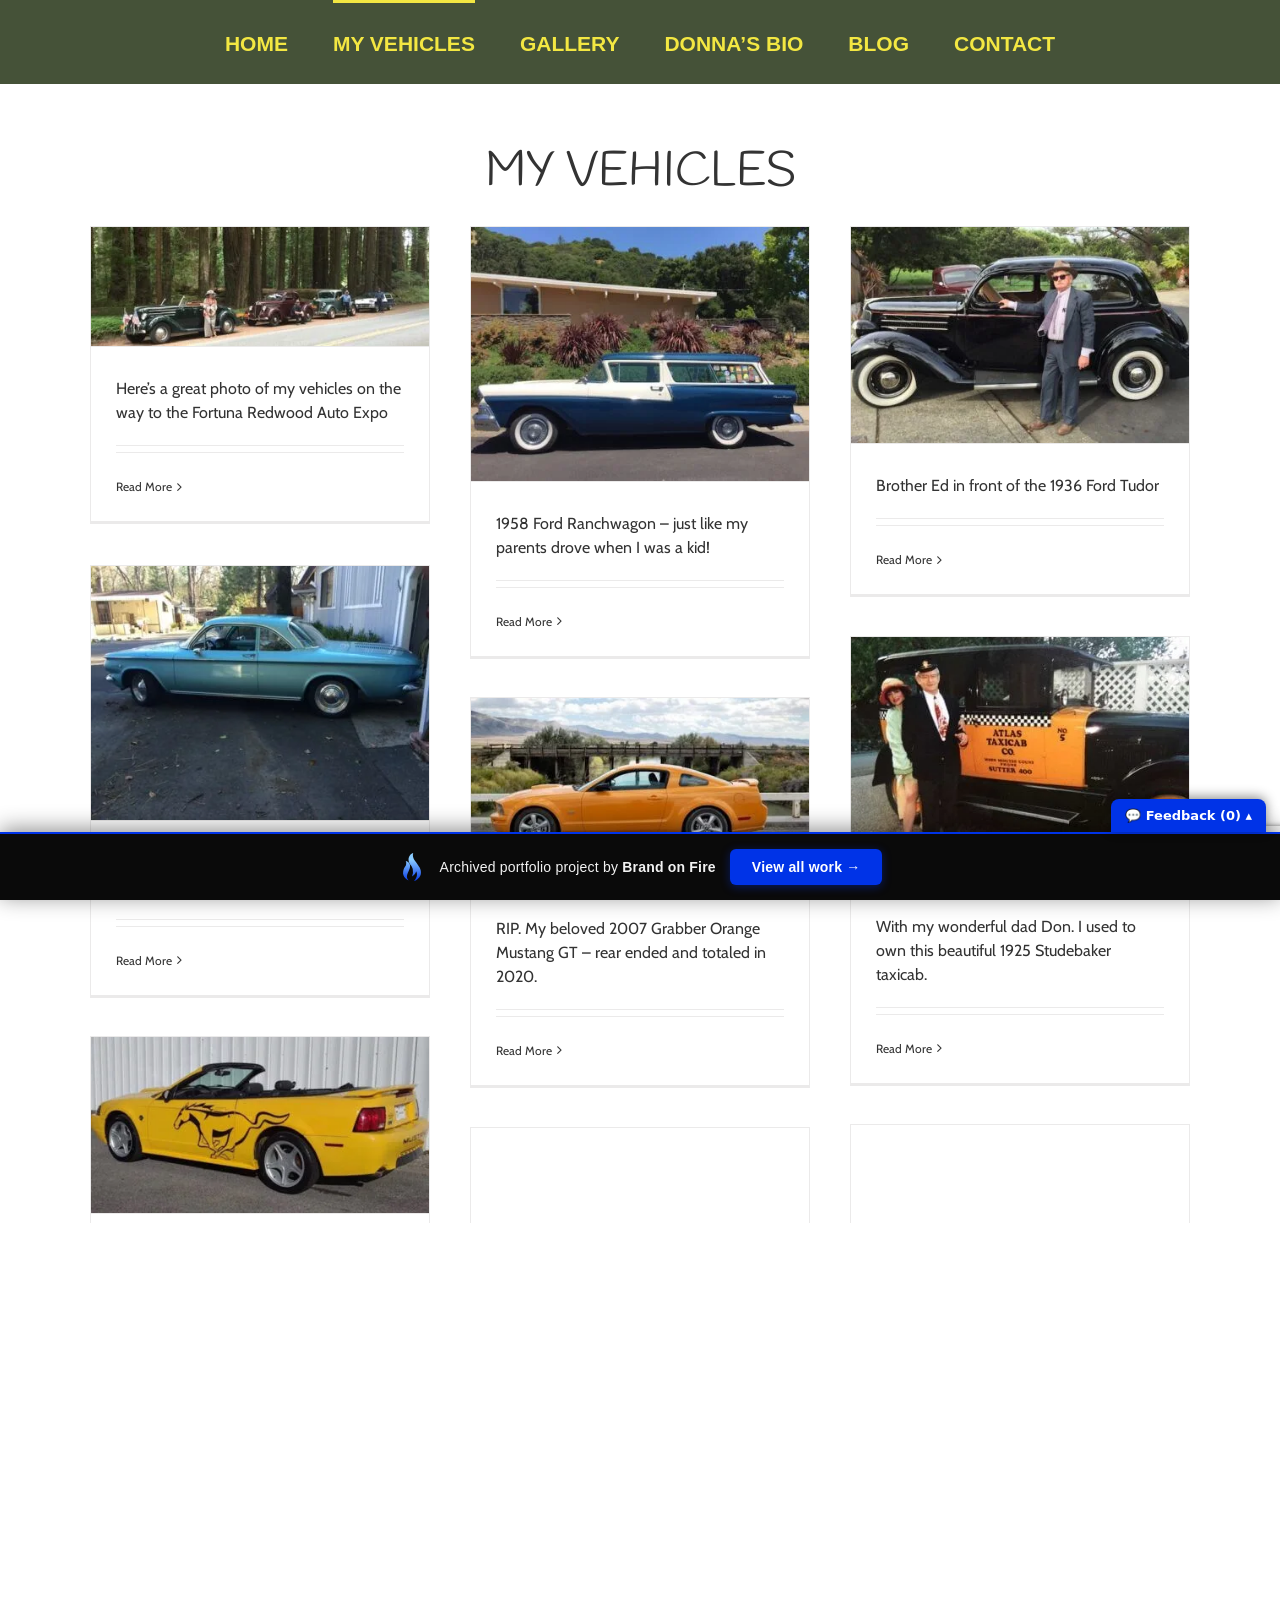
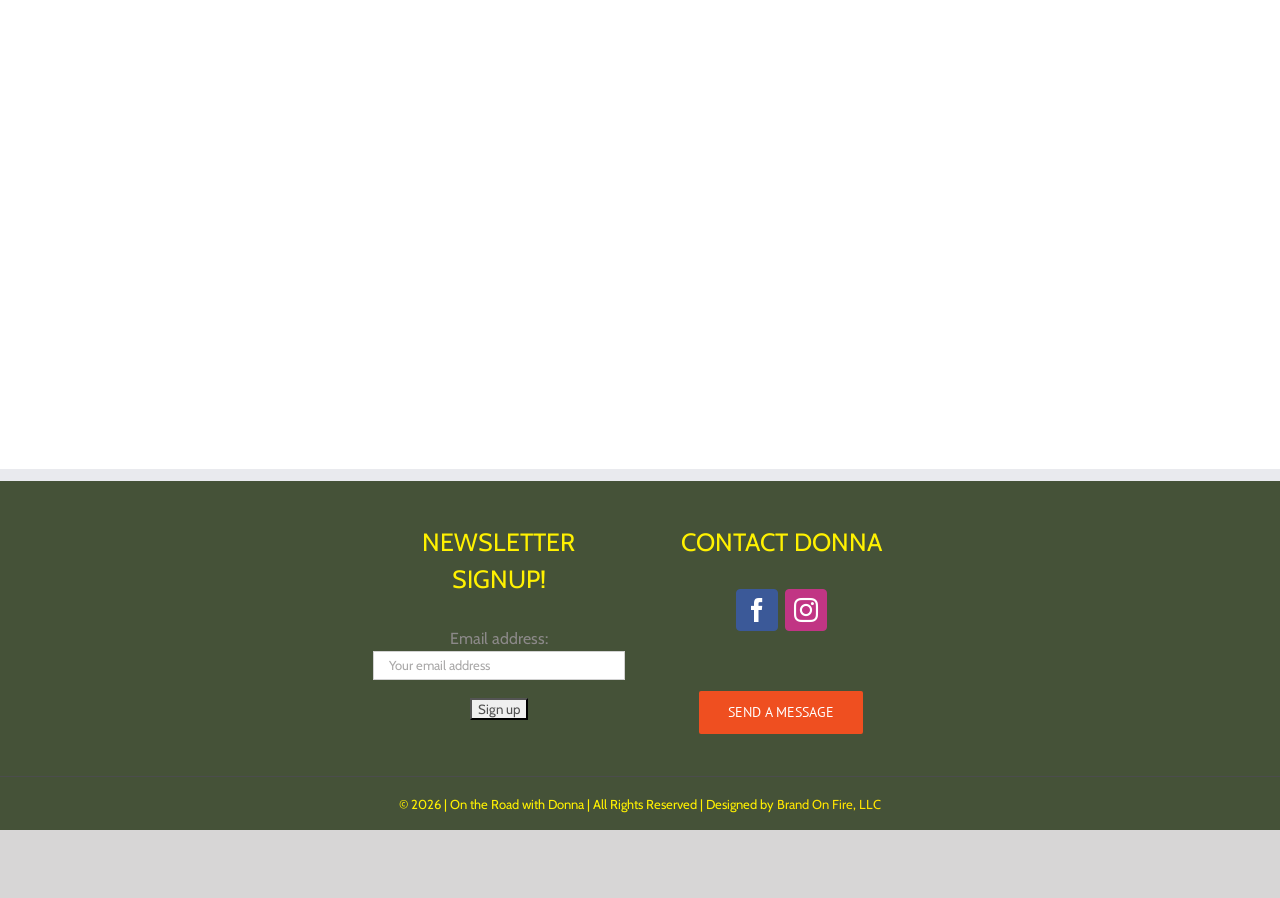
<file: my-vehicles/index.html>
<!doctype html><html class="avada-html-layout-wide avada-html-header-position-top ua-headlesschrome ua-headlesschrome-149 ua-headlesschrome-149-0 ua-headlesschrome-149-0-7827 ua-headlesschrome-149-0-7827-55 ua-safari ua-safari-537 ua-safari-537-36 ua-desktop ua-desktop-macintosh ua-mac_os_x ua-mac_os_x-10 ua-mac_os_x-10-15 ua-mac_os_x-10-15-7 ua-webkit ua-webkit-537 ua-webkit-537-36 js touchevents no-applicationcache audio audio-ogg audio-mp3 audio-opus audio-wav audio-m4a canvas canvastext hashchange geolocation history inputtypes-search inputtypes-tel inputtypes-url inputtypes-email no-inputtypes-datetime inputtypes-date inputtypes-month inputtypes-week inputtypes-time inputtypes-datetime-local inputtypes-number inputtypes-range inputtypes-color postmessage postmessage-structuredclones video no-video-ogg video-h264 no-video-h265 video-webm video-vp9 video-hls no-video-av1 webgl websockets cssanimations backgroundsize borderimage borderradius boxshadow flexbox fontface generatedcontent cssgradients hsla multiplebgs opacity cssreflections rgba textshadow csstransforms supports csstransforms3d csstransitions localstorage sessionstorage no-websqldatabase svgclippaths inlinesvg smil webworkers" lang="en-US" prefix="og: http://ogp.me/ns# fb: http://ogp.me/ns/fb#" data-useragent="Mozilla/5.0 (Macintosh; Intel Mac OS X 10_15_7) AppleWebKit/537.36 (KHTML, like Gecko) HeadlessChrome/149.0.7827.55 Safari/537.36" data-bofp="0"><head><meta http-equiv="origin-trial" content="A7vZI3v+Gz7JfuRolKNM4Aff6zaGuT7X0mf3wtoZTnKv6497cVMnhy03KDqX7kBz/q/[base64]"><meta http-equiv="X-UA-Compatible" content="IE=edge"><meta http-equiv="Content-Type" content="text/html; charset=utf-8"><meta name="viewport" content="width=device-width, initial-scale=1"><meta name="robots" content="index, follow, max-image-preview:large, max-snippet:-1, max-video-preview:-1"><title>My Vehicles - On the Road with Donna</title><link rel="canonical" href="/my-vehicles/"><meta property="og:locale" content="en_US"><meta property="og:type" content="article"><meta property="og:title" content="My Vehicles - On the Road with Donna"><meta property="og:url" content="/my-vehicles/"><meta property="og:site_name" content="On the Road with Donna"><meta property="article:modified_time" content="2022-10-24T06:00:34+00:00"><meta name="twitter:card" content="summary_large_image"><meta name="twitter:label1" content="Est. reading time"><meta name="twitter:data1" content="1 minute"><link rel="alternate" type="application/rss+xml" title="On the Road with Donna » Feed" href="/feed/"><meta name="description" content="MY VEHICLES"><meta property="og:locale" content="en_US"><meta property="og:type" content="article"><meta property="og:site_name" content="On the Road with Donna"><meta property="og:title" content="My Vehicles - On the Road with Donna"><meta property="og:description" content="MY VEHICLES"><meta property="og:url" content="/my-vehicles/"><meta property="article:modified_time" content="2022-10-24T06:00:34+00:00"><link rel="https://api.w.org/" href="/wp-json/"><link rel="alternate" title="JSON" type="application/json" href="/wp-json/wp/v2/pages/30"><meta name="generator" content="Powered by Slider Revolution 6.6.12 - responsive, Mobile-Friendly Slider Plugin for WordPress with comfortable drag and drop interface."><meta name="generator" content="WP Rocket 3.20.2" data-wpr-features="wpr_minify_js wpr_minify_css wpr_preload_links wpr_desktop"><link rel="stylesheet" href="../style.css"><style>[data-bofp="0"]{background-color:rgb(215, 214, 214)!important}[data-bofp="1"]{background-color:rgb(215, 214, 214)!important;color:rgb(81, 81, 81)!important}[data-bofp="2"]{background-color:rgb(255, 255, 255)!important;color:rgb(81, 81, 81)!important}[data-bofp="3"]{background-color:rgb(69, 82, 56)!important;color:rgb(81, 81, 81)!important}[data-bofp="4"]{background-color:rgb(255, 255, 255)!important;color:rgb(81, 81, 81)!important}[data-bofp="5"]{background-color:rgba(255, 255, 255, 0)!important;color:rgb(81, 81, 81)!important}[data-bofp="6"]{background-color:rgb(69, 82, 56)!important;color:rgb(140, 137, 137)!important}</style><meta name="robots" content="noindex, nofollow"></head><body class="wp-singular page-template-default page page-id-30 wp-theme-Avada wp-child-theme-Avada-Child-Theme fusion-image-hovers fusion-pagination-sizing fusion-button_type-flat fusion-button_span-no fusion-button_gradient-linear avada-image-rollover-circle-yes avada-image-rollover-no fusion-body ltr no-tablet-sticky-header no-mobile-sticky-header no-mobile-slidingbar no-mobile-totop avada-has-rev-slider-styles fusion-disable-outline fusion-sub-menu-fade mobile-logo-pos-left layout-wide-mode avada-has-boxed-modal-shadow-none layout-scroll-offset-full avada-has-zero-margin-offset-top fusion-top-header menu-text-align-center mobile-menu-design-modern fusion-show-pagination-text fusion-header-layout-v7 avada-responsive avada-footer-fx-none avada-menu-highlight-style-bar fusion-search-form-classic fusion-main-menu-search-overlay fusion-avatar-square avada-dropdown-styles avada-blog-layout-large avada-blog-archive-layout-large avada-header-shadow-no avada-menu-icon-position-left avada-has-megamenu-shadow avada-has-mainmenu-dropdown-divider avada-has-breadcrumb-mobile-hidden avada-has-titlebar-hide avada-has-pagination-padding avada-flyout-menu-direction-fade avada-ec-views-v1 do-animate" data-awb-post-id="30" style="--viewportWidth: 1366;" data-bofp="1"><a class="skip-link screen-reader-text" href="#content">Skip to content</a><div data-rocket-location-hash="1bedd667ccdb0f2ae6123868cb70086e" id="boxed-wrapper"><div data-rocket-location-hash="c748e83a99a8efa38397a49b963eb39a" id="wrapper" class="fusion-wrapper" data-bofp="2"><div data-rocket-location-hash="30e21cd0d1ab48664f94f36d4ec80340" id="home" style="position:relative;top:-1px;"></div><div data-rocket-location-hash="e680dc7026635a99c1d8b4924076c7c5" id="sliders-container" class="fusion-slider-visibility"></div><header data-rocket-location-hash="95af7fb30e36adc07fa6192a646455ba" class="fusion-header-wrapper"><div class="fusion-header-v7 fusion-logo-alignment fusion-logo-left fusion-sticky-menu- fusion-sticky-logo- fusion-mobile-logo-  fusion-mobile-menu-design-modern"><div class="fusion-header-sticky-height"></div><div class="fusion-header" data-bofp="3"><div class="fusion-row fusion-middle-logo-menu"><nav class="fusion-main-menu fusion-main-menu-sticky" aria-label="Main Menu"><div class="fusion-overlay-search">		<form role="search" class="searchform fusion-search-form  fusion-search-form-classic" method="get" action="/"><div class="fusion-search-form-content"><div class="fusion-search-field search-field"><label><span class="screen-reader-text">Search for:</span><input type="search" value="" name="s" class="s" placeholder="Search..." required="" aria-required="true" aria-label="Search..." style=""></label></div><div class="fusion-search-button search-button"><input type="submit" class="fusion-search-submit searchsubmit" aria-label="Search" value="" style=""></div></div></form><div class="fusion-search-spacer"></div><a href="#" role="button" aria-label="Close Search" class="fusion-close-search"></a></div><ul id="menu-main-menu" class="fusion-menu fusion-middle-logo-ul"><li id="menu-item-14" class="menu-item menu-item-type-post_type menu-item-object-page menu-item-home menu-item-14" data-item-id="14"><a href="../index.html" class="fusion-top-level-link fusion-bar-highlight"><span class="menu-text">HOME</span></a></li><li id="menu-item-43" class="menu-item menu-item-type-post_type menu-item-object-page current-menu-item page_item page-item-30 current_page_item menu-item-43" data-item-id="43"><a href="../my-vehicles/index.html" class="fusion-top-level-link fusion-bar-highlight"><span class="menu-text">MY VEHICLES</span></a></li><li id="menu-item-49" class="menu-item menu-item-type-post_type menu-item-object-page menu-item-49" data-item-id="49"><a href="../gallery/index.html" class="fusion-top-level-link fusion-bar-highlight"><span class="menu-text">GALLERY</span></a></li>		<li id="menu-item-4204" class="menu-item menu-item-type-post_type menu-item-object-post menu-item-4204" data-item-id="4204"><a href="../donnas-bio/index.html" class="fusion-top-level-link fusion-bar-highlight"><span class="menu-text">DONNA’S BIO</span></a></li><li id="menu-item-48" class="menu-item menu-item-type-post_type menu-item-object-page menu-item-48" data-item-id="48"><a href="../blog/index.html" class="fusion-top-level-link fusion-bar-highlight"><span class="menu-text">BLOG</span></a></li><li id="menu-item-21" class="menu-item menu-item-type-post_type menu-item-object-page menu-item-21" data-item-id="21"><a href="../contact/index.html" class="fusion-top-level-link fusion-bar-highlight"><span class="menu-text">CONTACT</span></a></li></ul></nav>	<div class="fusion-mobile-menu-icons"><a href="#" class="fusion-icon awb-icon-bars" aria-label="Toggle mobile menu" aria-expanded="false" aria-controls="mobile-menu-main-menu"></a></div><nav class="fusion-mobile-nav-holder fusion-mobile-menu-text-align-center fusion-mobile-menu-indicator-hide" aria-label="Main Menu Mobile"><ul id="mobile-menu-main-menu" class="fusion-menu"><li id="mobile-menu-item-14" class="fusion-mobile-nav-item" data-item-id="14" style=""><a href="../index.html" class="fusion-top-level-link fusion-bar-highlight"><span class="menu-text">HOME</span></a></li><li id="mobile-menu-item-43" class="fusion-mobile-nav-item fusion-mobile-current-nav-item" data-item-id="43" style=""><a href="../my-vehicles/index.html" class="fusion-top-level-link fusion-bar-highlight"><span class="menu-text">MY VEHICLES</span></a></li><li id="mobile-menu-item-49" class="fusion-mobile-nav-item" data-item-id="49" style=""><a href="../gallery/index.html" class="fusion-top-level-link fusion-bar-highlight"><span class="menu-text">GALLERY</span></a></li>		<li id="mobile-menu-item-4204" class="fusion-mobile-nav-item" data-item-id="4204" style=""><a href="../donnas-bio/index.html" class="fusion-top-level-link fusion-bar-highlight"><span class="menu-text">DONNA’S BIO</span></a></li><li id="mobile-menu-item-48" class="fusion-mobile-nav-item" data-item-id="48" style=""><a href="../blog/index.html" class="fusion-top-level-link fusion-bar-highlight"><span class="menu-text">BLOG</span></a></li><li id="mobile-menu-item-21" class="fusion-mobile-nav-item" data-item-id="21" style=""><a href="../contact/index.html" class="fusion-top-level-link fusion-bar-highlight"><span class="menu-text">CONTACT</span></a></li></ul></nav></div></div></div><div class="fusion-clearfix"></div></header><main data-rocket-location-hash="cfd425a3ef65a3b5580999ab4a16ee55" id="main" class="clearfix " data-bofp="4"><div class="fusion-row" style=""><section id="content" style="width: 100%;"><div id="post-30" class="post-30 page type-page status-publish hentry"><span class="entry-title rich-snippet-hidden">My Vehicles</span><span class="vcard rich-snippet-hidden"><span class="fn">Donna Huggins</span></span><span class="updated rich-snippet-hidden">2022-10-24T06:00:34+00:00</span><div class="post-content"><div class="fusion-fullwidth fullwidth-box fusion-builder-row-1 nonhundred-percent-fullwidth non-hundred-percent-height-scrolling" style="--awb-border-radius-top-left:0px;--awb-border-radius-top-right:0px;--awb-border-radius-bottom-right:0px;--awb-border-radius-bottom-left:0px;--awb-flex-wrap:wrap;" data-bofp="5"><div class="fusion-builder-row fusion-row"><div class="fusion-layout-column fusion_builder_column fusion-builder-column-0 fusion_builder_column_1_1 1_1 fusion-one-full fusion-column-first fusion-column-last" style="--awb-bg-size:cover;"><div class="fusion-column-wrapper fusion-flex-column-wrapper-legacy"><div class="fusion-title title fusion-title-1 fusion-sep-none fusion-title-center fusion-title-text fusion-title-size-one" style="--awb-margin-top-small:10px;--awb-margin-right-small:0px;--awb-margin-bottom-small:10px;--awb-margin-left-small:0px;"><h1 class="fusion-title-heading title-heading-center fusion-responsive-typography-calculated" style="margin:0;--fontSize:48;line-height:1.4;">MY VEHICLES</h1></div><div class="fusion-blog-shortcode fusion-blog-shortcode-1 fusion-blog-archive fusion-blog-layout-grid-wrapper fusion-blog-pagination"><div class="fusion-posts-container fusion-posts-container-pagination fusion-blog-layout-grid fusion-blog-layout-grid-3 isotope" data-pages="1" data-grid-col-space="40" style="margin: -20px -20px 0px; position: relative; height: 1802.72px;"><article id="blog-1-post-4244" class="fusion-post-grid post-4244 post type-post status-publish format-standard has-post-thumbnail hentry category-my-vehicles" style="position: absolute; left: 0px; top: 0px;"><div class="fusion-post-wrapper" style="background-color:rgba(255,255,255,0);border:1px solid #ebeaea;border-bottom-width:3px;"><div class="fusion-flexslider flexslider fusion-flexslider-loading fusion-post-slideshow" style="border-color:#ebeaea;"><ul class="slides"><li><div class="fusion-image-wrapper" aria-haspopup="true"><a href="#" aria-label="Here’s a great photo of my vehicles on the way to the Fortuna Redwood Auto Expo"><img fetchpriority="high" decoding="sync" width="640" height="226" src="../_a/4285f5df714d.webp" class="attachment-full size-full wp-post-image" alt="my vehicles way to expo">			</a></div></li></ul></div><div class="fusion-post-content-wrapper" style="padding:30px 25px 20px 25px;"><div class="fusion-post-content post-content"><h2 class="blog-shortcode-post-title entry-title fusion-responsive-typography-calculated" data-fontsize="16" style="--fontSize: 16; line-height: 1.5; --minFontSize: 16;" data-lineheight="24px"><a href="#">Here’s a great photo of my vehicles on the way to the Fortuna Redwood Auto Expo</a></h2><div class="fusion-content-sep sep-double sep-solid"></div></div><div class="fusion-meta-info"><div class="fusion-alignleft"><a class="fusion-read-more" href="#" aria-label="More on Here’s a great photo of my vehicles on the way to the Fortuna Redwood Auto Expo">Read More</a></div></div></div><div class="fusion-clearfix"></div></div></article><article id="blog-1-post-4241" class="fusion-post-grid post-4241 post type-post status-publish format-standard has-post-thumbnail hentry category-my-vehicles" style="position: absolute; left: 380px; top: 0px;"><div class="fusion-post-wrapper" style="background-color:rgba(255,255,255,0);border:1px solid #ebeaea;border-bottom-width:3px;"><div class="fusion-flexslider flexslider fusion-flexslider-loading fusion-post-slideshow" style="border-color:#ebeaea;"><ul class="slides"><li><div class="fusion-image-wrapper" aria-haspopup="true"><a href="#" aria-label="1958 Ford Ranchwagon – just like my parents drove  when I was a kid!"><img decoding="sync" width="640" height="480" src="../_a/1fd604ea77ac.webp" class="attachment-full size-full wp-post-image" alt="ranchwagon">			</a></div></li></ul></div><div class="fusion-post-content-wrapper" style="padding:30px 25px 20px 25px;"><div class="fusion-post-content post-content"><h2 class="blog-shortcode-post-title entry-title fusion-responsive-typography-calculated" data-fontsize="16" style="--fontSize: 16; line-height: 1.5; --minFontSize: 16;" data-lineheight="24px"><a href="#">1958 Ford Ranchwagon – just like my parents drove  when I was a kid!</a></h2><div class="fusion-content-sep sep-double sep-solid"></div></div><div class="fusion-meta-info"><div class="fusion-alignleft"><a class="fusion-read-more" href="#" aria-label="More on 1958 Ford Ranchwagon – just like my parents drove  when I was a kid!">Read More</a></div></div></div><div class="fusion-clearfix"></div></div></article><article id="blog-1-post-4237" class="fusion-post-grid post-4237 post type-post status-publish format-standard has-post-thumbnail hentry category-my-vehicles" style="position: absolute; left: 760px; top: 0px;"><div class="fusion-post-wrapper" style="background-color:rgba(255,255,255,0);border:1px solid #ebeaea;border-bottom-width:3px;"><div class="fusion-flexslider flexslider fusion-flexslider-loading fusion-post-slideshow" style="border-color:#ebeaea;"><ul class="slides"><li><div class="fusion-image-wrapper" aria-haspopup="true"><a href="#" aria-label="Brother Ed in front of the 1936 Ford Tudor"><img decoding="sync" width="640" height="410" src="../_a/48e92de854c2.webp" class="attachment-full size-full wp-post-image" alt="ford tutor">			</a></div></li></ul></div><div class="fusion-post-content-wrapper" style="padding:30px 25px 20px 25px;"><div class="fusion-post-content post-content"><h2 class="blog-shortcode-post-title entry-title fusion-responsive-typography-calculated" data-fontsize="16" style="--fontSize: 16; line-height: 1.5; --minFontSize: 16;" data-lineheight="24px"><a href="#">Brother Ed in front of the 1936 Ford Tudor</a></h2><div class="fusion-content-sep sep-double sep-solid"></div></div><div class="fusion-meta-info"><div class="fusion-alignleft"><a class="fusion-read-more" href="#" aria-label="More on Brother Ed in front of the 1936 Ford Tudor">Read More</a></div></div></div><div class="fusion-clearfix"></div></div></article><article id="blog-1-post-4231" class="fusion-post-grid post-4231 post type-post status-publish format-standard has-post-thumbnail hentry category-my-vehicles" style="position: absolute; left: 0px; top: 339px;"><div class="fusion-post-wrapper" style="background-color:rgba(255,255,255,0);border:1px solid #ebeaea;border-bottom-width:3px;"><div class="fusion-flexslider flexslider fusion-flexslider-loading fusion-post-slideshow" style="border-color:#ebeaea;"><ul class="slides"><li><div class="fusion-image-wrapper" aria-haspopup="true"><a href="#" aria-label="Nut and bolt restored 1963 Corvair Resto-Mod"><img decoding="sync" width="640" height="480" src="../_a/5452a517c337.webp" class="attachment-full size-full wp-post-image" alt="corvair">			</a></div></li></ul></div><div class="fusion-post-content-wrapper" style="padding:30px 25px 20px 25px;"><div class="fusion-post-content post-content"><h2 class="blog-shortcode-post-title entry-title fusion-responsive-typography-calculated" data-fontsize="16" style="--fontSize: 16; line-height: 1.5; --minFontSize: 16;" data-lineheight="24px"><a href="#">Nut and bolt restored 1963 Corvair Resto-Mod</a></h2><div class="fusion-content-sep sep-double sep-solid"></div></div><div class="fusion-meta-info"><div class="fusion-alignleft"><a class="fusion-read-more" href="#" aria-label="More on Nut and bolt restored 1963 Corvair Resto-Mod">Read More</a></div></div></div><div class="fusion-clearfix"></div></div></article><article id="blog-1-post-4222" class="fusion-post-grid post-4222 post type-post status-publish format-standard has-post-thumbnail hentry category-my-vehicles" style="position: absolute; left: 760px; top: 410px;"><div class="fusion-post-wrapper" style="background-color:rgba(255,255,255,0);border:1px solid #ebeaea;border-bottom-width:3px;"><div class="fusion-flexslider flexslider fusion-flexslider-loading fusion-post-slideshow" style="border-color:#ebeaea;"><ul class="slides"><li><div class="fusion-image-wrapper" aria-haspopup="true"><a href="#" aria-label="With my wonderful dad Don.  I used to own this beautiful 1925 Studebaker taxicab."><img decoding="sync" width="750" height="548" src="../_a/a7173f187eb2.webp" class="attachment-full size-full wp-post-image" alt="With my dad Don I used to own this beautiful 1925 Studebaker">			</a></div></li></ul></div><div class="fusion-post-content-wrapper" style="padding:30px 25px 20px 25px;"><div class="fusion-post-content post-content"><h2 class="blog-shortcode-post-title entry-title fusion-responsive-typography-calculated" data-fontsize="16" style="--fontSize: 16; line-height: 1.5; --minFontSize: 16;" data-lineheight="24px"><a href="#">With my wonderful dad Don.  I used to own this beautiful 1925 Studebaker taxicab.</a></h2><div class="fusion-content-sep sep-double sep-solid"></div></div><div class="fusion-meta-info"><div class="fusion-alignleft"><a class="fusion-read-more" href="#" aria-label="More on With my wonderful dad Don.  I used to own this beautiful 1925 Studebaker taxicab.">Read More</a></div></div></div><div class="fusion-clearfix"></div></div></article><article id="blog-1-post-4220" class="fusion-post-grid post-4220 post type-post status-publish format-standard has-post-thumbnail hentry category-my-vehicles" style="position: absolute; left: 380px; top: 471px;"><div class="fusion-post-wrapper" style="background-color:rgba(255,255,255,0);border:1px solid #ebeaea;border-bottom-width:3px;"><div class="fusion-flexslider flexslider fusion-flexslider-loading fusion-post-slideshow" style="border-color:#ebeaea;"><ul class="slides"><li><div class="fusion-image-wrapper" aria-haspopup="true"><a href="#" aria-label="RIP. My beloved 2007 Grabber Orange Mustang GT – rear ended and totaled in 2020."><img decoding="sync" width="640" height="355" src="../_a/9d943b7bd188.webp" class="attachment-full size-full wp-post-image" alt="RIP. My beloved 2007 Grabber Orange Mustang GT - rear ended and totaled in 2020.">			</a></div></li></ul></div><div class="fusion-post-content-wrapper" style="padding:30px 25px 20px 25px;"><div class="fusion-post-content post-content"><h2 class="blog-shortcode-post-title entry-title fusion-responsive-typography-calculated" data-fontsize="16" style="--fontSize: 16; line-height: 1.5; --minFontSize: 16;" data-lineheight="24px"><a href="#">RIP. My beloved 2007 Grabber Orange Mustang GT – rear ended and totaled in 2020.</a></h2><div class="fusion-content-sep sep-double sep-solid"></div></div><div class="fusion-meta-info"><div class="fusion-alignleft"><a class="fusion-read-more" href="#" aria-label="More on RIP. My beloved 2007 Grabber Orange Mustang GT – rear ended and totaled in 2020.">Read More</a></div></div></div><div class="fusion-clearfix"></div></div></article><article id="blog-1-post-4218" class="fusion-post-grid post-4218 post type-post status-publish format-standard has-post-thumbnail hentry category-my-vehicles" style="position: absolute; left: 0px; top: 810px;"><div class="fusion-post-wrapper" style="background-color:rgba(255,255,255,0);border:1px solid #ebeaea;border-bottom-width:3px;"><div class="fusion-flexslider flexslider fusion-flexslider-loading fusion-post-slideshow" style="border-color:#ebeaea;"><ul class="slides"><li><div class="fusion-image-wrapper" aria-haspopup="true"><a href="#" aria-label="2004 40th Anniversary Mustang GT"><img decoding="sync" width="640" height="333" src="../_a/3d02507bf76d.webp" class="attachment-full size-full wp-post-image" alt="2004 40th Anniversary Mustang GT">			</a></div></li></ul></div><div class="fusion-post-content-wrapper" style="padding:30px 25px 20px 25px;"><div class="fusion-post-content post-content"><h2 class="blog-shortcode-post-title entry-title fusion-responsive-typography-calculated" data-fontsize="16" style="--fontSize: 16; line-height: 1.5; --minFontSize: 16;" data-lineheight="24px"><a href="#">2004 40th Anniversary Mustang GT</a></h2><div class="fusion-content-sep sep-double sep-solid"></div></div><div class="fusion-meta-info"><div class="fusion-alignleft"><a class="fusion-read-more" href="#" aria-label="More on 2004 40th Anniversary Mustang GT">Read More</a></div></div></div><div class="fusion-clearfix"></div></div></article><article id="blog-1-post-4131" class="fusion-post-grid post-4131 post type-post status-publish format-standard has-post-thumbnail hentry category-my-vehicles" style="position: absolute; left: 760px; top: 898px;"><div class="fusion-post-wrapper" style="background-color:rgba(255,255,255,0);border:1px solid #ebeaea;border-bottom-width:3px;"><div class="fusion-flexslider flexslider fusion-flexslider-loading fusion-post-slideshow" style="border-color:#ebeaea;"><ul class="slides"><li><div class="fusion-image-wrapper" aria-haspopup="true"><a href="#" aria-label="2014 HERZ PENSKE MUSTANG"><img decoding="sync" width="640" height="480" src="../_a/c11395fead60.webp" class="attachment-full size-full wp-post-image" alt="IMG_0056">			</a></div></li></ul></div><div class="fusion-post-content-wrapper" style="padding:30px 25px 20px 25px;"><div class="fusion-post-content post-content"><h2 class="blog-shortcode-post-title entry-title fusion-responsive-typography-calculated" data-fontsize="16" style="--fontSize: 16; line-height: 1.5; --minFontSize: 16;" data-lineheight="24px"><a href="#">2014 HERZ PENSKE MUSTANG</a></h2><div class="fusion-content-sep sep-double sep-solid"></div></div><div class="fusion-meta-info"><div class="fusion-alignleft"><a class="fusion-read-more" href="#" aria-label="More on 2014 HERZ PENSKE MUSTANG">Read More</a></div></div></div><div class="fusion-clearfix"></div></div></article><article id="blog-1-post-98" class="fusion-post-grid post-98 post type-post status-publish format-standard has-post-thumbnail hentry category-my-vehicles" style="position: absolute; left: 380px; top: 901px;"><div class="fusion-post-wrapper" style="background-color:rgba(255,255,255,0);border:1px solid #ebeaea;border-bottom-width:3px;"><div class="fusion-flexslider flexslider fusion-flexslider-loading fusion-post-slideshow" style="border-color:#ebeaea;"><ul class="slides"><li><div class="fusion-image-wrapper" aria-haspopup="true"><a href="#" aria-label="TRIPPY – THE SUMMER OF LOVE ROLLS ROYCE"><img decoding="sync" width="800" height="467" src="../_a/8413dfece922.webp" class="attachment-full size-full wp-post-image" alt="Rolls3">			</a></div></li></ul></div><div class="fusion-post-content-wrapper" style="padding:30px 25px 20px 25px;"><div class="fusion-post-content post-content"><h2 class="blog-shortcode-post-title entry-title fusion-responsive-typography-calculated" data-fontsize="16" style="--fontSize: 16; line-height: 1.5; --minFontSize: 16;" data-lineheight="24px"><a href="#">TRIPPY – THE SUMMER OF LOVE ROLLS ROYCE</a></h2><div class="fusion-content-sep sep-double sep-solid"></div></div><div class="fusion-meta-info"><div class="fusion-alignleft"><a class="fusion-read-more" href="#" aria-label="More on TRIPPY – THE SUMMER OF LOVE ROLLS ROYCE">Read More</a></div></div></div><div class="fusion-clearfix"></div></div></article><article id="blog-1-post-38" class="fusion-post-grid post-38 post type-post status-publish format-standard has-post-thumbnail hentry category-my-vehicles" style="position: absolute; left: 0px; top: 1181px;"><div class="fusion-post-wrapper" style="background-color:rgba(255,255,255,0);border:1px solid #ebeaea;border-bottom-width:3px;"><div class="fusion-flexslider flexslider fusion-flexslider-loading fusion-post-slideshow" style="border-color:#ebeaea;"><ul class="slides"><li><div class="fusion-image-wrapper" aria-haspopup="true"><a href="#" aria-label="THE GREEN GODDESS – 1936 FORD PICK UP TRUCK"><img decoding="sync" width="564" height="370" src="../_a/1d2f45c79335.webp" class="attachment-full size-full wp-post-image" alt="">			</a></div></li></ul></div><div class="fusion-post-content-wrapper" style="padding:30px 25px 20px 25px;"><div class="fusion-post-content post-content"><h2 class="blog-shortcode-post-title entry-title fusion-responsive-typography-calculated" data-fontsize="16" style="--fontSize: 16; line-height: 1.5; --minFontSize: 16;" data-lineheight="24px"><a href="#">THE GREEN GODDESS – 1936 FORD PICK UP TRUCK</a></h2><div class="fusion-content-sep sep-double sep-solid"></div></div><div class="fusion-meta-info"><div class="fusion-alignleft"><a class="fusion-read-more" href="#" aria-label="More on THE GREEN GODDESS – 1936 FORD PICK UP TRUCK">Read More</a></div></div></div><div class="fusion-clearfix"></div></div></article><article id="blog-1-post-34" class="fusion-post-grid post-34 post type-post status-publish format-standard has-post-thumbnail hentry category-my-vehicles" style="position: absolute; left: 380px; top: 1317px;"><div class="fusion-post-wrapper" style="background-color:rgba(255,255,255,0);border:1px solid #ebeaea;border-bottom-width:3px;"><div class="fusion-flexslider flexslider fusion-flexslider-loading fusion-post-slideshow" style="border-color:#ebeaea;"><ul class="slides"><li><div class="fusion-image-wrapper" aria-haspopup="true"><a href="#" aria-label="MAUD  – 1936 FORD ROADSTER"><img decoding="sync" width="800" height="512" src="../_a/9a4ed621ec63.webp" class="attachment-full size-full wp-post-image" alt="Maude">			</a></div></li></ul></div><div class="fusion-post-content-wrapper" style="padding:30px 25px 20px 25px;"><div class="fusion-post-content post-content"><h2 class="blog-shortcode-post-title entry-title fusion-responsive-typography-calculated" data-fontsize="16" style="--fontSize: 16; line-height: 1.5; --minFontSize: 16;" data-lineheight="24px"><a href="#">MAUD  – 1936 FORD ROADSTER</a></h2><div class="fusion-content-sep sep-double sep-solid"></div></div><div class="fusion-meta-info"><div class="fusion-alignleft"><a class="fusion-read-more" href="#" aria-label="More on MAUD  – 1936 FORD ROADSTER">Read More</a></div></div></div><div class="fusion-clearfix"></div></div></article><article id="blog-1-post-31" class="fusion-post-grid post-31 post type-post status-publish format-standard has-post-thumbnail hentry category-my-vehicles" style="position: absolute; left: 760px; top: 1345px;"><div class="fusion-post-wrapper" style="background-color:rgba(255,255,255,0);border:1px solid #ebeaea;border-bottom-width:3px;"><div class="fusion-flexslider flexslider fusion-flexslider-loading fusion-post-slideshow" style="border-color:#ebeaea;"><ul class="slides"><li><div class="fusion-image-wrapper" aria-haspopup="true"><a href="#" aria-label="FOOT – 1936 FORD FIVE WINDOW COUPE"><img decoding="sync" width="750" height="533" src="../_a/35a9c9eb314c.webp" class="attachment-full size-full wp-post-image" alt="Foot 750x533">			</a></div></li></ul></div><div class="fusion-post-content-wrapper" style="padding:30px 25px 20px 25px;"><div class="fusion-post-content post-content"><h2 class="blog-shortcode-post-title entry-title fusion-responsive-typography-calculated" data-fontsize="16" style="--fontSize: 16; line-height: 1.5; --minFontSize: 16;" data-lineheight="24px"><a href="#">FOOT – 1936 FORD FIVE WINDOW COUPE</a></h2><div class="fusion-content-sep sep-double sep-solid"></div></div><div class="fusion-meta-info"><div class="fusion-alignleft"><a class="fusion-read-more" href="#" aria-label="More on FOOT – 1936 FORD FIVE WINDOW COUPE">Read More</a></div></div></div><div class="fusion-clearfix"></div></div></article><div class="fusion-clearfix"></div></div></div><div class="fusion-clearfix"></div></div></div></div></div></div></div></section></div></main><div data-rocket-location-hash="56a77110f3537419a9c57a1e02199eb2" class="fusion-footer"><footer class="fusion-footer-widget-area fusion-widget-area fusion-footer-widget-area-center" data-bofp="6"><div class="fusion-row"><div class="fusion-columns fusion-columns-4 fusion-widget-area"><div class="fusion-column col-lg-3 col-md-3 col-sm-3"></div><div class="fusion-column col-lg-3 col-md-3 col-sm-3"><section id="mc4wp_form_widget-2" class="fusion-footer-widget-column widget widget_mc4wp_form_widget"><h4 class="widget-title fusion-responsive-typography-calculated" data-fontsize="25" style="--fontSize: 25; line-height: 1.5;" data-lineheight="37.5px">NEWSLETTER SIGNUP!</h4><form id="mc4wp-form-1" class="mc4wp-form mc4wp-form-19" method="post" data-id="19" data-name=""><div class="mc4wp-form-fields"><p><label>Email address: </label><input type="email" name="EMAIL" placeholder="Your email address" required="" style=""></p><p><input type="submit" value="Sign up" style=""></p></div><label style="display: none !important;">Leave this field empty if you're human: <input type="text" name="_mc4wp_honeypot" value="" tabindex="-1" autocomplete="off" style=""></label><input type="hidden" name="_mc4wp_timestamp" value="1782210941" style=""><input type="hidden" name="_mc4wp_form_id" value="19" style=""><input type="hidden" name="_mc4wp_form_element_id" value="mc4wp-form-1" style=""><div class="mc4wp-response"></div></form><div style="clear:both;"></div></section>																					</div><div class="fusion-column col-lg-3 col-md-3 col-sm-3"><section id="social_links-widget-2" class="fusion-footer-widget-column widget social_links"><h4 class="widget-title fusion-responsive-typography-calculated" data-fontsize="25" style="--fontSize: 25; line-height: 1.5;" data-lineheight="37.5px">CONTACT DONNA</h4><div class="fusion-social-networks boxed-icons"><div class="fusion-social-networks-wrapper"><a class="fusion-social-network-icon fusion-tooltip fusion-facebook awb-icon-facebook" href="https://www.facebook.com/ontheroadwithdonna" data-placement="top" data-title="Facebook" data-toggle="tooltip" data-original-title="Facebook" title="" aria-label="Facebook" rel="noopener noreferrer" target="/contact" style="border-radius:4px;padding:8px;font-size:24px;color:#ffffff;background-color:#3b5998;border-color:#3b5998;"></a><a class="fusion-social-network-icon fusion-tooltip fusion-instagram awb-icon-instagram" href="https://www.instagram.com/ontheroadwithdonna" data-placement="top" data-title="Instagram" data-toggle="tooltip" data-original-title="Instagram" title="" aria-label="Instagram" rel="noopener noreferrer" target="/contact" style="border-radius:4px;padding:8px;font-size:24px;color:#ffffff;background-color:#c13584;border-color:#c13584;"></a></div></div><div style="clear:both;"></div></section><section id="custom_html-3" class="widget_text fusion-footer-widget-column widget widget_custom_html"><div class="textwidget custom-html-widget"><div class="fusion-button-wrapper fusion-aligncenter"><a class="fusion-button button-flat fusion-button-default-size button-default fusion-button-default button-1 fusion-button-default-span fusion-button-default-type" target="_self" href="../contact/index.html"><span class="fusion-button-text awb-button__text awb-button__text--default">Send a Message</span></a></div></div><div style="clear:both;"></div></section>																					</div><div class="fusion-column fusion-column-last col-lg-3 col-md-3 col-sm-3"></div><div class="fusion-clearfix"></div></div></div></footer><footer id="footer" class="fusion-footer-copyright-area fusion-footer-copyright-center"><div class="fusion-row"><div class="fusion-copyright-content"><div class="fusion-copyright-notice" style="padding-bottom: 0px;"><div>
		© 2026   |   On the Road with Donna   |   All Rights Reserved   |   Designed by <a href="https://brandonfire.com">Brand On Fire, LLC</a>	</div></div><div class="fusion-social-links-footer" style="display: none;"></div></div></div></footer></div></div></div><a class="fusion-one-page-text-link fusion-page-load-link" tabindex="-1" href="#" aria-hidden="true">Page load link</a><div class="avada-footer-scripts"></div><section data-rocket-location-hash="157e9a30a1c28b9f50b0337400f5c3f8" class="to-top-container to-top-right" aria-labelledby="awb-to-top-label"><a href="#" id="toTop" class="fusion-top-top-link"><span id="awb-to-top-label" class="screen-reader-text">Go to Top</span></a></section><div><div class="grecaptcha-badge" data-style="bottomright" style="width: 256px; height: 60px; display: block; transition: right 0.3s; position: fixed; bottom: 14px; right: -186px; box-shadow: gray 0px 0px 5px; border-radius: 2px; overflow: hidden;"><div class="grecaptcha-logo"><img src="../_a/5f7fe1cca4cb.png" alt="" style="max-width: 100%; height: auto; display: block;"></div><div class="grecaptcha-error"></div><textarea id="g-recaptcha-response-100000" name="g-recaptcha-response" class="g-recaptcha-response" style="width: 250px; height: 40px; border: 1px solid rgb(193, 193, 193); margin: 10px 25px; padding: 0px; resize: none; display: none;"></textarea></div></div><!-- bof-portfolio-bar --><a href="https://brandonfire.com/portfolio/" id="bof-portfolio-bar" rel="noopener" style="position:fixed;left:0;right:0;bottom:0;z-index:2147483647;display:flex;align-items:center;justify-content:center;gap:14px;flex-wrap:wrap;background:#0a0a0a;color:#ffffff !important;font-family:Inter,-apple-system,BlinkMacSystemFont,'Segoe UI',Roboto,Helvetica,Arial,sans-serif;font-size:14px;font-weight:500;line-height:1;letter-spacing:.2px;padding:15px 18px;text-decoration:none !important;box-shadow:0 -3px 22px rgba(0,0,0,.45);border-top:2px solid #0033e7;box-sizing:border-box;"><img src="[data-uri]" alt="" width="28" height="28" style="display:block;flex:0 0 auto;width:28px;height:28px;"><span style="opacity:.95;color:#fff;">Archived portfolio project by <strong style="font-weight:700;color:#fff;">Brand&nbsp;on&nbsp;Fire</strong></span><span style="background:#0033e7;color:#fff;padding:11px 22px;border-radius:6px;font-weight:700;font-size:14px;white-space:nowrap;box-shadow:0 2px 10px rgba(0,51,231,.4);">View&nbsp;all&nbsp;work&nbsp;&rarr;</span></a><script>(function(){function p(){var b=document.getElementById("bof-portfolio-bar");if(b&&document.body)document.body.style.setProperty("padding-bottom",b.offsetHeight+"px","important");}if(document.readyState!=="loading")p();else document.addEventListener("DOMContentLoaded",p);window.addEventListener("resize",p);})();</script><script>/* Brand on Fire portfolio feedback collector. One shared origin (brand-on-fire.github.io) => one shared
   localStorage; every comment is stamped with the site + page it was written on. Shadow DOM so the host
   site's CSS / pointer-events:none can't touch it. "Export all" copies everything for Claude. */
(function () {
  var K = 'bof_feedback', D = document;
  if (D.getElementById('bof-fb-host')) return;
  function L() { try { return JSON.parse(localStorage.getItem(K)) || []; } catch (e) { return []; } }
  function SV(a) { try { localStorage.setItem(K, JSON.stringify(a)); } catch (e) {} }
  function slug() { var p = location.pathname.split('/').filter(Boolean); return p[0] || '(home)'; }
  function pagePath() { var p = location.pathname.split('/').filter(Boolean); return '/' + p.slice(1).join('/') + (p.length > 1 ? '/' : ''); }
  function draftKey() { return 'bof_fb_draft'; }     // one global draft so an in-progress comment survives navigation
  function barH() { var b = D.getElementById('bof-portfolio-bar'); return b ? b.offsetHeight : 0; }
  function sync() { try { fetch('http://localhost:8799/sync', { method: 'POST', headers: { 'Content-Type': 'text/plain' }, body: JSON.stringify(L()), keepalive: true }).catch(function () {}); } catch (e) {} }
  function counts() { var a = L(), s = slug(), here = a.filter(function (c) { return c.site === s; }).length; return { here: here, total: a.length }; }
  var open = localStorage.getItem('bof_fb_open') === '1';

  var host = D.createElement('div'); host.id = 'bof-fb-host';
  host.style.cssText = 'all:initial;position:fixed;left:0;right:0;bottom:0;z-index:2147483647;pointer-events:none';
  var R = host.attachShadow({ mode: 'open' });
  R.innerHTML =
    '<style>' +
    ':host{all:initial}div,textarea,button,span,b{box-sizing:border-box;font-family:Inter,system-ui,-apple-system,"Segoe UI",Arial,sans-serif;margin:0}' +
    '.tog{position:fixed;right:14px;background:#0033e7;color:#fff;font-weight:700;font-size:13px;padding:9px 14px;border-radius:8px 8px 0 0;cursor:pointer;box-shadow:0 -2px 12px rgba(0,0,0,.45);pointer-events:auto;user-select:none}' +
    '.pan{position:fixed;left:0;right:0;background:#0a0a0a;border-top:2px solid #0033e7;height:158px;padding:8px 12px 10px;display:none;pointer-events:auto}' +
    '.pan.open{display:block}' +
    '.hd{display:flex;align-items:center;gap:8px;color:#fff;font-size:12.5px;margin-bottom:6px}' +
    '.hd b{color:#8bccff;font-weight:700}.hd .pg{color:#9aa3b2}' +
    'textarea{display:block;width:100%;height:74px;background:#16181d;color:#fff;border:1px solid #2a2d35;border-radius:6px;padding:8px;font-size:13px;line-height:1.4;resize:none;pointer-events:auto;-webkit-user-select:text;user-select:text;outline:none}' +
    'textarea:focus{border-color:#0033e7}' +
    '.row{display:flex;gap:8px;align-items:center;margin-top:7px}' +
    'button{border:0;border-radius:6px;padding:8px 14px;font-weight:700;font-size:13px;cursor:pointer;pointer-events:auto}' +
    '.save{background:#0033e7;color:#fff}.exp{background:#16181d;color:#8bccff;border:1px solid #2a2d35}.undo{background:transparent;color:#888;font-weight:600;font-size:12px;padding:6px}' +
    '.st{color:#9aa3b2;font-size:12px;margin-left:auto}' +
    '</style>' +
    '<div class="tog" id="tog"></div>' +
    '<div class="pan" id="pan">' +
    '<div class="hd">Commenting on <b id="site"></b><span class="pg" id="pg"></span></div>' +
    '<textarea id="ta" placeholder="Type feedback for THIS page, then Save…"></textarea>' +
    '<div class="row"><button class="save" id="save">Save</button><button class="undo" id="undo">Undo last</button><button class="exp" id="exp">Export all</button><span class="st" id="st"></span></div>' +
    '</div>';
  D.body.appendChild(host);

  var tog = R.getElementById('tog'), pan = R.getElementById('pan'), ta = R.getElementById('ta');
  R.getElementById('site').textContent = slug();
  R.getElementById('pg').textContent = pagePath();
  ta.value = localStorage.getItem(draftKey()) || '';
  ta.addEventListener('input', function () { localStorage.setItem(draftKey(), ta.value); });
  function refresh() {
    var h = barH(), c = counts();
    pan.style.bottom = h + 'px'; pan.classList.toggle('open', open);
    tog.style.bottom = (open ? 158 + h : h) + 'px';
    tog.textContent = '💬 Feedback (' + c.total + ') ' + (open ? '▾' : '▴');
    R.getElementById('st').textContent = c.here + ' on this site · ' + c.total + ' total';
  }
  tog.addEventListener('click', function () { open = !open; localStorage.setItem('bof_fb_open', open ? '1' : '0'); refresh(); if (open) setTimeout(function () { ta.focus(); }, 0); });
  R.getElementById('save').addEventListener('click', function () {
    var t = ta.value.trim(); if (!t) return;
    var a = L(); a.push({ site: slug(), page: location.pathname, text: t, ts: new Date().toISOString() }); SV(a);
    ta.value = ''; localStorage.removeItem(draftKey()); refresh(); sync();
    var b = R.getElementById('save'); b.textContent = 'Saved ✓ ' + slug(); setTimeout(function () { b.textContent = 'Save'; }, 1100);
  });
  R.getElementById('undo').addEventListener('click', function () {
    var a = L(); if (!a.length) return; var last = a.pop(); SV(a); refresh(); sync();
    var b = R.getElementById('undo'); b.textContent = 'removed'; setTimeout(function () { b.textContent = 'Undo last'; }, 900);
  });
  R.getElementById('exp').addEventListener('click', function () {
    var a = L(); if (!a.length) { alert('No comments saved yet.'); return; }
    var txt = 'PORTFOLIO FEEDBACK (' + a.length + ' comments)\n\n' + a.map(function (c) { return '[' + c.site + c.page + ']\n' + c.text; }).join('\n\n');
    if (navigator.clipboard && navigator.clipboard.writeText) navigator.clipboard.writeText(txt).then(function () { alert('Copied ' + a.length + ' comments — paste to Claude.'); }, function () { window.prompt('Copy all (Cmd+C):', txt); });
    else window.prompt('Copy all (Cmd+C):', txt);
  });
  window.addEventListener('resize', refresh);
  if (D.readyState !== 'loading') { refresh(); sync(); } else D.addEventListener('DOMContentLoaded', function () { refresh(); sync(); });
})();
</script><!-- /bof-portfolio-bar --></body></html>
</file>
